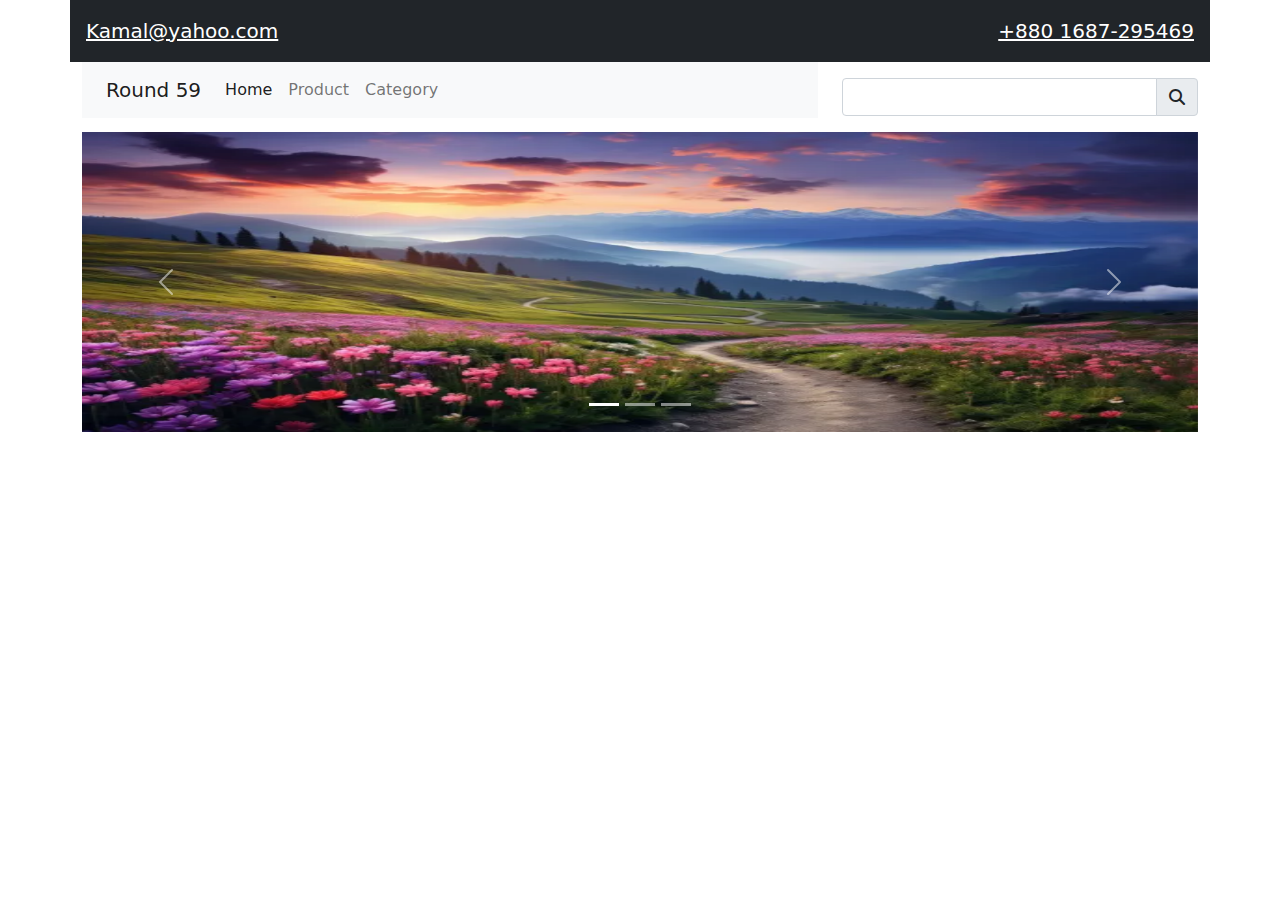
<file: index.html>
<!DOCTYPE html>
<html lang="en">
<head>
    <meta charset="UTF-8">
    <meta name="viewport" content="width=device-width, initial-scale=1.0">
    <title>Document</title>
    <link rel="stylesheet" href="bootstrap-5/css/bootstrap.min.css">
    <link rel="stylesheet" href="fontawesome-free-6.5.1/css/all.min.css">
    <style>
        .carousel-item img{
            height: 300px;
        }
    </style>
</head>
<body>
    <div class="container bg-dark">
        <div class="row">
            <div class="col-6 p-3">
                <a class="text-white fs-5" href="mailto:kamal@yahoo.com">Kamal@yahoo.com</a>
            </div>
            <div class="col-6 text-end p-3">
                <a class="text-white fs-5" href="tel:+8801687295469">+880 1687-295469</a>
            </div>
        </div>
    </div>
    <div class="container">
        <div class="row">
            <div class="col-sm-8 col-12">
                <nav class="navbar navbar-expand-lg navbar-light bg-light">
                    <div class="container-fluid">
                        <a class="navbar-brand" href="#">Round 59</a>
                        <button class="navbar-toggler" type="button" data-bs-toggle="collapse" data-bs-target="#navbarScroll" aria-controls="navbarScroll" aria-expanded="false" aria-label="Toggle navigation">
                            <span class="navbar-toggler-icon"></span>
                        </button>
                        <div class="collapse navbar-collapse" id="navbarScroll">
                            <ul class="navbar-nav me-auto my-2 my-lg-0 navbar-nav-scroll" style="--bs-scroll-height: 100px;">
                                <li class="nav-item">
                                    <a class="nav-link active" aria-current="page" href="#">Home</a>
                                </li>
                                <li class="nav-item">
                                    <a class="nav-link" href="#">Product</a>
                                </li>
                                <li class="nav-item">
                                    <a class="nav-link" href="#" >Category</a>
                                </li>
                            </ul>
                        </div>
                    </div>
                </nav>
            </div>
            <div class="col-sm-4 col-12 pt-3">
                <form action="" method="get">
                    <div class="input-group mb-3">
                        <input type="text" class="form-control" aria-label="Sizing example input" aria-describedby="inputGroup-sizing-default">
                        <span class="input-group-text" id="inputGroup-sizing-default"><i class="fa fa-search"></i></span>
                      </div>
                </form>
            </div>
        </div>
    </div>
    <div class="container">
        <div class="row">
            <div class="col-12">
                <div id="carouselExampleIndicators" class="carousel slide" data-bs-ride="carousel">
                    <div class="carousel-indicators">
                      <button type="button" data-bs-target="#carouselExampleIndicators" data-bs-slide-to="0" class="active" aria-current="true" aria-label="Slide 1"></button>
                      <button type="button" data-bs-target="#carouselExampleIndicators" data-bs-slide-to="1" aria-label="Slide 2"></button>
                      <button type="button" data-bs-target="#carouselExampleIndicators" data-bs-slide-to="2" aria-label="Slide 3"></button>
                    </div>
                    <div class="carousel-inner">
                      <div class="carousel-item active">
                        <img src="images/img1.webp" class="d-block w-100" alt="...">
                      </div>
                      <div class="carousel-item">
                        <img src="images/img2.jpg" class="d-block w-100" alt="...">
                      </div>
                      <div class="carousel-item">
                        <img src="images/img3.jpg" class="d-block w-100" alt="...">
                      </div>
                    </div>
                    <button class="carousel-control-prev" type="button" data-bs-target="#carouselExampleIndicators" data-bs-slide="prev">
                      <span class="carousel-control-prev-icon" aria-hidden="true"></span>
                      <span class="visually-hidden">Previous</span>
                    </button>
                    <button class="carousel-control-next" type="button" data-bs-target="#carouselExampleIndicators" data-bs-slide="next">
                      <span class="carousel-control-next-icon" aria-hidden="true"></span>
                      <span class="visually-hidden">Next</span>
                    </button>
                  </div>
                
            </div>
        </div>
    </div>
</body>
<script src="bootstrap-5/js/bootstrap.min.js"></script>
</html>
</file>
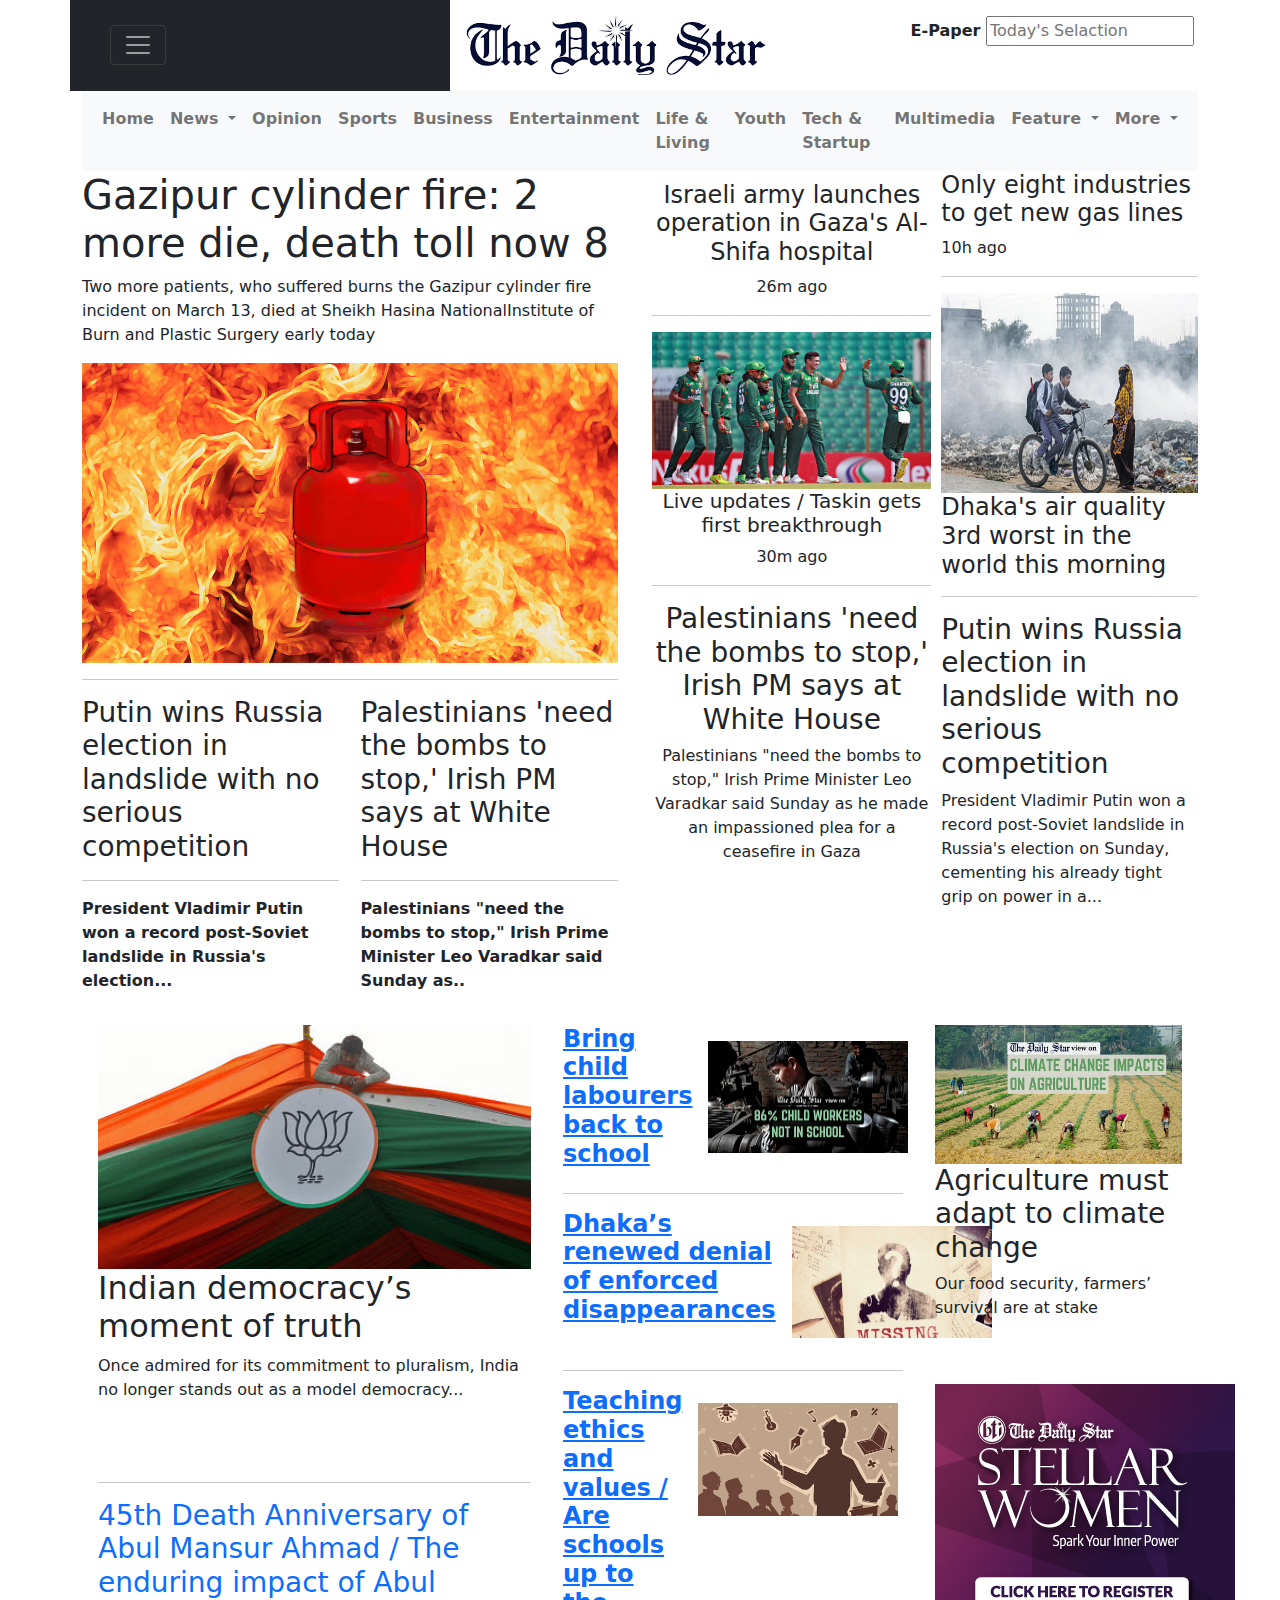
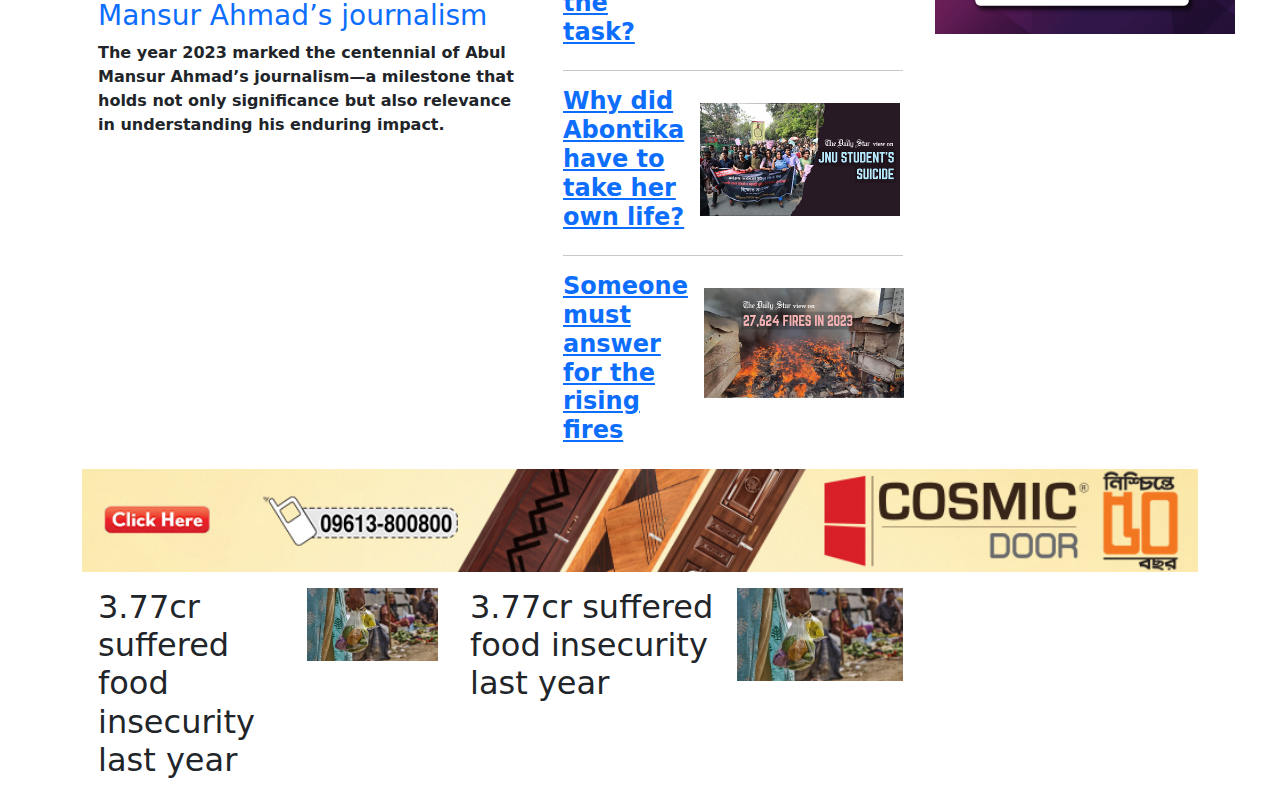
<file: Daily Star.html>
<!DOCTYPE html>
<html lang="en">
<head>
    <meta charset="UTF-8">
    <meta name="viewport" content="width=device-width, initial-scale=1.0">
    <link rel="stylesheet" href="bootstrap-5/css/bootstrap.min.css">
    <link rel="stylesheet" href="fontawesome-free-6.5.1/css/all.min.css">
    <title>Project thedailystar</title>
    <style>
        nav ul li a:hover {
            background-color: rgb(160, 172, 172);
        }
        nav ul li a {
            font-weight: bold;
        }
        .main {
            clear: both;
            padding-top: 15px;
        }
         #main {
            float: left;
            width: 100%;
            box-sizing: border-box;
        }
         #Abar {
            width: 48%;
            float: left;
        }
        #Bbar {
            width: 23%;
            float: right;
        }
        #Cbar { 
             width: 25%;
            float: right;
            text-align: center;
            margin: 10px 10px 10px 10px;
        }
        #part1 {
            width: 48%;
            float: left;
        }
         #part2 {
            width: 48%;
             float: right;
        }
        form {
            font-weight: bold;
        }
        
    </style>
</head>
<body>
    <div class="container bg-whit">
        <div class="row">
            <nav class="navbar navbar-dark bg-dark col-4 p-3">
                <div class="container-fluid">
                    <button class="navbar-toggler" type="button" data-bs-toggle="collapse"
                        data-bs-target="#navbarToggleExternalContent" aria-controls="navbarToggleExternalContent"
                        aria-expanded="false" aria-label="Toggle navigation">
                        <span class="navbar-toggler-icon"></span>
                    </button>
                </div>
            </nav>
            <div class="col-4 p-3">
                <img src="images/THE DAILY STAR.png" width="300px">
            </div>
            <div class="col-4 p-3 text- text-end">
               <form action="">
                <label for="E-Papeer">E-Paper</label>
                <input type="text" id="E-Papeer" placeholder="Today's Selaction">
               </form>
            </div>
        </div>
        <div>
            <nav class="navbar navbar-expand-lg navbar-light bg-light">
                <div class="container-fluid">
                    <div class="collapse navbar-collapse" id="navbarNavDropdown">
                        <ul class="navbar-nav">
                            <li class="nav-item">
                                <a class="nav-link" href="#">Home</a>
                            </li>
                        <li class="nav-item dropdown">
                            <a class="nav-link dropdown-toggle" href="#" id="navbarDropdownMenuLink" role="button" data-bs-toggle="dropdown"
                                aria-expanded="false">
                                News
                            </a>
                            <ul class="dropdown-menu" aria-labelledby="navbarDropdownMenuLink">
                                <li><a class="dropdown-item" href="#">Bangladesh</a></li>
                                <li><a class="dropdown-item" href="#">Asia</a></li>
                                <li><a class="dropdown-item" href="#">World</a></li>
                            </ul>
                        </li>
                            <li class="nav-item">
                                <a class="nav-link" href="#">Opinion</a>
                            </li>
                            <li class="nav-item">
                                <a class="nav-link" href="#">Sports</a>
                            </li>
                            <li class="nav-item">
                                <a class="nav-link" href="#">Business</a>
                            </li>
                            <li class="nav-item">
                                <a class="nav-link" href="#">Entertainment</a>
                            </li>
                            <li class="nav-item">
                                <a class="nav-link" href="#">Life & Living</a>
                            </li>
                            <li class="nav-item">
                                <a class="nav-link" href="#">Youth</a>
                            </li>
                            <li class="nav-item">
                                <a class="nav-link" href="#">Tech & Startup</a>
                            </li>
                            <li class="nav-item">
                                <a class="nav-link" href="#">Multimedia</a>
                            </li>
                            <li class="nav-item dropdown">
                                <a class="nav-link dropdown-toggle" href="#" id="navbarDropdownMenuLink" role="button" data-bs-toggle="dropdown"
                                    aria-expanded="false">
                                    Feature
                                </a>
                                <ul class="dropdown-menu" aria-labelledby="navbarDropdownMenuLink">
                                    <li><a class="dropdown-item" href="#">Envitonment</a></li>
                                    <li><a class="dropdown-item" href="#">NRB</a></li>
                                    <li><a class="dropdown-item" href="#">Supliment</a></li>
                                    <li><a class="dropdown-item" href="#">Band sroties</a></li>
                                    <li><a class="dropdown-item" href="#">Fact-Check</a></li>
                                    <li><a class="dropdown-item" href="#">Law & Our Rights</a></li>
                                </ul>
                            </li>
                            <li class="nav-item dropdown">
                                <a class="nav-link dropdown-toggle" href="#" id="navbarDropdownMenuLink" role="button" data-bs-toggle="dropdown"
                                    aria-expanded="false">
                                    More
                                </a>
                                <ul class="dropdown-menu" aria-labelledby="navbarDropdownMenuLink">
                                    <li><a class="dropdown-item" href="#">Envitonment</a></li>
                                    <li><a class="dropdown-item" href="#">NRB</a></li>
                                    <li><a class="dropdown-item" href="#">Supliment</a></li>
                                    <li><a class="dropdown-item" href="#">Band sroties</a></li>
                                    <li><a class="dropdown-item" href="#">Fact-Check</a></li>
                                    <li><a class="dropdown-item" href="#">Law & Our Rights</a></li>
                                </ul>
                            </li>
                        </ul>
                    </div>
                </div>
            </nav>
        </div>
        <div id="main">
            <section id="Abar">
                <h1>Gazipur cylinder fire: 2 more die, death toll now 8</h1>
                <p>
                    Two more patients, who suffered burns the Gazipur cylinder fire incident on March 13, died at Sheikh Hasina NationalInstitute of Burn and Plastic Surgery early today
                </p>
                <img src="images/cylinder-blast_3.avif" alt="" width="100%" height="300px">
               <hr>
                <div id="part1">
                    <h3>Putin wins Russia election in landslide with no serious competition</h3>
                    <hr>
                    <p class="fw-bold">President Vladimir Putin won a record post-Soviet landslide in Russia's election...</p>
                </div>
                <div id="part2">
                    <h3>Palestinians 'need the bombs to stop,' Irish PM says at White House</h3>
                    <hr>
                    <p class="fw-bold">Palestinians "need the bombs to stop," Irish Prime Minister Leo Varadkar said Sunday as..</p>
                </div>
            </section>
            <section id="Bbar">
                <h4>Only eight industries to get new gas lines</h4>
                <p>10h ago</p>
                <hr>
                <img src="images/poison-air.avif" alt="" width="100%" height="200px">
                <h4>Dhaka's air quality 3rd worst in the world this morning</h4>
                <hr>
                <h3>Putin wins Russia election in landslide with no serious competition</h3>
                <p class="">
                    President Vladimir Putin won a record post-Soviet landslide in Russia's election on Sunday, cementing his already tight grip on power in a...
                </p>
            </section>
            <section id="Cbar">
                <h4>Israeli army launches operation in Gaza's Al-Shifa hospital</h4>
                <p>26m ago</p>
                <hr>
                <img src="images/cricket.avif" alt="" width="100%">
               <h5>Live updates / Taskin gets first breakthrough</h5>
                <p>30m ago</p>
                <hr>
                <h3>
                    Palestinians 'need the bombs to stop,' Irish PM says at White House
                </h3>
                <p>
                    Palestinians "need the bombs to stop," Irish Prime Minister Leo Varadkar said Sunday as he made an impassioned plea for
                    a ceasefire in Gaza
                </p>
            <section>
        </div>
        <div class="row">
        <section class="d-flex flex-row">
        <div class="col-5 p-3">
            <img src="images/democracy_backsliding_in_india.avif" alt="" width="100%">
            <h2><a class="text-decoration-none text-dark" href="https://www.thedailystar.net/opinion/views/project-syndicate/news/indian-democracys-moment-truth-3569236">Indian democracy’s moment of truth</a></h2>
            <p>Once admired for its commitment to pluralism, India no longer stands out as a model democracy...</p>
            <br>
            <br>
            <hr>
            <h3><a class="text-decoration-none" href="https://www.thedailystar.net/opinion/focus/news/the-enduring-impact-abul-mansur-ahmads-journalism-3569186">45th Death Anniversary of Abul Mansur Ahmad / The enduring impact of Abul Mansur Ahmad’s journalism</a></h3>
            <p class="fw-bold">The year 2023 marked the centennial of Abul Mansur Ahmad’s journalism—a milestone that holds not only significance but
            also relevance in understanding his enduring impact.</p>
        </div>
        <div class="col-4 p-3">
            <div class="d-flex flex-row">
                <h4 class="fw-bold"><a href="https://www.thedailystar.net/opinion/editorial/news/bring-child-labourers-back-school-3568806">Bring child labourers back to school</a></h4>
                <div class="p-3">
                        <img  src="images/p1.avif" alt="" width="200px">
                </div>
            </div>
            <hr>
            <div class="d-flex flex-row">
                <h4 class="fw-bold"><a
                        href="">Dhaka’s renewed denial of enforced disappearances</a></h4>
                <div class="p-3">
                    <img src="images/p2s.avif" alt="" width="200px">
                </div>
            </div>
            <hr>
            <div class="d-flex flex-row">
                <h4 class="fw-bold"><a
                        href="">
                        Teaching ethics and values / Are schools up to the task?</a></h4>
                <div class="p-3">
                    <img src="images/p3s.avif" alt="" width="200px">
                </div>
            </div>
            <hr>
            <div class="d-flex flex-row">
                <h4 class="fw-bold">
                    <a href="">Why did Abontika have to take her own life?</a></h4>
                <div class="p-3">
                    <img src="images/p4.avif" alt="" width="200px">
                </div>
            </div>
            <hr>
            <div class="d-flex flex-row">
                <h4 class="fw-bold"><a href="">Someone must answer for the rising fires</a></h4>
                <div class="p-3">
                    <img src="images/p5.avif" alt="" width="200px">
                </div>
            </div>
        </div>
        <hr>
        <div class="col-3 p-3">
           <img src="images/agriculture.avif" alt="" width="100%">
           <h3>Agriculture must adapt to climate change</h3>
           <p>Our food security, farmers’ survival are at stake</p>
           <br>
           <br>
           <img src="images/6460808859089644088.png" alt="">
        </div>


        </section>
        </div>
        <div class="priya">
            <img src="images/rfl.jpg" alt="" width="100%">
        </div>
        <div class="row">
        <section class=" col-12 d-flex flex-row">
            <div class="col-4 p-3 d-flex flex-row">
                <div>
                    <h2>3.77cr suffered food insecurity last year</h2>
                </div>
                <div>
                    <img src="images/b1i.avif" alt="" width="100%">
                </div>
            </div>
            <div class="col-5 p-3 d-flex flex-row">
                <div>
                    <h2>3.77cr suffered food insecurity last year</h2>
                </div>
                <div>
                    <img src="images/b1i.avif" alt="" width="100%">
                </div>
            </div>
            <div class="col-3 p-3"></div>
        </section>
        </div>
    </div>
</body>
    <script src="bootstrap-5/js/bootstrap.min.js"></script>
</html>
</file>
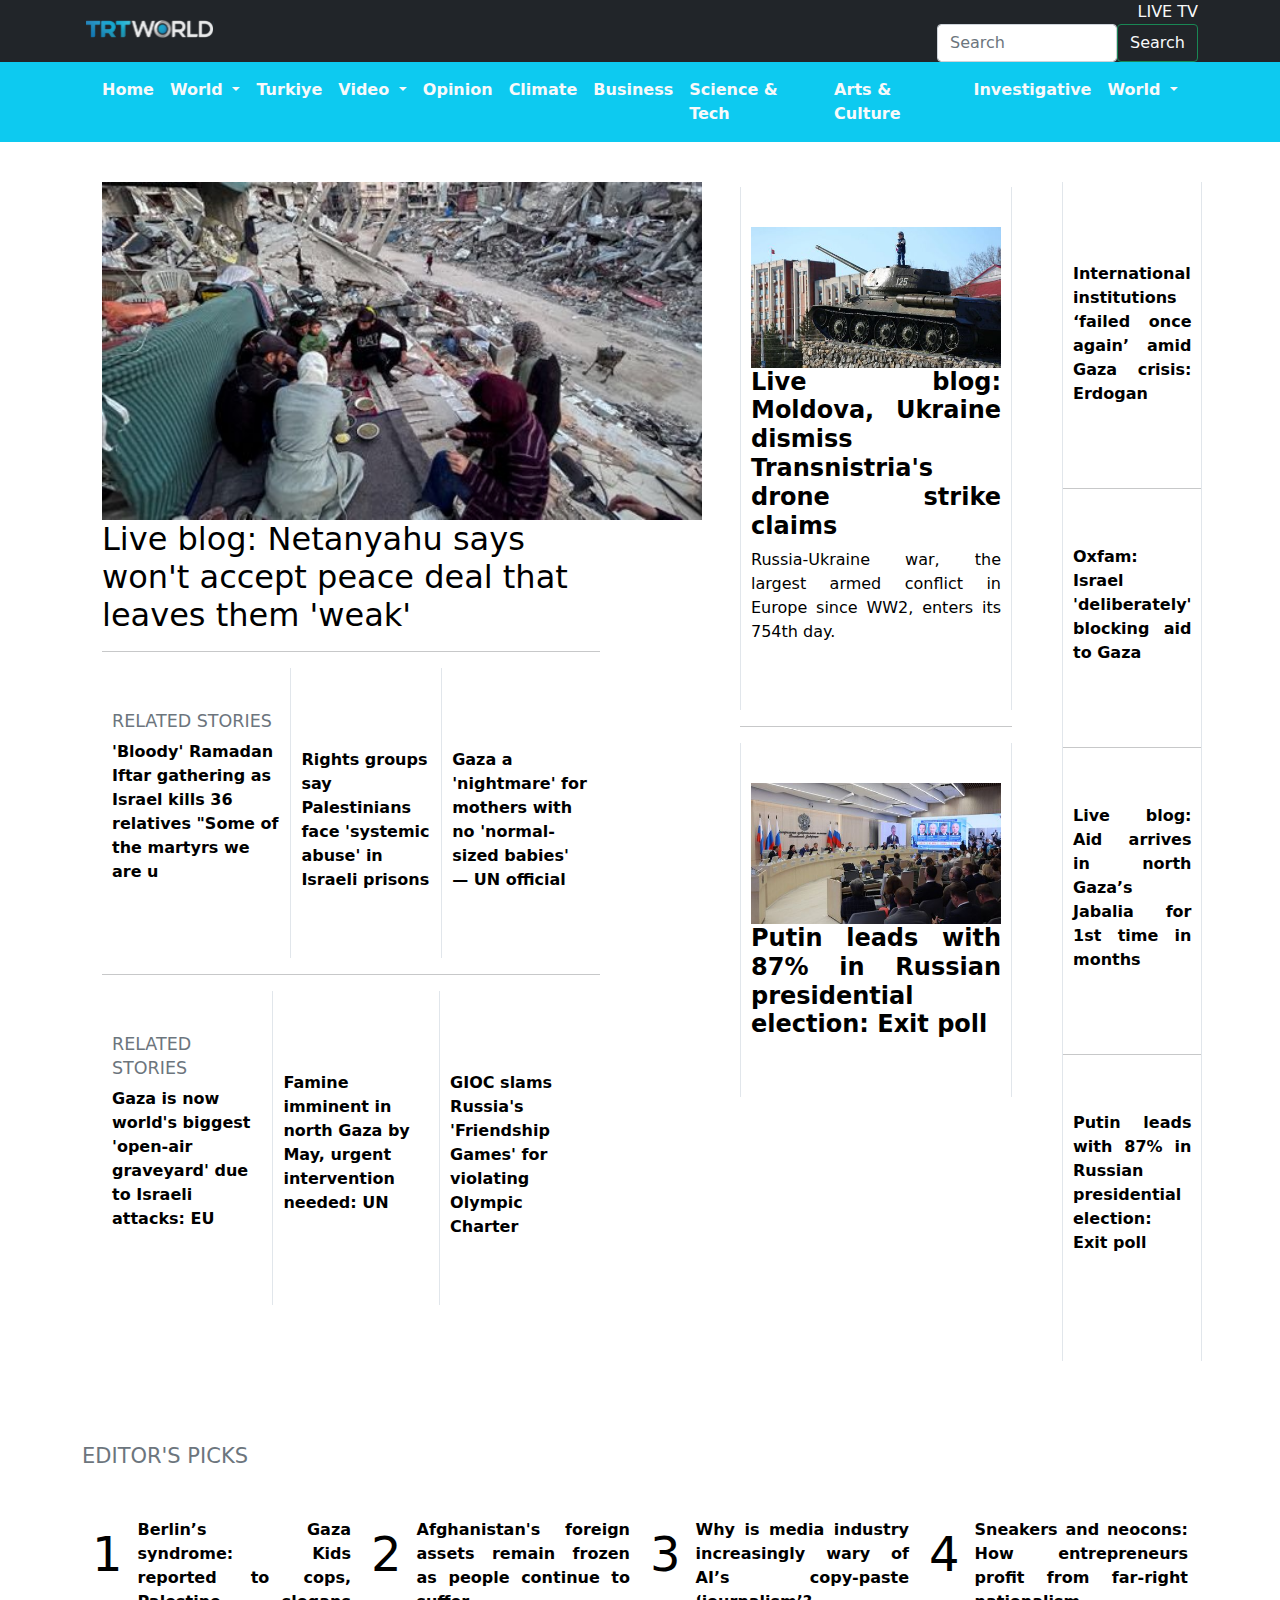
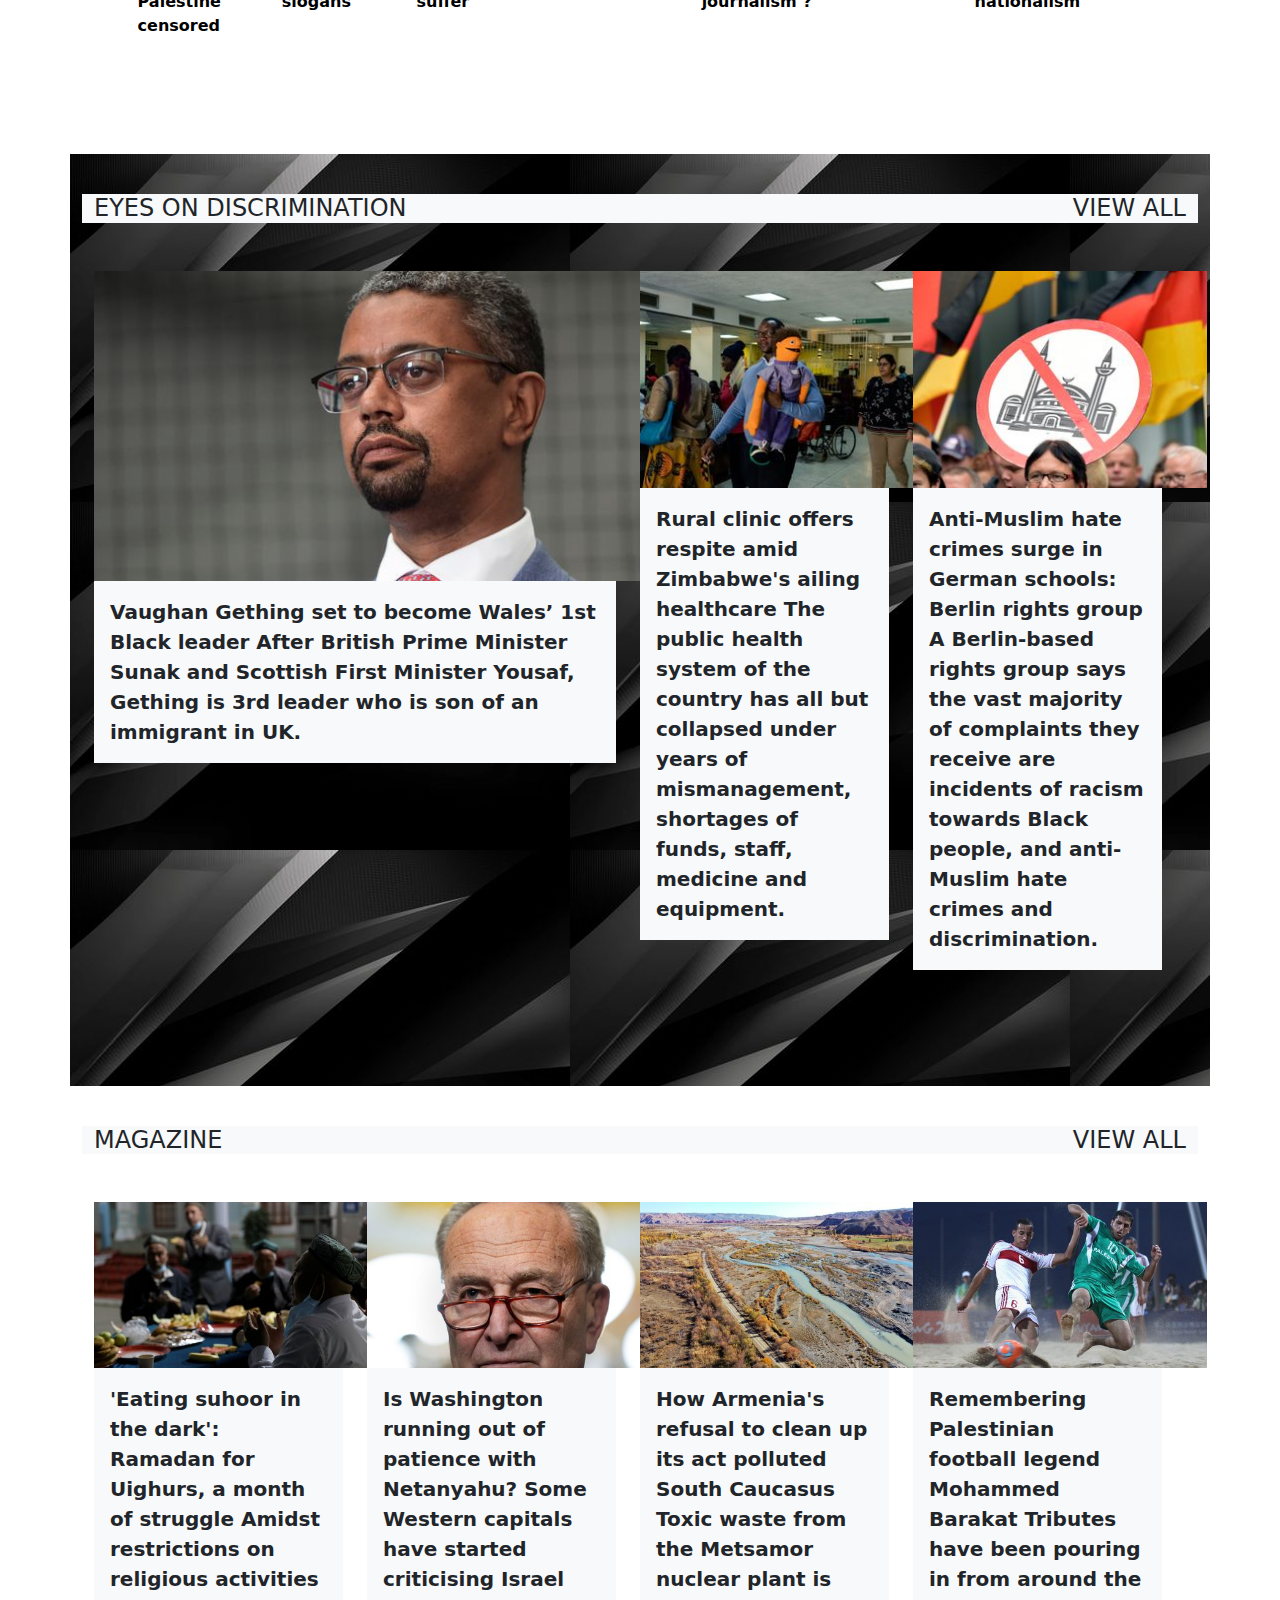
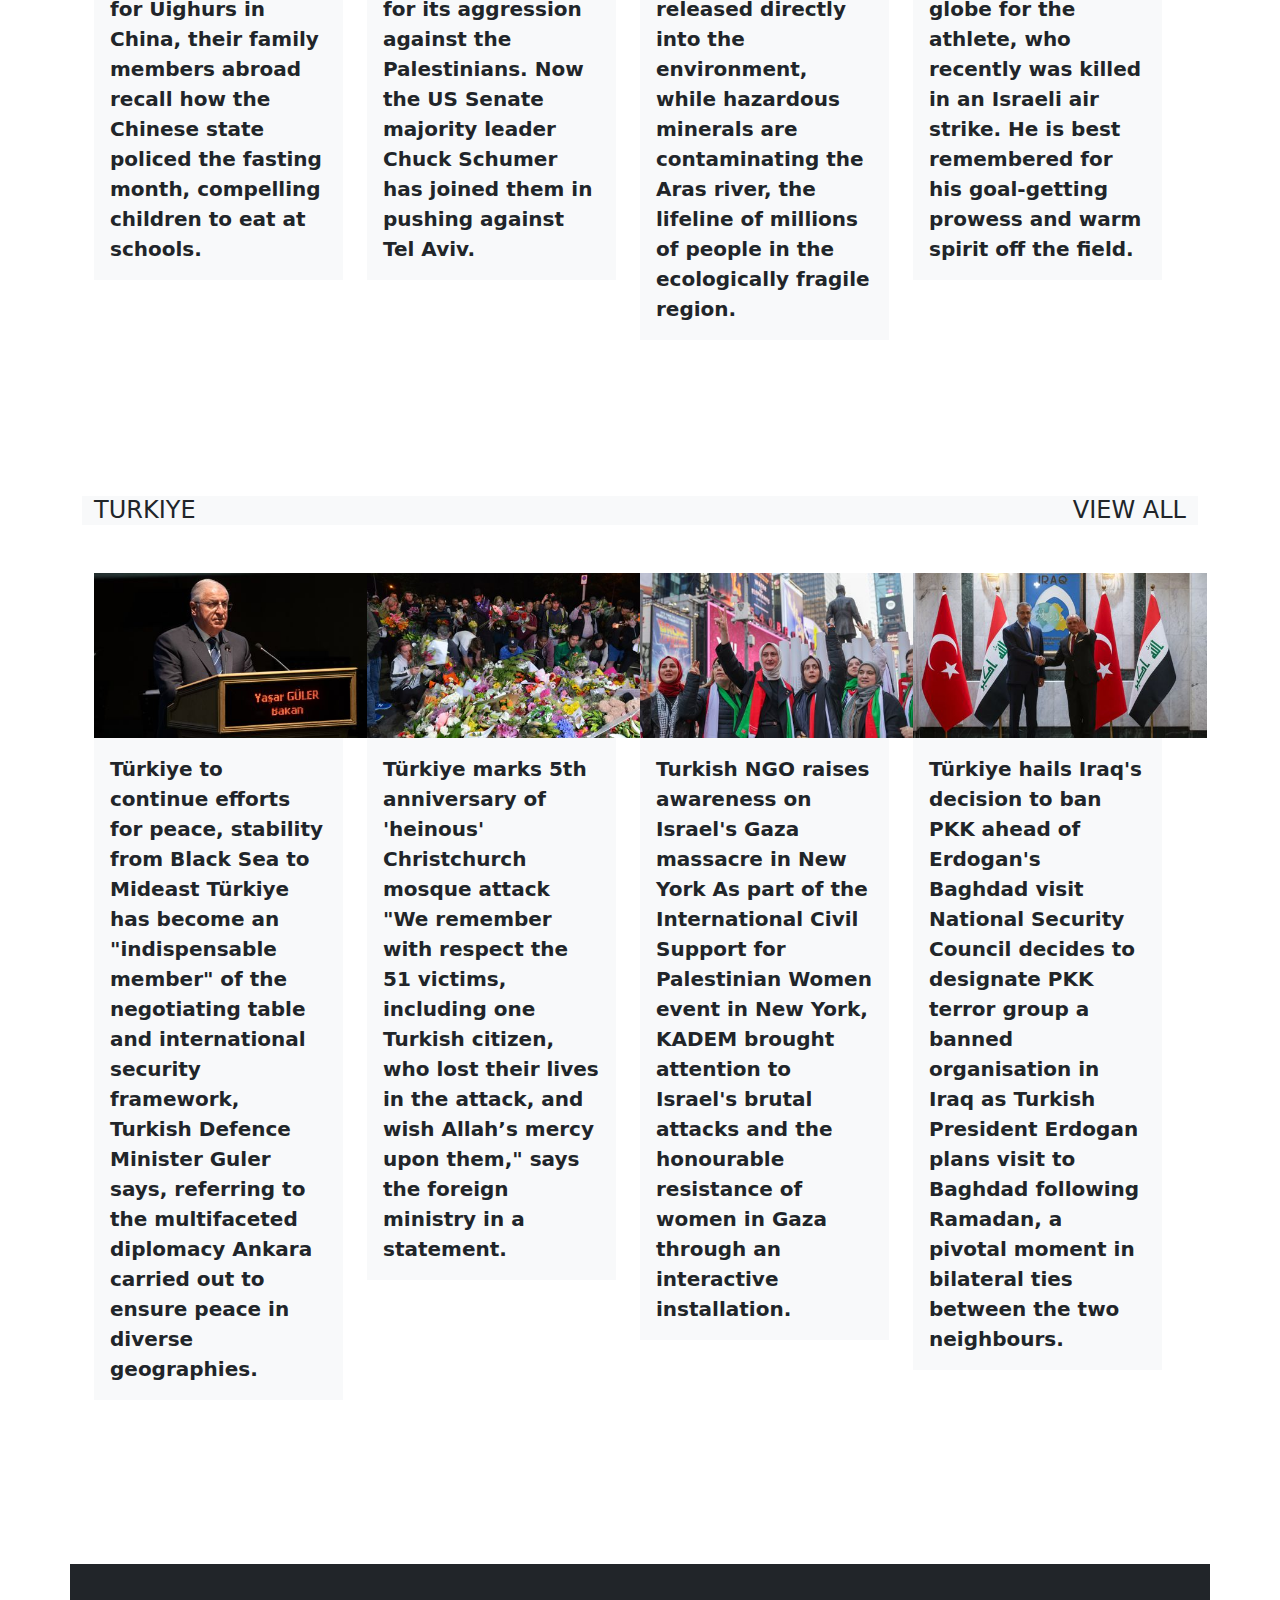
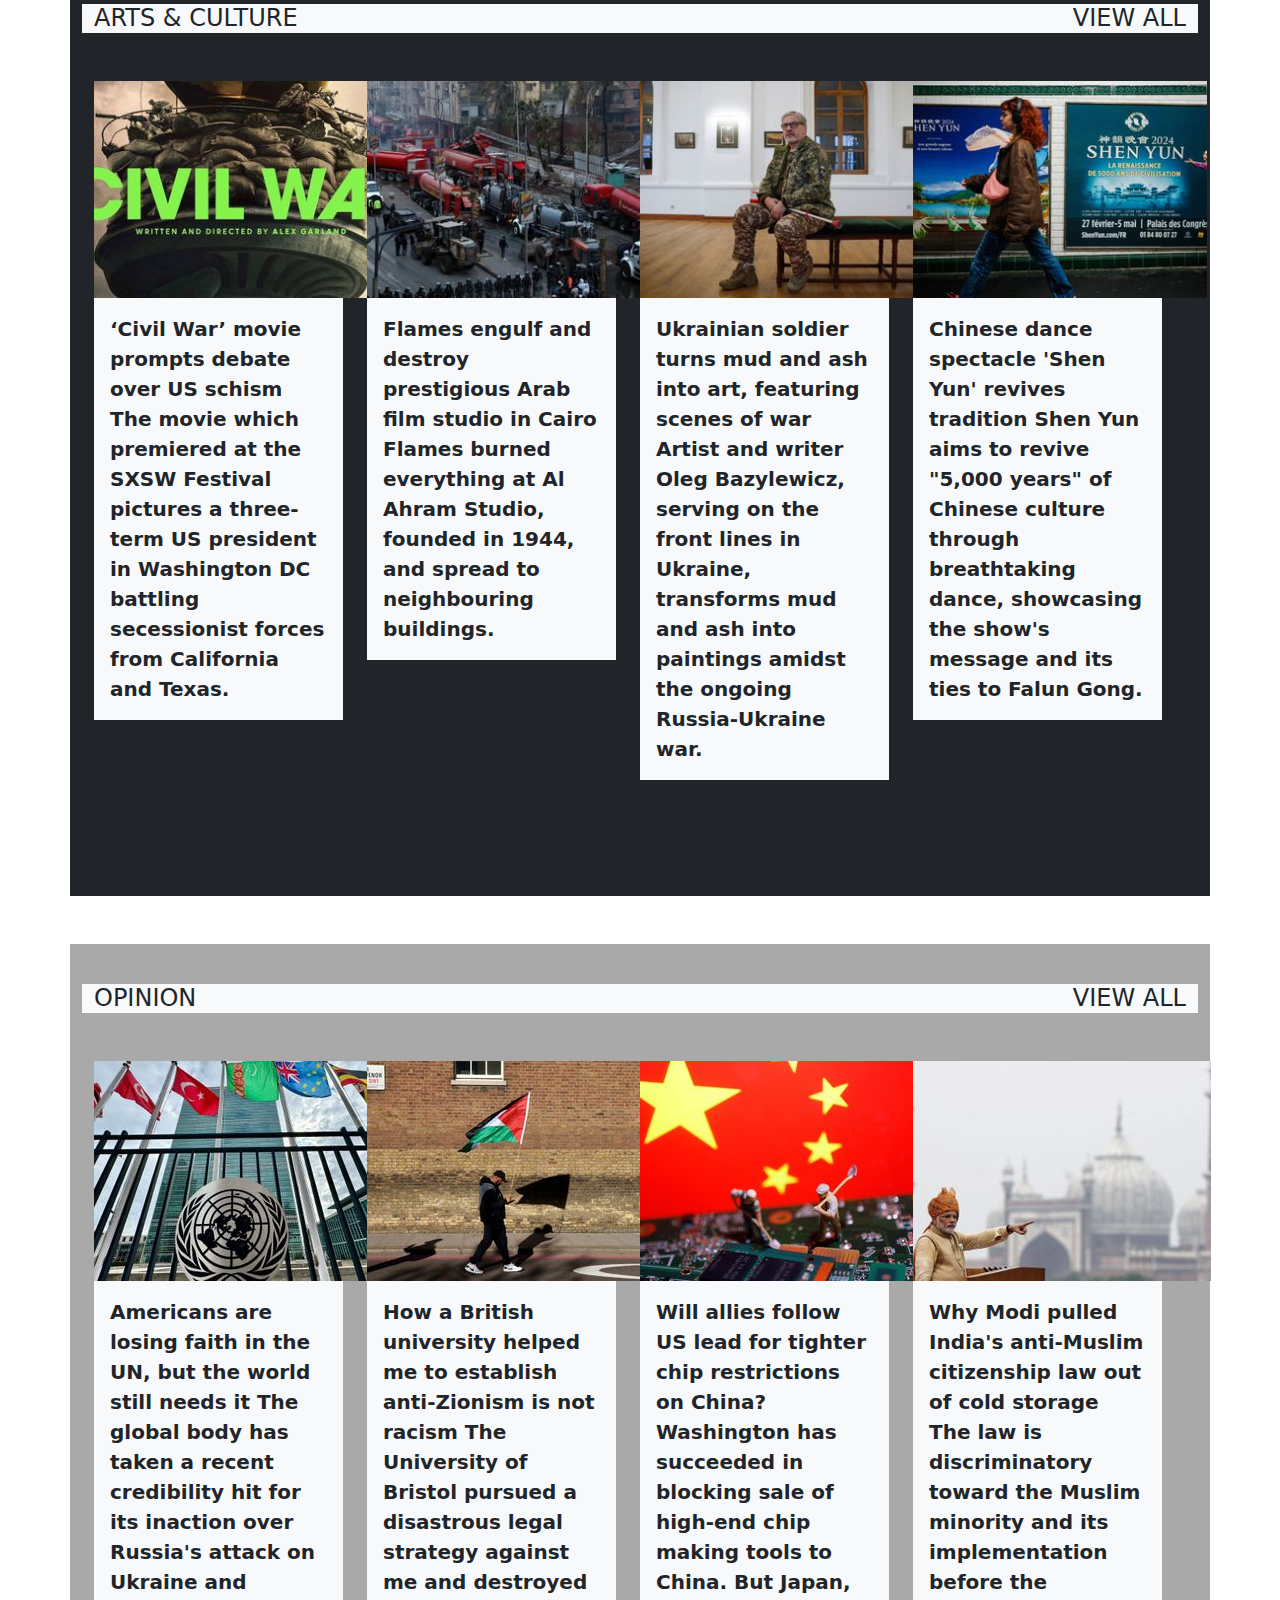
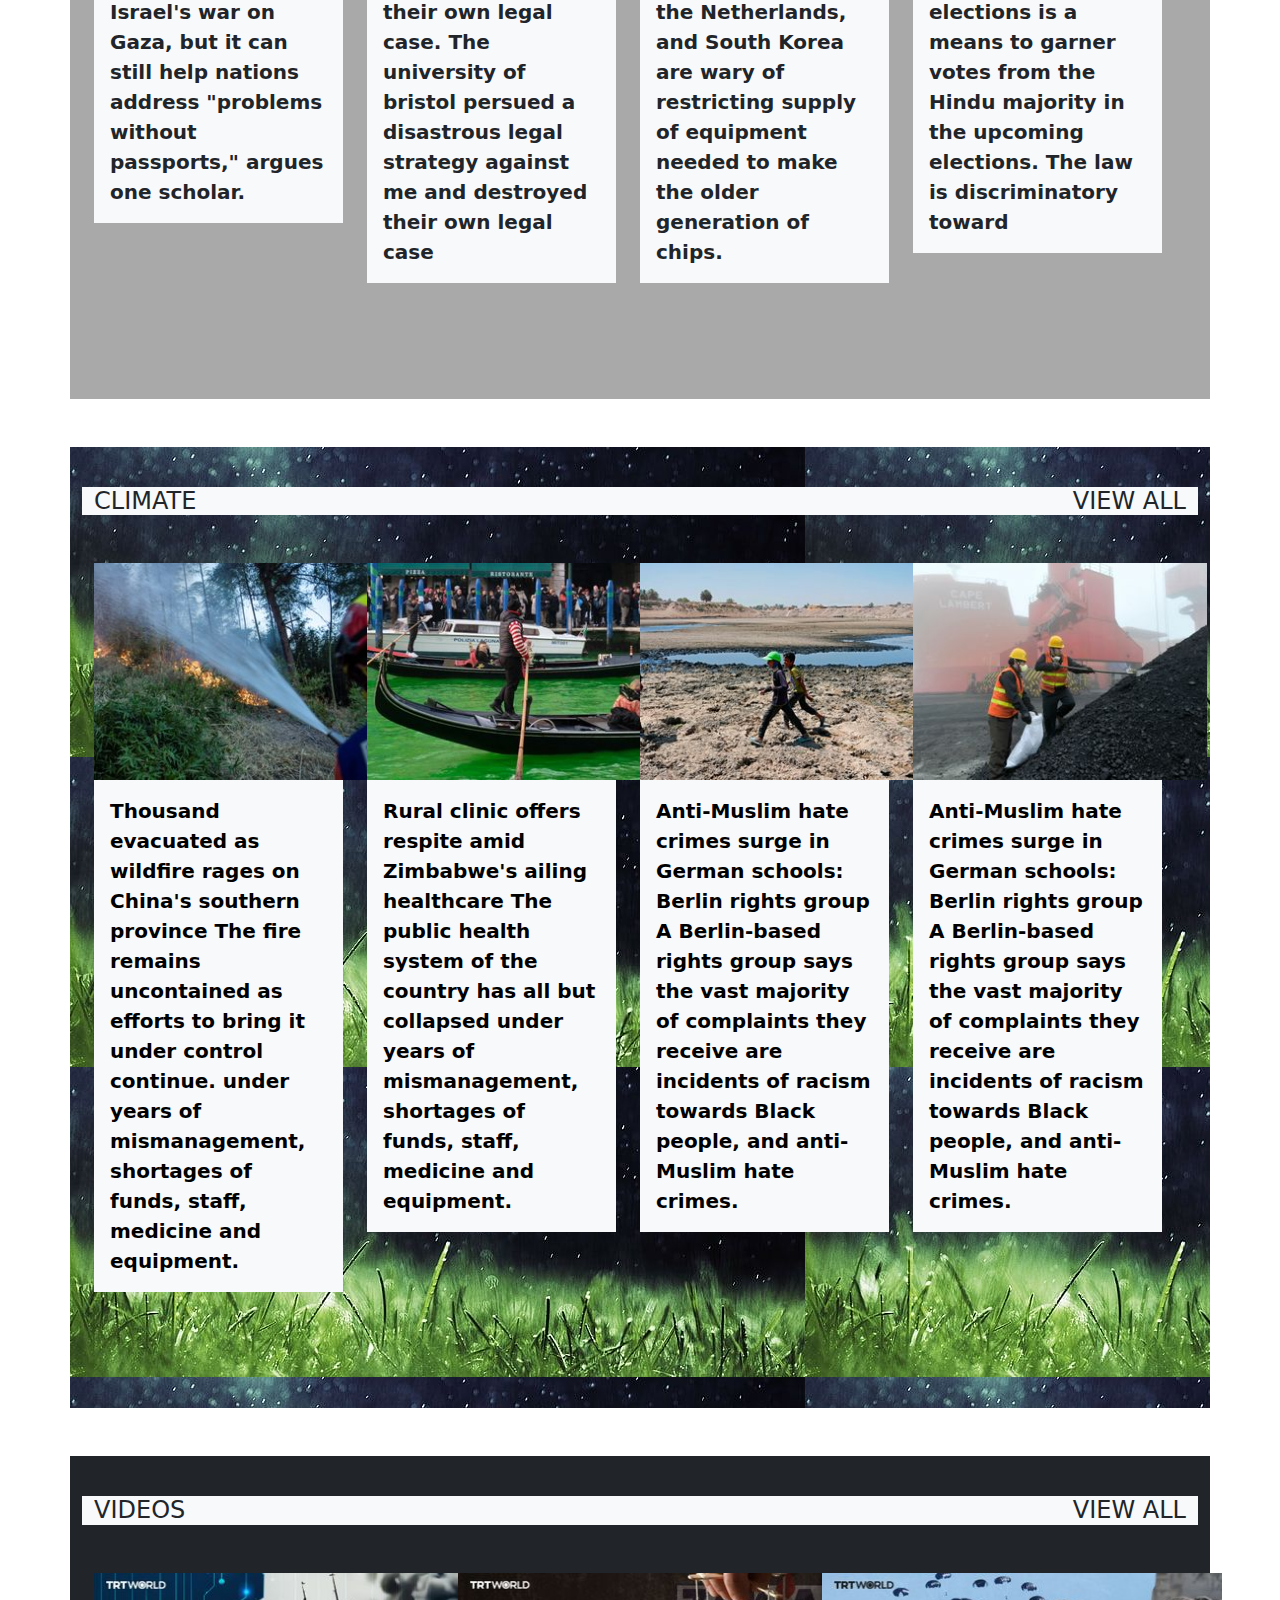
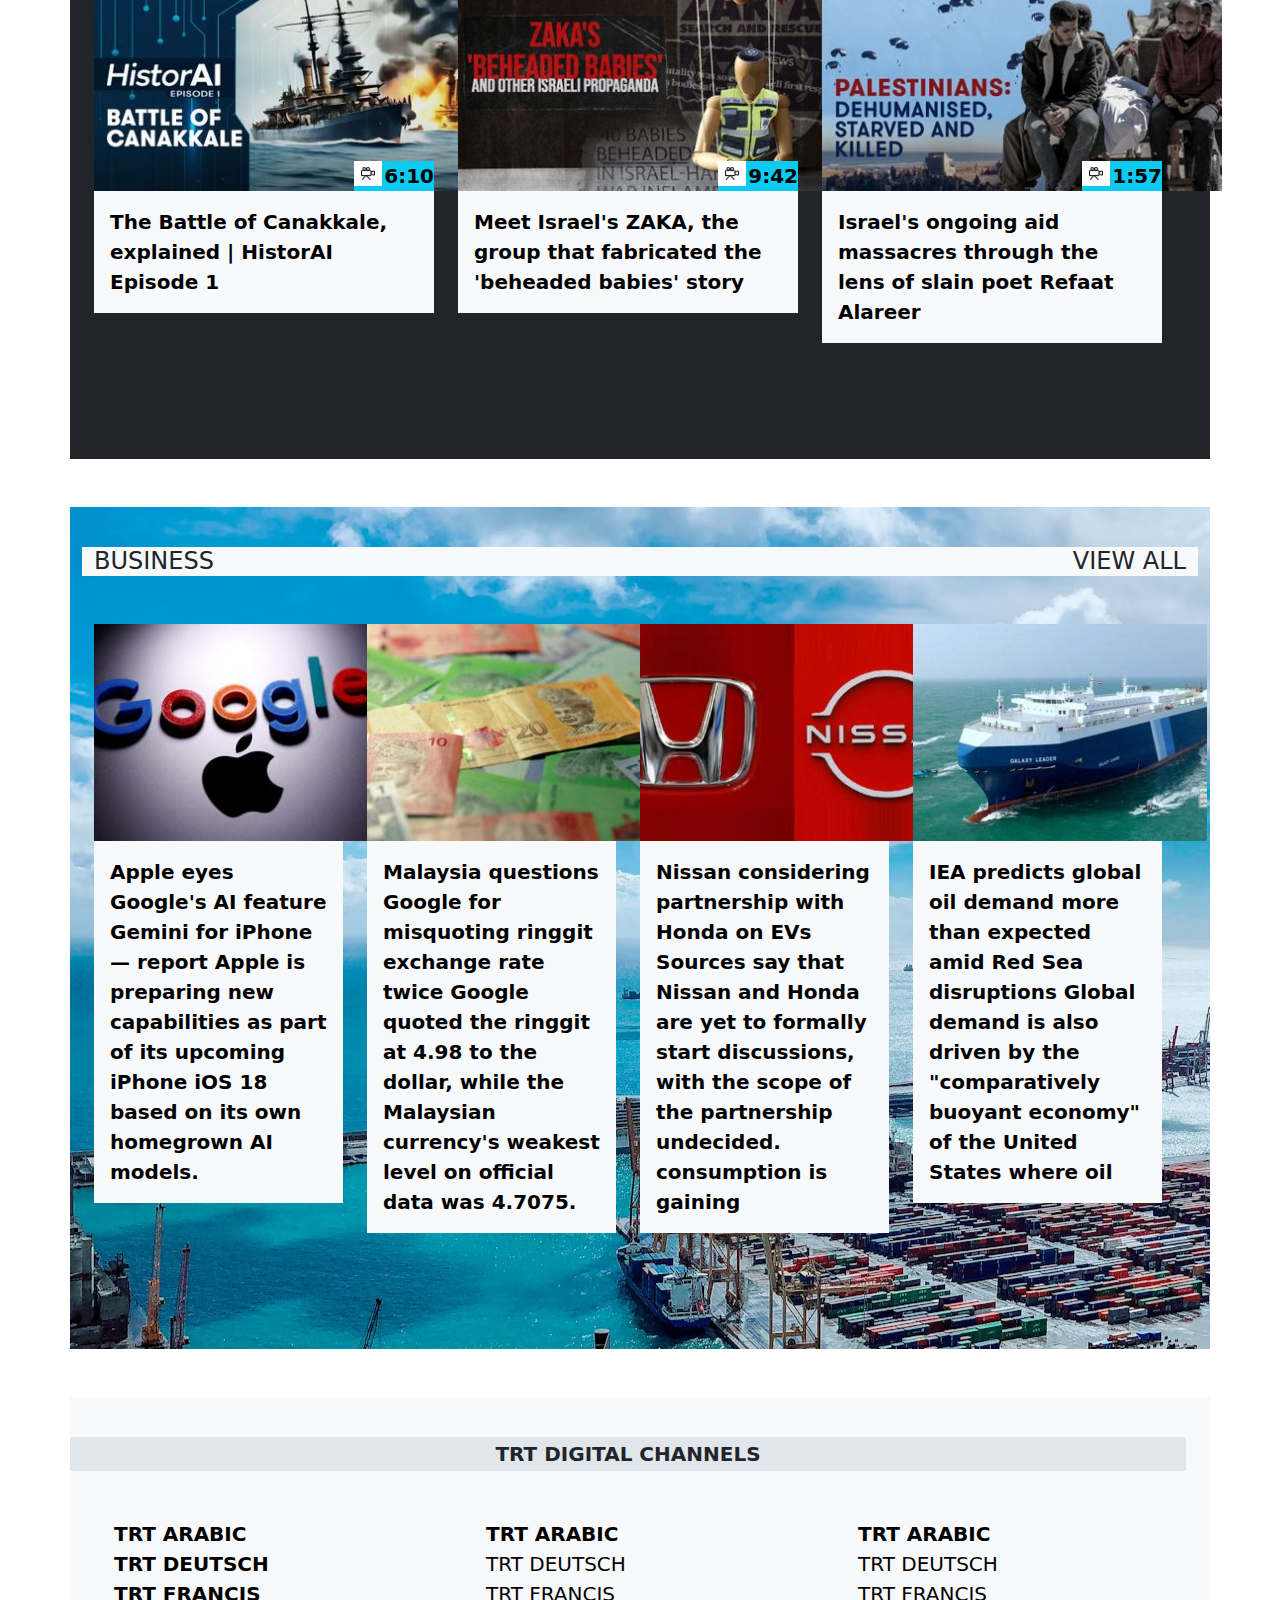
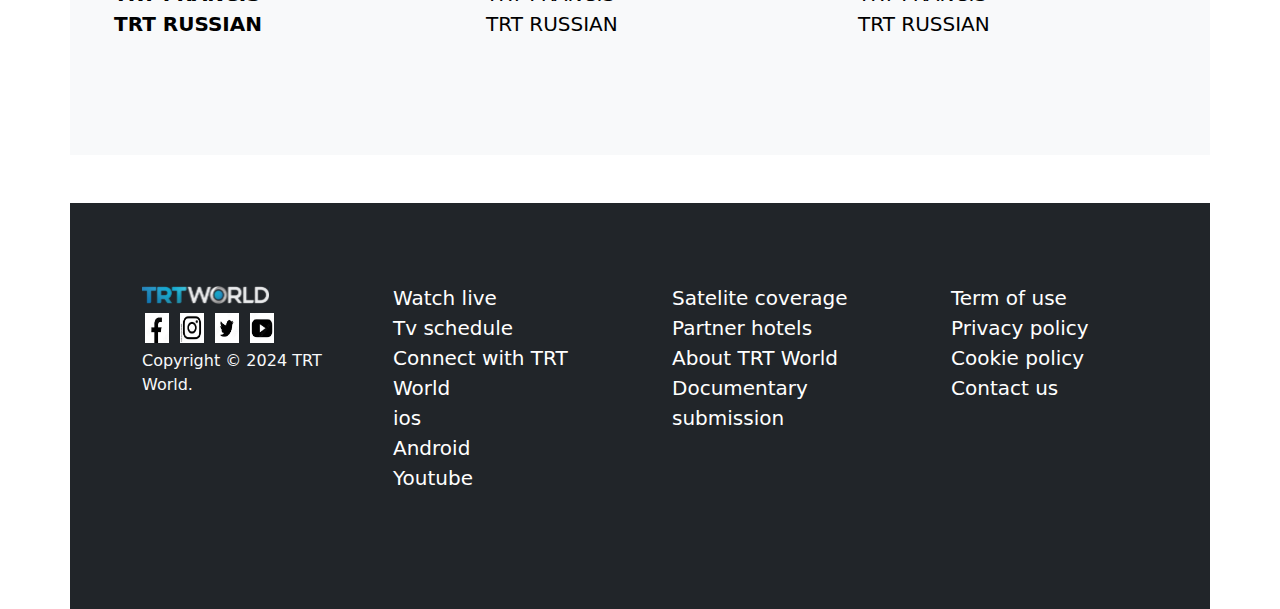
<file: project (TRT-WORLD).html>
<!DOCTYPE html>
<html lang="en">
<head>
    <meta charset="UTF-8">
    <meta name="viewport" content="width=device-width, initial-scale=1.0">
    <link rel="stylesheet" href="bootstrap-5/css/bootstrap.min.css">
    <link rel="stylesheet" href="fontawesome-free-6.5.1/css/all.min.css">
    <title>Project(TRT-WORLD)</title>
    <link rel="stylesheet" href="project-(trt-world).css">
</head>
<body>
  <div class="Homepage">
      <div class="Header">
          <div class="row-header-top bg-dark">
              <div class="container">
                  <div class="row">
                      <div class="col-md-2 p-3">                            
                          <a href="https://www.trtworld.com/"><img src="images/trt-logo.svg" width="" alt=""></a>
                      </div>
                      <div class="col-md-7"></div>
                          
                      <div class="text-End col-md-3">
                          <div class="text-end text-light">
                              LIVE TV
                          </div>
                          
                          <form class="d-flex">
                            <input class="form-control" type="search" placeholder="Search" aria-label="Search">
                            <button class="btn btn-outline-success text-light" type="submit">Search</button>
                          </form>
  
                      </div>
                  </div>
              </div>
              <div class="row-header-bottom">
                  <div class="row">
                  <nav class="navbar navbar-expand-lg navbar-dark bg-info">
                      <div class="container">
                          <button class="navbar-toggler" type="button" data-bs-toggle="collapse" data-bs-target="#navbarScroll">
                              <span class="navbar-toggler-icon"></span>
                          </button>
                        <div class="collapse navbar-collapse" id="navbarScroll">
                          <ul class="navbar-nav me-auto mb-2 mb-lg-0">
                            <li class="nav-item">
                              <a class="nav-link text-light fw-bold" href="project (TRT-WORLD).html">Home</a>
                            </li>
                            <li class="nav-item dropdown">
                              <a class="nav-link dropdown-toggle text-light fw-bold" href="#" id="navbarDropdownMenuLink" role="button" data-bs-toggle="dropdown">
                                World
                              </a>
                              <ul class="dropdown-menu" for="navbarDropdownMenuLink">
                                <li><a class="dropdown-item text-light bg-secondary fw-bold" href="#">Asia</a></li>
                                <li><a class="dropdown-item text-light bg-secondary fw-bold" href="#">Africa</a></li>
                                <li><a class="dropdown-item text-light bg-secondary fw-bold" href="#">Middle East</a></li>
                                <li><a class="dropdown-item text-light bg-secondary fw-bold" href="#">South America</a></li>
                                <li><a class="dropdown-item text-light bg-secondary fw-bold" href="#">Ocenia</a></li>
                                <li><a class="dropdown-item text-light bg-secondary fw-bold" href="#">Europe</a></li>
                                <li><a class="dropdown-item text-light bg-secondary fw-bold" href="#">North America</a></li>
                              </ul>
                            </li>
                            <li class="nav-item">
                              <a class="nav-link text-light fw-bold" href="project-(trt-world)-Turkiye.html">Turkiye</a>
                            </li>
                            <li class="nav-item dropdown">
                              <a class="nav-link dropdown-toggle text-light fw-bold" href="#" id="navbarDropdownMenuLink" role="button" data-bs-toggle="dropdown">
                                Video
                              </a>
                              <ul class="dropdown-menu" for="navbarDropdownMenuLink">
                                <li><a class="dropdown-item text-light bg-secondary fw-bold" href="#">DIGITAL</a></li>
                                <li><a class="dropdown-item text-light bg-secondary fw-bold" href="#">DOCUMENTARY</a></li>
                                <li><a class="dropdown-item text-light bg-secondary fw-bold" href="#">NEWS</a></li>
                                <li><a class="dropdown-item text-light bg-secondary fw-bold" href="#">TV SHOWS</a></li>
                              </ul>
                            </li>
                            <li class="nav-item">
                              <a class="nav-link text-light fw-bold" href="#">Opinion</a>
                            </li>
                            <li class="nav-item">
                              <a class="nav-link text-light fw-bold" href="project-trt-world-climate.html">Climate</a>
                            </li>
                            <li class="nav-item">
                              <a class="nav-link text-light fw-bold" href="#">Business</a>
                            </li>
                            <li class="nav-item">
                              <a class="nav-link text-light fw-bold" href="#">Science & Tech</a>
                            </li>
                            <li class="nav-item">
                              <a class="nav-link text-light fw-bold" href="#">Arts & Culture</a>
                            </li>
                            <li class="nav-item">
                              <a class="nav-link text-light fw-bold" href="#">Investigative</a>
                            </li>
                            <li class="nav-item dropdown">
                              <a class="nav-link dropdown-toggle text-light fw-bold" href="#" id="navbarDropdownMenuLink" role="button" data-bs-toggle="dropdown">
                                World
                              </a>
                              <ul class="dropdown-menu" for="navbarDropdownMenuLink">
                                <li><a class="dropdown-item text-light bg-secondary fw-bold" href="#">WORLD CITIZEN</a></li>
                                <li><a class="dropdown-item text-light bg-secondary fw-bold" href="#">EYE ON DISCRIMINATION</a></li>
                                <li><a class="dropdown-item text-light bg-secondary fw-bold" href="#">FORUM</a></li>
                                <li><a class="dropdown-item text-light bg-secondary fw-bold" href="#">RESEARCH CENTER</a></li>
                                <li><a class="dropdown-item text-light bg-secondary fw-bold" href="#">JUST 2 DEGREES</a></li>
                              </ul>
                            </li>
                          </ul>
                        </div>
                      </div>
                    </nav>
                  </div> 
              </div>
          </div>
      </div>
      <div class="wrapper">
        <div class="container d-flex flex-row">
          <div class="Lsidebar col-md-6">
            <div class="Lsidebar-top">
             <a style="text-decoration: none; color: black;" href=""> <img src="images/18362267_0-376-4032-2270.jpeg" width="600px" alt="">
              <h2>Live blog: Netanyahu says won't accept peace deal that leaves them 'weak'</h2></a>
              <hr>
            </div>
            <div class="Lsidebar-bottom">
              <div class="d-flex flex-row">
                <section>
                  <h5 class="p-6"><small class="text-muted">RELATED STORIES</small></h5>
                  <p><a style="text-decoration: none; color: black;" href=""><strong>'Bloody' Ramadan Iftar gathering as Israel kills 36 relatives
                    "Some of the martyrs we are u</strong></a></p>
                </section>
                <section>
                  <h4 class="p-3"></h4>
                  <p><a style="text-decoration: none; color: black;" href=""><strong>Rights groups say Palestinians face 'systemic abuse' in Israeli prisons</strong></a></p>
                </section>
                <section>
                  <h4 class="p-3"></h4>
                  <p><a style="text-decoration: none; color: black;" href=""><strong>Gaza a 'nightmare' for mothers with no 'normal-sized babies' — UN official</strong></a></p>
                </section>
              </div>
              <hr>
              <div class="d-flex flex-row">
                <section>
                  <h5 class="p-6"><small class="text-muted">RELATED STORIES</small></h5>
                  <p><a style="text-decoration: none; color: black;" href=""><strong>Gaza is now world's biggest 'open-air graveyard' due to Israeli attacks: EU</strong></a></p>
                </section>
                <section>
                  <h4 class="p-3"></h4>
                  <p><a style="text-decoration: none; color: black;" href=""><strong>Famine imminent in north Gaza by May, urgent intervention needed: UN</strong></a></p>
                </section>
                <section>
                  <h4 class="p-3"></h4>
                  <p><a style="text-decoration: none; color: black;" href=""><strong>GIOC slams Russia's 'Friendship Games' for violating Olympic Charter</strong></a></p>
                </section>
              </div>
            </div>
          </div>
          <div class="Rsidebar text-end d-flex flex-row col-md-6">
            <div class="Rsidebar-left">
              <section>
                <a style="text-decoration: none; color: black; text-align: justify;" href=""><img src="images/tank.jpeg" width="250px">
                  <h4><strong>Live blog: Moldova, Ukraine dismiss Transnistria's drone strike claims</strong></h4>
                  <p>Russia-Ukraine war, the largest armed conflict in Europe since WW2, enters its 754th day.</p></a>
              </section>
              <hr>
              <section>
                <a style="text-decoration: none; color: black; text-align: justify;" href=""><img src="images/putin-election.jpeg" width="250px" alt="">
                  <h4><strong>Putin leads with 87% in Russian presidential election: Exit poll</strong></h4></a>
              </section>
            </div>
            <div class="Rsidebar-right">
              <section>
                <a style="text-decoration: none; color: black; text-align: justify;" href=""><p><strong>International institutions ‘failed once again’ amid Gaza crisis: Erdogan</strong></p></a>
              </section>
              <hr>
              <section><a style="text-decoration: none; color: black; text-align: justify;" href=""><p><strong>Oxfam: Israel 'deliberately' blocking aid to Gaza</strong></p></a>
              </section>
              <hr>
              <section><a style="text-decoration: none; color: black; text-align: justify;" href=""><p><strong>Live blog: Aid arrives in north Gaza’s Jabalia for 1st time in months</strong></p></a>
              </section>
              <hr>
              <section><a style="text-decoration: none; color: black; text-align: justify;" href=""><p><strong>Putin leads with 87% in Russian presidential election: Exit poll</strong></p></a>
              </section>
            </div>
          </div>
        </div>
      </div>
  </div>
    <section class="container col-12">
    <h4><small class="text-muted">EDITOR'S PICKS</small></h4>
    <div class="Sction-Popular-News d-flex flex-row">
    <section class="col-sm-6 col-lg-3 item-card-popular">
      <div class="Card-Wrapper d-flex flex-row">
        <div class="Card-Start">
          <div class="popular-order">1</div>
        </div>
        <div class="Card-End text-end fw-bold">
          <a style="text-decoration: none; color: black;" href=""><p style="text-align: justify;">Berlin’s Gaza syndrome: Kids reported to cops, Palestine slogans censored</p></a>
        </div>
      </div>
    </section>
    <section class="col-sm-6 col-lg-3 item-card-popular">
      <div class="Card-Wrapper d-flex flex-row">
        <div class="Card-Start">
          <div class="popular-order">2</div>
        </div>
        <div class="Card-End text-end fw-bold">
          <a style="text-decoration: none; color: black;" href=""><p style="text-align: justify;"> Afghanistan's foreign assets remain frozen as people continue to suffer</p></a>
        </div>
      </div>
    </section>
    <section class="col-sm-6 col-lg-3 item-card-popular">
      <div class="Card-Wrapper d-flex flex-row">
        <div class="Card-Start">
          <div class="popular-order">3</div>
        </div>
        <div class="Card-End text-end fw-bold">
          <a style="text-decoration: none; color: black;" href=""><p style="text-align: justify;">Why is media industry increasingly wary of AI’s copy-paste ‘journalism’?</p></a>
        </div>
      </div>
    </section>
    <section class="col-sm-6 col-lg-3 item-card-popular">
      <div class="Card-Wrapper d-flex flex-row">
        <div class="Card-Start">
          <div class="popular-order">4</div>
        </div>
        <div class="Card-End text-end fw-bold">
          <a style="text-decoration: none; color: black;" href=""><p style="text-align: justify;"> Sneakers and neocons: How entrepreneurs profit from far-right nationalism</p></a>
        </div>
      </div>
    </section>
    </div>
    </section>

    <!-- Eyes on discrimination -->

    <section class="container section-setlayout section-setlayout-bg" style="background-image: url(images/grey\ background.jpg)">
      <div class="setlayout-overlay">
        <div class="container setlayout-main-wrapper">
          <div class="row">
            <h4 class="float-start bg-light">EYES ON DISCRIMINATION 
              <a class="float-end bg-light text-dark text-decoration-none" >VIEW ALL</a>
            </h4>
          </div>
          <div class="row col-md-12">
            <section class="col-md-6">
              <div class="bg-light">
                <img src="images/vaughan-gething.jpeg" width="612px" alt="">
                <p class="fs-5 p-3 fw-bold" style="padding-bottom: 28px;">Vaughan Gething set to become Wales’ 1st Black leader
                  After British Prime Minister Sunak and Scottish First Minister Yousaf, Gething is 3rd leader who is son of an immigrant in UK.</p>
              </div>
            </section>
            <section class="col-md-3">
              <div class="bg-light">
              <img src="images/doll.jpeg" width="294px" alt="">
              <p class="fs-5 p-3 fw-bold" style="padding-bottom: 28px;">Rural clinic offers respite amid Zimbabwe's ailing healthcare
                The public health system of the country has all but collapsed under years of mismanagement, shortages of funds, staff, medicine and equipment.</p>
              </div>
            </section>
            <section class="col-md-3">
              <div class="bg-light">
                <img src="images/islamophobia.jpeg" width="294px" alt="">
                <p class="fs-5 p-3 fw-bold">Anti-Muslim hate crimes surge in German schools: Berlin rights group
                  A Berlin-based rights group says the vast majority of complaints they receive are incidents of racism towards Black people, and anti-Muslim hate crimes and discrimination.</p>
                </div>
            </section>
          </div>
        </div>
      </div>
    </section>

    <!-- Magazine -->

    <section class="container section-setlayout section-setlayout-bg">
      <div class="setlayout-overlay">
        <div class="container setlayout-main-wrapper">
          <div class="row">
            <h4 class="float-start bg-light">MAGAZINE
              <a class="float-end bg-light text-dark text-decoration-none" >VIEW ALL</a>
            </h4>
          </div>
          <div class="row col-md-12">
            <section class="col-md-3">
              <div class="bg-light">
                <img src="images/eating-sahoor.jpeg" width="294px" alt="">
                <p class="fs-5 p-3 fw-bold" style="padding-bottom: 28px;">'Eating suhoor in the dark': Ramadan for Uighurs, a month of struggle
                  Amidst restrictions on religious activities for Uighurs in China, their family members abroad recall how the Chinese state policed the fasting month, compelling children to eat at schools.</p>
              </div>
            </section>
            <section class="col-md-3">
              <div class="bg-light">
              <img src="images/is-washinton.jpeg" width="294px" alt="">
              <p class="fs-5 p-3 fw-bold" style="padding-bottom: 28px;">Is Washington running out of patience with Netanyahu?
                Some Western capitals have started criticising Israel for its aggression against the Palestinians. Now the US Senate majority leader Chuck Schumer has joined them in pushing against Tel Aviv.</p>
              </div>
            </section>
            <section class="col-md-3">
              <div class="bg-light">
                <img src="images/how armebias refusal.jpeg" width="294px" alt="">
                <p class="fs-5 p-3 fw-bold">How Armenia's refusal to clean up its act polluted South Caucasus
                  Toxic waste from the Metsamor nuclear plant is released directly into the environment, while hazardous minerals are contaminating the Aras river, the lifeline of millions of people in the ecologically fragile region.</p>
                </div>
            </section>
            <section class="col-md-3">
              <div class="bg-light">
                <img src="images/remembering palestinian football legend.jpeg" width="294px" alt="">
                <p class="fs-5 p-3 fw-bold">Remembering Palestinian football legend Mohammed Barakat
                  Tributes have been pouring in from around the globe for the athlete, who recently was killed in an Israeli air strike. He is best remembered for his goal-getting prowess and warm spirit off the field.</p>
                </div>
            </section>
          </div>
        </div>
      </div>
    </section>

    <!--Turkiye  -->

    <section class="container section-setlayout section-setlayout-bg">
      <div class="setlayout-overlay">
        <div class="container setlayout-main-wrapper">
          <div class="row">
            <h4 class="float-start bg-light">TURKIYE
              <a class="float-end bg-light text-dark text-decoration-none" >VIEW ALL</a>
            </h4>
          </div>
          <div class="row col-md-12">
            <section class="col-md-3">
              <div class="bg-light">
                <img src="images/Turkiye to continue.jpeg" width="294px" alt="">
                <p class="fs-5 p-3 fw-bold" style="padding-bottom: 28px;">Türkiye to continue efforts for peace, stability from  Black Sea to Mideast
                  Türkiye has become an "indispensable member" of the negotiating table and international security framework, Turkish Defence Minister Guler says, referring to the multifaceted diplomacy Ankara carried out to ensure peace in diverse geographies.</p>
              </div>
            </section>
            <section class="col-md-3">
              <div class="bg-light">
              <img src="images/Turkiye marks 5th anniversary.jpeg" width="294px" alt="">
              <p class="fs-5 p-3 fw-bold" style="padding-bottom: 28px;">Türkiye marks 5th anniversary of 'heinous' Christchurch mosque attack
                "We remember with respect the 51 victims, including one Turkish citizen, who lost their lives in the attack, and wish Allah’s mercy upon them," says the foreign ministry in a statement.</p>
              </div>
            </section>
            <section class="col-md-3">
              <div class="bg-light">
                <img src="images/Turkish NGO raises awarness.jpeg" width="294px" alt="">
                <p class="fs-5 p-3 fw-bold">Turkish NGO raises awareness on Israel's Gaza massacre in New York
                  As part of the International Civil Support for Palestinian Women event in New York, KADEM brought attention to Israel's brutal attacks and the honourable resistance of women in Gaza through an interactive installation.</p>
                </div>
            </section>
            <section class="col-md-3">
              <div class="bg-light">
                <img src="images/Turkiye hails Iraq's.jpeg" width="294px" alt="">
                <p class="fs-5 p-3 fw-bold">Türkiye hails Iraq's decision to ban PKK ahead of Erdogan's Baghdad visit
                  National Security Council decides to designate PKK terror group a banned organisation in Iraq as Turkish President Erdogan plans visit to Baghdad following Ramadan, a pivotal moment in bilateral ties between the two neighbours.</p>
                </div>
            </section>
          </div>
        </div>
      </div>
    </section>

    <!--Arts & culture  -->

    <section class="container section-setlayout section-setlayout-bg bg-dark mt-5">
      <div class="setlayout-overlay">
        <div class="container setlayout-main-wrapper">
          <div class="row">
            <h4 class="float-start bg-light">ARTS & CULTURE
              <a class="float-end bg-light text-dark text-decoration-none" >VIEW ALL</a>
            </h4>
          </div>
          <div class="row col-md-12">
            <section class="col-md-3">
              <div class="bg-light">
                <img src="images/civil war movie.jpeg" width="294px" alt="">
                <p class="fs-5 p-3 fw-bold" style="padding-bottom: 28px;">‘Civil War’ movie prompts debate over US schism
                  The movie which premiered at the SXSW Festival pictures a three-term US president in Washington DC battling secessionist forces from California and Texas.</p>
              </div>
            </section>
            <section class="col-md-3">
              <div class="bg-light">
              <img src="images/flames engulf.jpeg" width="294px" alt="">
              <p class="fs-5 p-3 fw-bold" style="padding-bottom: 28px;">Flames engulf and destroy prestigious Arab film studio in Cairo
                Flames burned everything at Al Ahram Studio, founded in 1944, and spread to neighbouring buildings.</p>
              </div>
            </section>
            <section class="col-md-3">
              <div class="bg-light">
                <img src="images/Ukrainian soldier.jpeg" width="294px" alt="">
                <p class="fs-5 p-3 fw-bold">Ukrainian soldier turns mud and ash into art, featuring scenes of war
                  Artist and writer Oleg Bazylewicz, serving on the front lines in Ukraine, transforms mud and ash into paintings amidst the ongoing Russia-Ukraine war.</p>
                </div>
            </section>
            <section class="col-md-3">
              <div class="bg-light">
                <img src="images/Chinese dance.jpeg" width="294px" alt="">
                <p class="fs-5 p-3 fw-bold">Chinese dance spectacle 'Shen Yun' revives tradition
                  Shen Yun aims to revive "5,000 years" of Chinese culture through breathtaking dance, showcasing the show's message and its ties to Falun Gong.</p>
                </div>
            </section>
          </div>
        </div>
      </div>
    </section>

    <!--Opinion  -->

    <section class="container section-setlayout section-setlayout-bg mt-5" style="background-color: darkgrey;">
      <div class="setlayout-overlay">
        <div class="container setlayout-main-wrapper">
          <div class="row">
            <h4 class="float-start bg-light">OPINION 
              <a class="float-end bg-light text-dark text-decoration-none" >VIEW ALL</a>
            </h4>
          </div>
          <div class="row col-md-12">
            <section class="col-md-3">
              <div class="bg-light">
                <img src="images/Americans are losing.jpeg" alt="">
                <p class="fs-5 p-3 fw-bold" style="padding-bottom: 28px;">Americans are losing faith in the UN, but the world still needs it
                  The global body has taken a recent credibility hit for its inaction over Russia's attack on Ukraine and Israel's war on Gaza, but it can still help nations address "problems without passports," argues one scholar.</p>
              </div>
            </section>
            <section class="col-md-3">
              <div class="bg-light">
              <img src="images/how a british university.jpeg" alt="">
              <p class="fs-5 p-3 fw-bold" style="padding-bottom: 28px;">How a British university helped me to establish anti-Zionism is not racism
                The University of Bristol pursued a disastrous legal strategy against me and destroyed their own legal case. The university of bristol persued a disastrous legal strategy against me and destroyed their own legal case</p>
              </div>
            </section>
            <section class="col-md-3">
              <div class="bg-light">
                <img src="images/will allies follow us.jpeg" alt="">
                <p class="fs-5 p-3 fw-bold">Will allies follow US lead for tighter chip restrictions on China?
                  Washington has succeeded in blocking sale of high-end chip making tools to China. But Japan, the Netherlands, and South Korea are wary of restricting supply of equipment needed to make the older generation of chips.</p>
                </div>
            </section>
            <section class="col-md-3">
              <div class="bg-light">
                <img src="images/why modi pulled indias.jpeg" alt="">
                <p class="fs-5 p-3 fw-bold">Why Modi pulled India's anti-Muslim citizenship law out of cold storage
                  The law is discriminatory toward the Muslim minority and its implementation before the elections is a means to garner votes from the Hindu majority in the upcoming elections. The law is discriminatory toward</p>
                </div>
            </section>
          </div>
        </div>
      </div>
    </section>

    <!-- Climate -->

    <section class="container section-setlayout section-setlayout-bg mt-5" style="background-image: url(images/natural-background-image.jpg)">
      <div class="setlayout-overlay">
        <div class="container setlayout-main-wrapper">
          <div class="row">
            <h4 class="float-start bg-light">CLIMATE 
              <a class="float-end bg-light text-dark text-decoration-none" >VIEW ALL</a>
            </h4>
          </div>
          <div class="row col-md-12">
            <section class="col-md-3">
              <div class="bg-light">
                <a style="text-decoration: none; color: black;" href=""> <img src="images/thousand evacuated.jpeg" width="294px" alt="">
                <p class="fs-5 p-3 fw-bold" style="padding-bottom: 28px;">Thousand evacuated as wildfire rages on China's southern province
                  The fire remains uncontained as efforts to bring it under control continue. under years of mismanagement, shortages of funds, staff, medicine and equipment.</p></a>
               
              </div>
            </section>
            <section class="col-md-3">
              <div class="bg-light">
                <a style="text-decoration: none; color: black;" href=""><img src="images/climate protesters.jpeg" width="294px" alt="">
              <p class="fs-5 p-3 fw-bold" style="padding-bottom: 28px;">Rural clinic offers respite amid Zimbabwe's ailing healthcare
                The public health system of the country has all but collapsed under years of mismanagement, shortages of funds, staff, medicine and equipment.</p></a>
              
              </div>
            </section>
            <section class="col-md-3">
              <div class="bg-light">
                <a style="text-decoration: none; color: black;" href=""><img src="images/new climate.jpeg" width="294px" alt="">
                <p class="fs-5 p-3 fw-bold">Anti-Muslim hate crimes surge in German schools: Berlin rights group
                  A Berlin-based rights group says the vast majority of complaints they receive are incidents of racism towards Black people, and anti-Muslim hate crimes.</p></a>
                
                </div>
            </section>
            <section class="col-md-3">
              <div class="bg-light">
                <a style="text-decoration: none; color: black;" href=""> <img src="images/us wants china.jpeg" width="294px" alt="">
                <p class="fs-5 p-3 fw-bold">Anti-Muslim hate crimes surge in German schools: Berlin rights group
                  A Berlin-based rights group says the vast majority of complaints they receive are incidents of racism towards Black people, and anti-Muslim hate crimes.</p></a>
               
                </div>
            </section>
          </div>
        </div>
      </div>
    </section>

    <!-- Videos -->

    <section class="container section-setlayout section-setlayout-bg bg-dark mt-5">
      <div class="setlayout-overlay">
        <div class="container setlayout-main-wrapper">
          <div class="row">
            <h4 class="float-start bg-light">VIDEOS 
              <a class="float-end bg-light text-dark text-decoration-none" >VIEW ALL</a>
            </h4>
          </div>
          <div class="row col-md-12">
            <section class="col-md-4">
              <div class="bg-light">
                <a style="text-decoration: none; color: black;" href=""> <div class="figure-wrapper"  style="position: relative;">
                  <img src="images/The-battle-of-canakkale.jpeg"width="400px" alt="">
                  <div class="card-badge bg-info" style="position: absolute; right: 0; bottom: 0;" >
                    <div class="duration-badge d-flex flex-row">
                      <div class="icon">
                        <img src="images/—Pngtree—video icon record symbol isolated_4996055.png" width="30px" height="25px" style="padding-right: 2px;" alt="">
                      </div>
                      <div class="text fs-5 fw-bold">6:10</div>
                    </div>
                  </div>
                </div>
                <p class="fs-5 p-3 fw-bold" style="padding-bottom: 28px;">The Battle of Canakkale, explained | HistorAI Episode 1</p></a>             
              </div>
            </section>
            <section class="col-md-4">
              <div class="bg-light">
                <a style="text-decoration: none; color: black;" href=""><div class="figure-wrapper"  style="position: relative;">
                  <img src="images/Meet-israel-zaka.jpeg"width="400px" alt="">
                  <div class="card-badge bg-info" style="position: absolute; right: 0; bottom: 0;" >
                    <div class="duration-badge d-flex flex-row">
                      <div class="icon">
                        <img src="images/—Pngtree—video icon record symbol isolated_4996055.png" width="30px" height="25px" style="padding-right: 2px;" alt="">
                      </div>
                      <div class="text fs-5 fw-bold">9:42</div>
                    </div>
                  </div>
                </div>
              <p class="fs-5 p-3 fw-bold" style="padding-bottom: 28px;">Meet Israel's ZAKA, the group that fabricated the 'beheaded babies' story</p></a>                
              </div>
            </section>
            <section class="col-md-4">
              <div class="bg-light">
                <a style="text-decoration: none; color: black;" href=""><div class="figure-wrapper"  style="position: relative;">
                  <img src="images/israels-ongoing-aid.jpeg"width="400px" alt="">
                  <div class="card-badge bg-info" style="position: absolute; right: 0; bottom: 0;" >
                    <div class="duration-badge d-flex flex-row">
                      <div class="icon">
                        <img src="images/—Pngtree—video icon record symbol isolated_4996055.png" width="30px" height="25px" style="padding-right: 2px;" alt="">
                      </div>
                      <div class="text fs-5 fw-bold">1:57</div>
                    </div>
                  </div>
                </div>
                <p class="fs-5 p-3 fw-bold">Israel's ongoing aid massacres through the lens of slain poet Refaat Alareer</p></a>
                
                </div>
            </section>
          </div>
        </div>
      </div>
    </section>

    <!--Business  -->

    <section class="container section-setlayout section-setlayout-bg bg-dark mt-5" style="background-image: url(images/port-bg.avif);">
      <div class="setlayout-overlay">
        <div class="container setlayout-main-wrapper">
          <div class="row">
            <h4 class="float-start bg-light">BUSINESS 
              <a class="float-end bg-light text-dark text-decoration-none" >VIEW ALL</a>
            </h4>
          </div>
          <div class="row col-md-12">
            <section class="col-md-3">
              <div class="bg-light">
                <a style="text-decoration: none; color: black;" href=""><img src="images/Apple-eye.jpeg" width="294px" alt="">
                <p class="fs-5 p-3 fw-bold" style="padding-bottom: 28px;">Apple eyes Google's AI feature Gemini for iPhone — report
                  Apple is preparing new capabilities as part of its upcoming iPhone iOS 18 based on its own homegrown AI models.</p></a>
              </div>
            </section>
            <section class="col-md-3">
              <div class="bg-light">
                <a style="text-decoration: none; color: black;" href=""> <img src="images/Malaysia-questions-google.jpeg" width="294px" alt="">
              <p class="fs-5 p-3 fw-bold" style="padding-bottom: 28px;">Malaysia questions Google for misquoting ringgit exchange rate twice
                Google quoted the ringgit at 4.98 to the dollar, while the Malaysian currency's weakest level on official data was 4.7075.</p>
              </div></a>
            </section>
            <section class="col-md-3">
              <div class="bg-light">
                <a style="text-decoration: none; color: black;" href=""> <img src="images/Nissan-considering.jpeg" width="294px" alt="">
                <p class="fs-5 p-3 fw-bold">Nissan considering partnership with Honda on EVs
                  Sources say that Nissan and Honda are yet to formally start discussions, with the scope of the partnership undecided. consumption is gaining</p></a>
                </div>
            </section>
            <section class="col-md-3">
              <div class="bg-light">
                <a style="text-decoration: none; color: black;" href=""><img src="images/IEA-predicts-global.jpeg" width="294px" alt="">
                <p class="fs-5 p-3 fw-bold">IEA predicts global oil demand more than expected amid Red Sea disruptions
                  Global demand is also driven by the "comparatively buoyant economy" of the United States where oil</p></a>
                
                </div>
            </section>
          </div>
        </div>
      </div>
    </section>

    <!--TRT digital channels  -->

    <section class="container section-setlayout section-setlayout-bg bg-light mt-5">
      <div class="row col-md-12">
        <h5 style="background-color: #e1e6eb; text-align: center; padding: 5px;" class="fw-bold fs-5">TRT DIGITAL CHANNELS</h5>
        <section class="col-md-4">
          <div class="bg-light">
            <ul style="list-style: none;">
              <li class="fw-bold fs-5"><a style="text-decoration: none;" href="">TRT ARABIC</a></li>
              <li class="fw-bold fs-5"><a style="text-decoration: none;" href="">TRT DEUTSCH</a></li>
              <li class="fw-bold fs-5"><a style="text-decoration: none;" href="">TRT FRANCIS</a></li>
              <li class="fw-bold fs-5"><a style="text-decoration: none;" href="">TRT RUSSIAN</a></li>
            </ul>
          </div>
        </section>
        <section class="col-md-4">
          <div class="bg-light">
            <ul style="list-style: none;">
              <li class="fw-bold fs-5"><a style="text-decoration: none;" href="">TRT ARABIC</a></li>
              <li class="fs-5"><a style="text-decoration: none;" href="">TRT DEUTSCH</a></li>
              <li class="fs-5"><a style="text-decoration: none;" href="">TRT FRANCIS</a></li>
              <li class="fs-5"><a style="text-decoration: none;" href="">TRT RUSSIAN</a></li>
            </ul>
          </div>
        </section>
        <section class="col-md-4">
          <div class="bg-light">
            <ul style="list-style: none;">
              <li class="fw-bold fs-5"><a style="text-decoration: none;" href="">TRT ARABIC</a></li>
              <li class="fs-5"><a style="text-decoration: none;" href="">TRT DEUTSCH</a></li>
              <li class="fs-5"><a style="text-decoration: none;" href="">TRT FRANCIS</a></li>
              <li class="fs-5"><a style="text-decoration: none;" href="">TRT RUSSIAN</a></li>
            </ul>
          </div>
        </section>
      </div>
    </section>

<!-- fOOTER -->

  <footer>
    <section class="container section-setlayout section-setlayout-bg bg-dark mt-5">
      <div class="row col-md-12">
        <section class="col-md-3 bg-dark">
          <div>
           <a style="padding-left: 60px;" href=""><img src="images/trt-logo.svg" alt=""></a>
          </div>
          <div style="padding-top: 6px; padding-bottom: 6px;">
            <a style="text-decoration: none; padding-left: 60px;" href="">
            <img src="images/facebook-icon-1.jpg" style="padding-left: 3px; padding-right: 3px;" width="30px" height="30px" alt="">
            <img src="images/insta-icon-1.jpg" style="padding-left: 3px; padding-right: 3px;" width="30px" height="30px" alt="">
            <img src="images/twitter-icon.jpg" style="padding-left: 3px; padding-right: 3px;" width="30px" height="30px" alt="">
            <img src="images/youtube-icon.jpg" style="padding-left: 3px; padding-right: 3px;" width="30px" height="30px" alt="">
            </a>
          </div>
          <div class="text-light" style="padding-left: 60px;">Copyright © 2024 TRT World.</div>
        </section>
        <section class="col-md-3">
          <div class="bg-dark">
            <ul style="list-style: none;">
              <li class="fs-5"><a style="text-decoration: none; color: white;" href="">Watch live</a></li>
              <li class="fs-5"><a style="text-decoration: none; color: white;" href="">Tv schedule</a></li>
              <li class="fs-5"><a style="text-decoration: none; color: white;" href="">Connect with TRT World</a></li>
              <li class="fs-5"><a style="text-decoration: none; color: white;" href="">ios</a></li>
              <li class="fs-5"><a style="text-decoration: none; color: white;" href="">Android</a></li>
              <li class="fs-5"><a style="text-decoration: none; color: white;" href="">Youtube</a></li>
            </ul>
          </div>
        </section>
        <section class="col-md-3">
          <div class="bg-dark">
            <ul style="list-style: none;">
              <li class="fs-5"><a style="text-decoration: none; color: white;" href="">Satelite coverage </a></li>
              <li class="fs-5"><a style="text-decoration: none; color: white;" href="">Partner hotels</a></li>
              <li class="fs-5"><a style="text-decoration: none; color: white;" href="">About TRT World</a></li>
              <li class="fs-5"><a style="text-decoration: none; color: white;" href="">Documentary submission</a></li>
            </ul>
          </div>
        </section>
        <section class="col-md-3">
          <div class="bg-dark">
            <ul style="list-style: none;">
              <li class="fs-5"><a style="text-decoration: none; color: white;" href="">Term of use</a></li>
              <li class="fs-5"><a style="text-decoration: none; color: white;" href="">Privacy policy</a></li>
              <li class="fs-5"><a style="text-decoration: none; color: white;" href="">Cookie policy</a></li>
              <li class="fs-5"><a style="text-decoration: none; color: white;" href="">Contact us</a></li>
            </ul>
          </div>
        </section>
      </div>
    </section>
  </footer>    
</body>
<script src="bootstrap-5/js/bootstrap.min.js"></script>
</html>
</file>
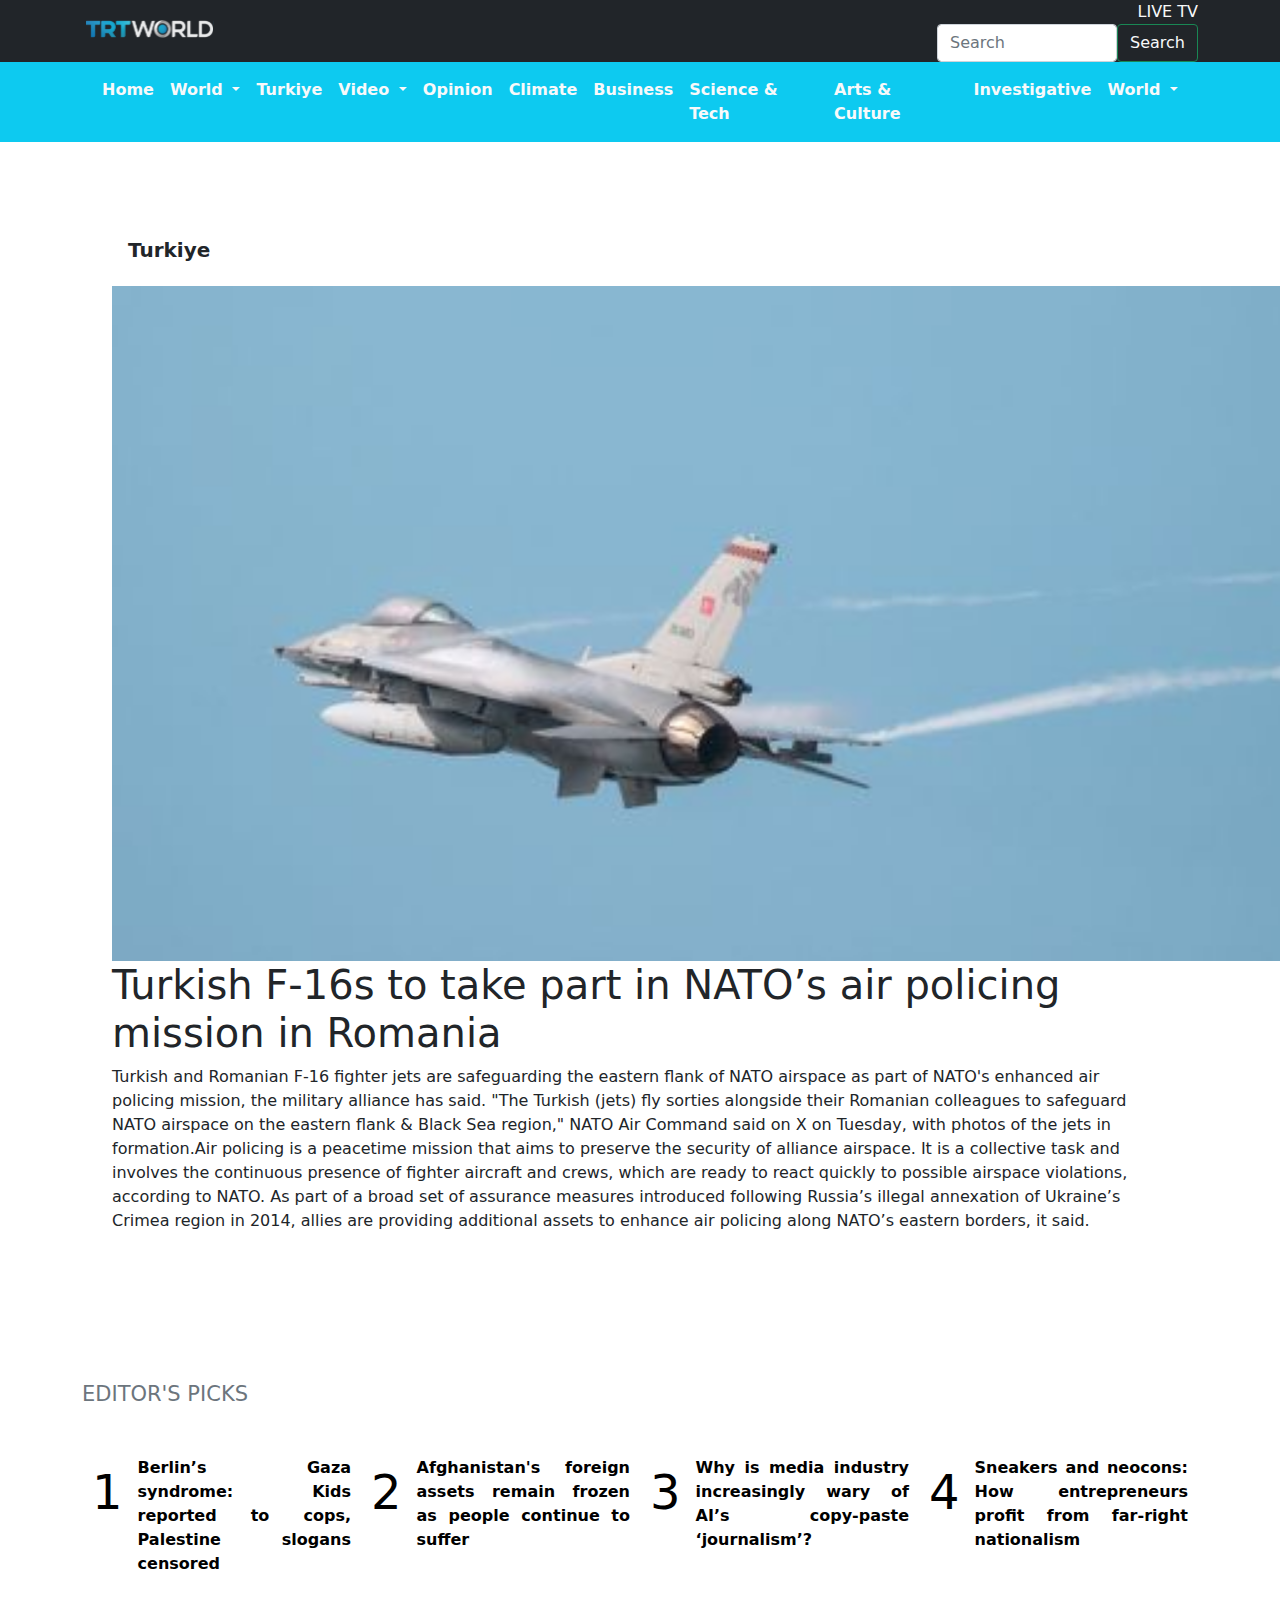
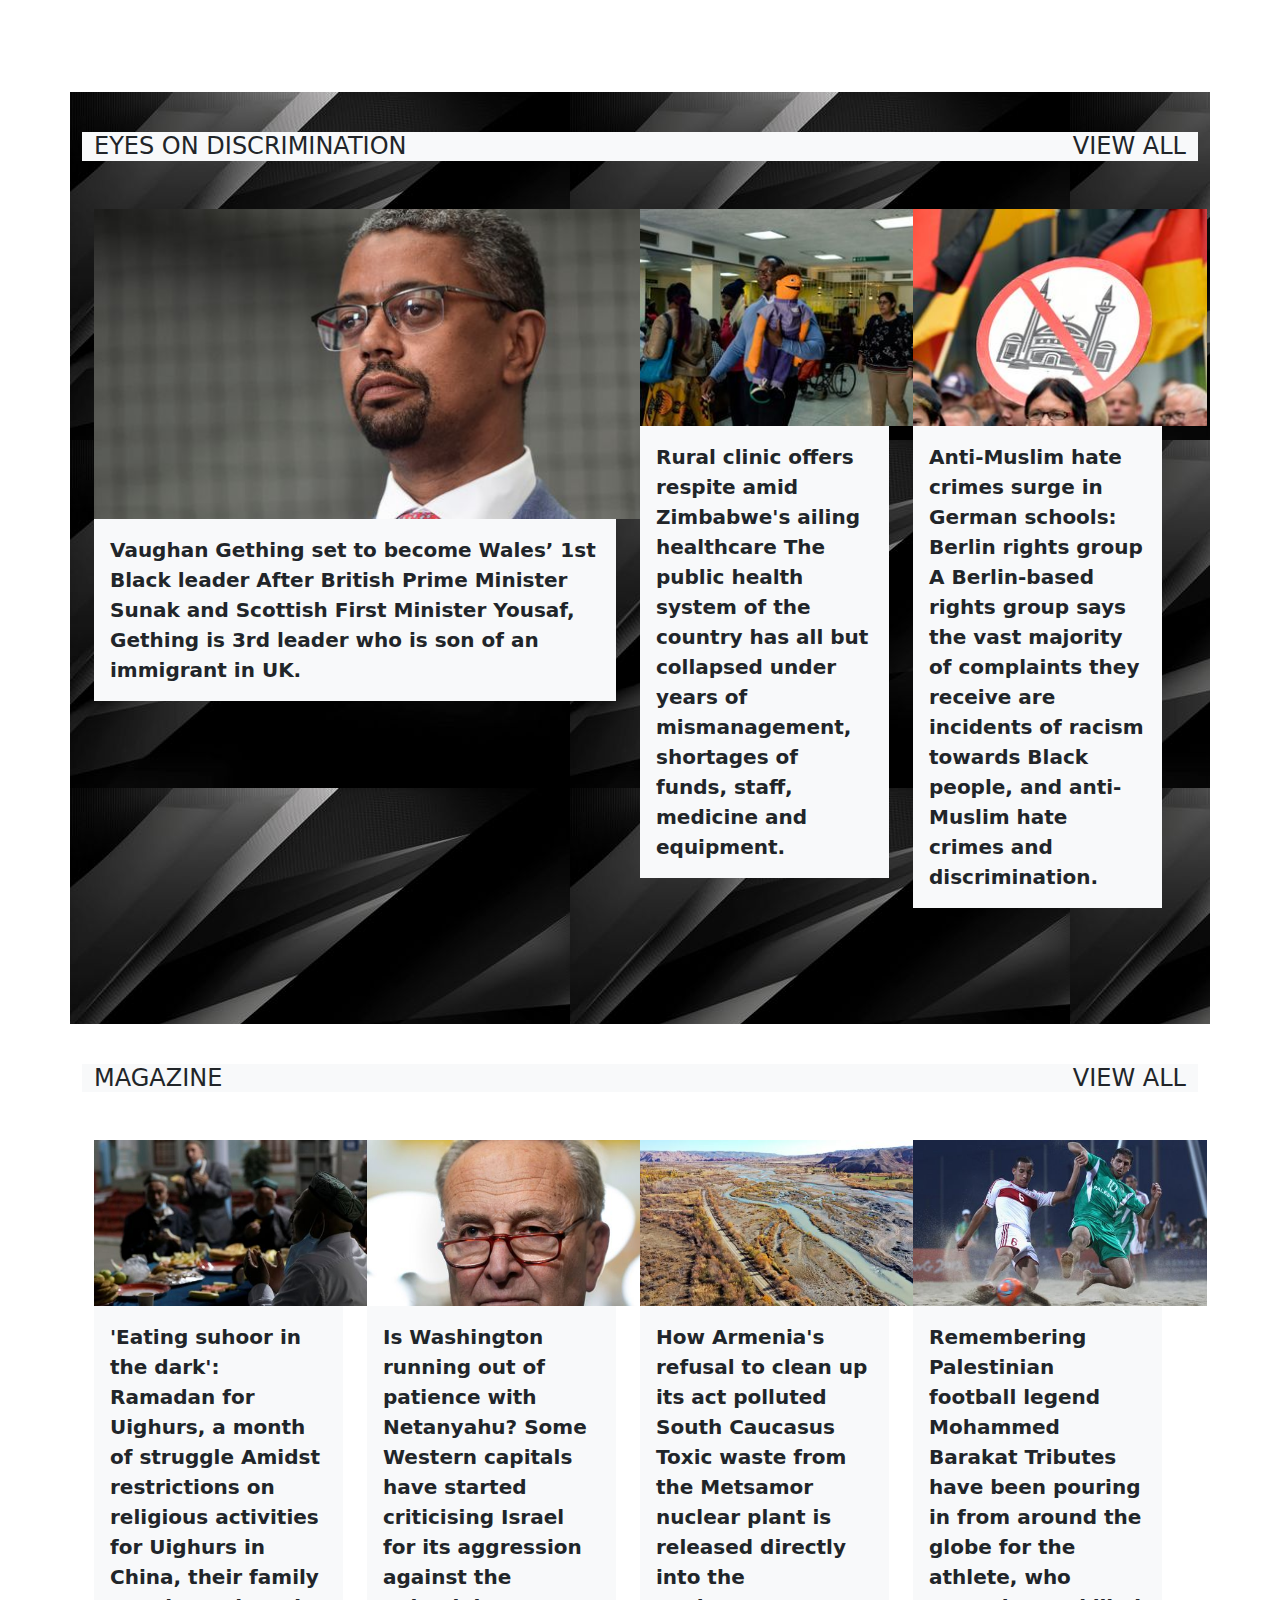
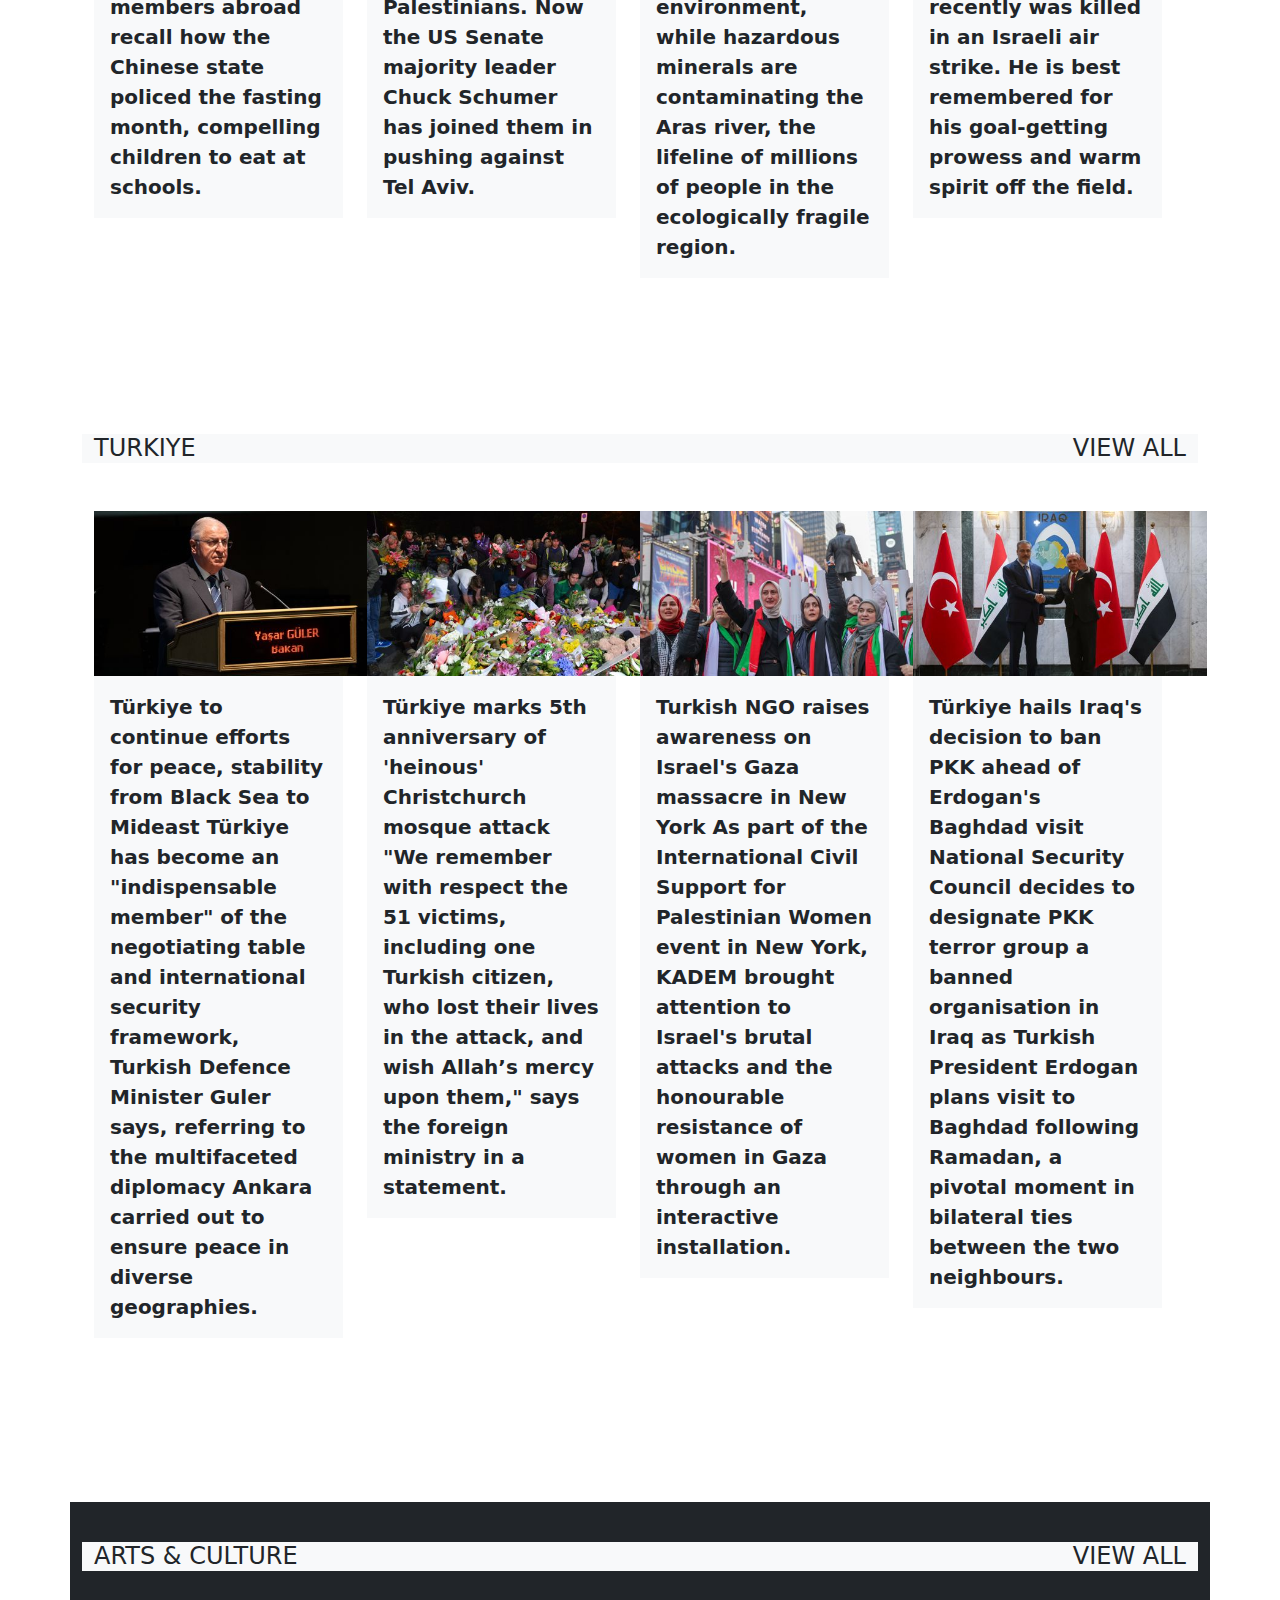
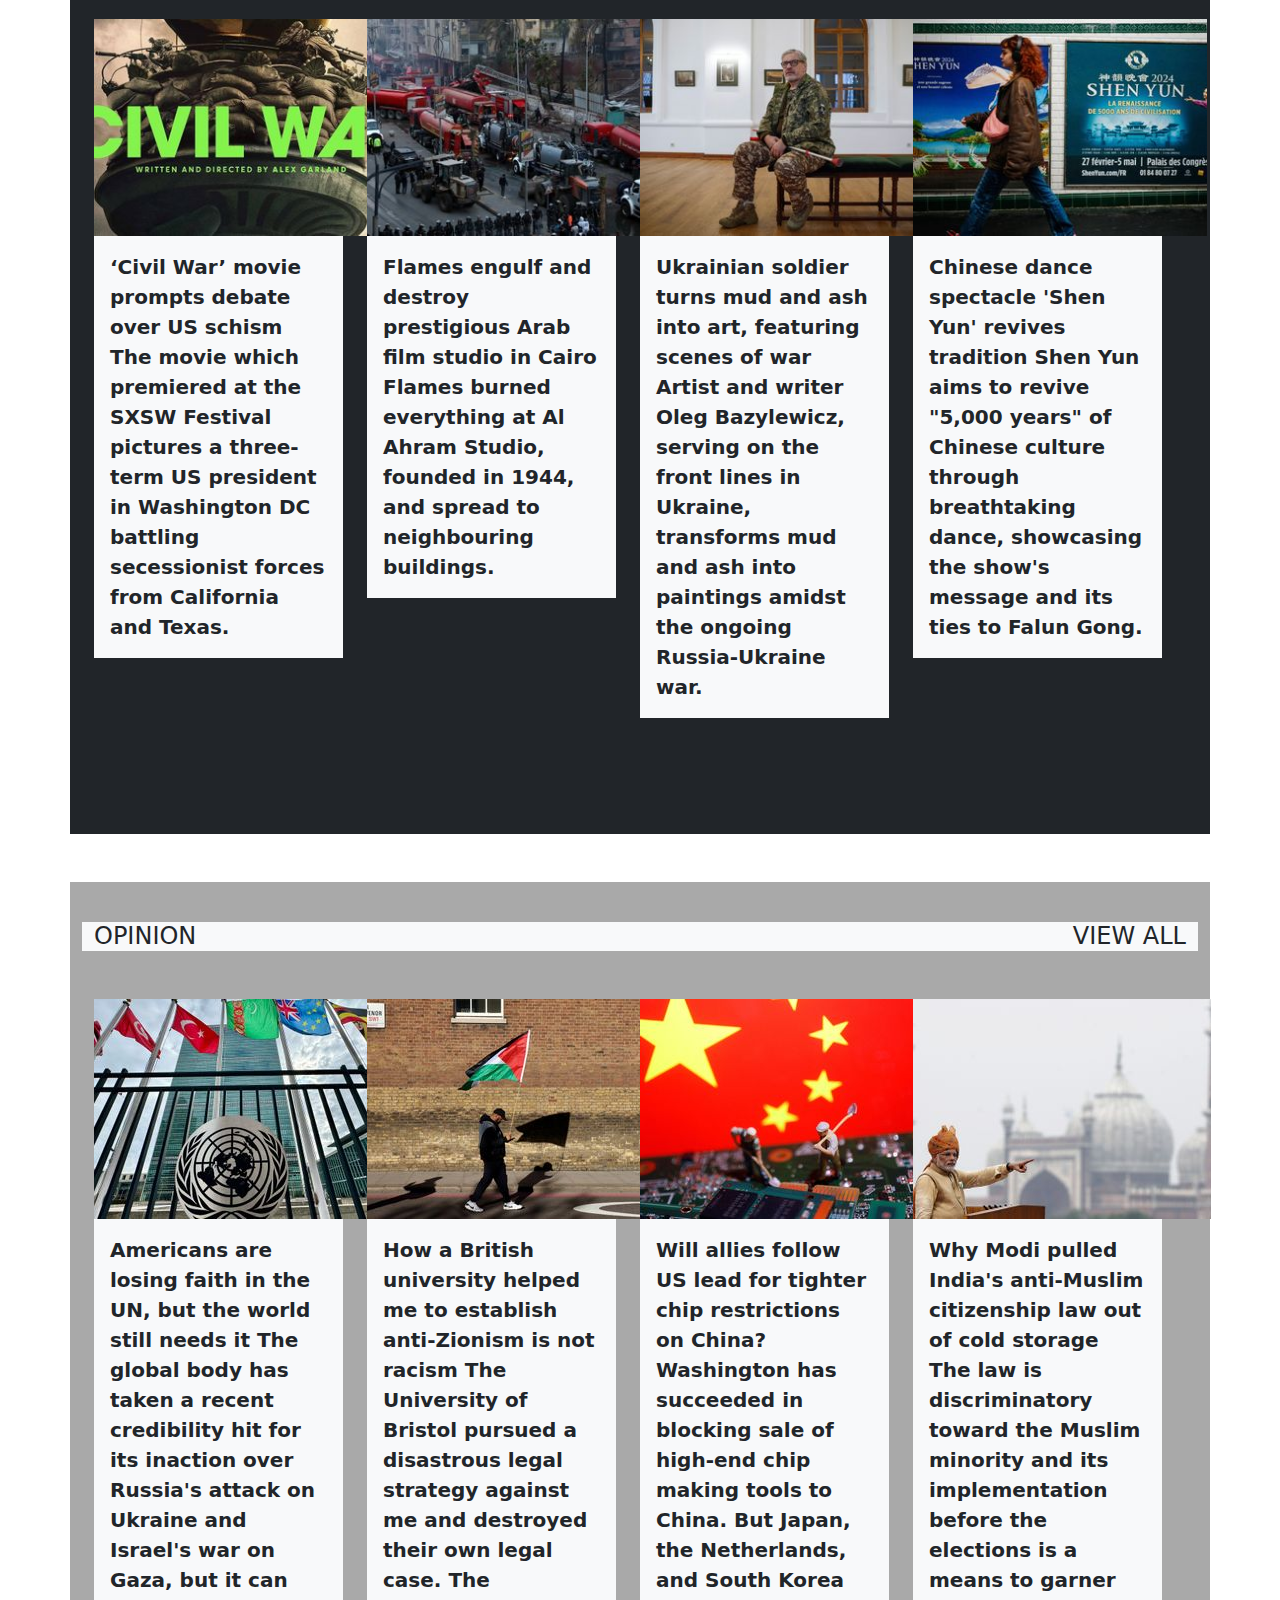
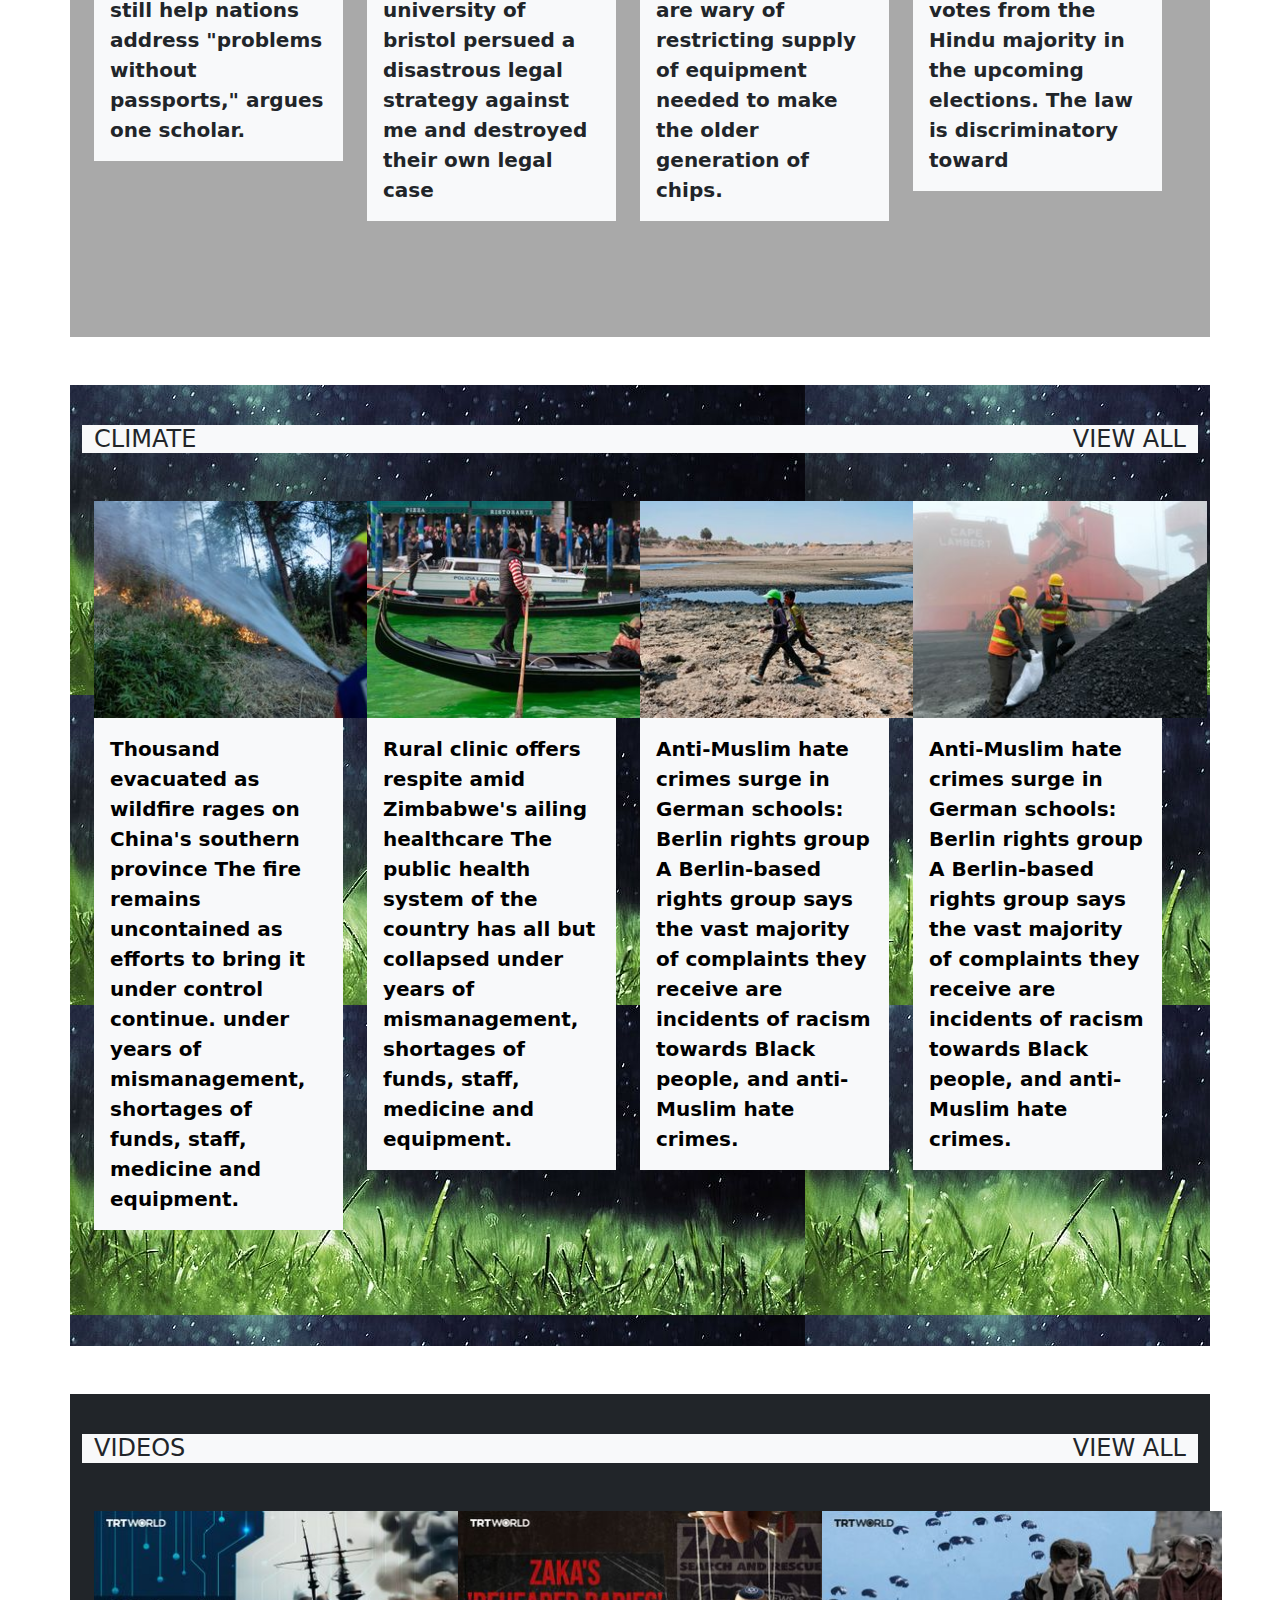
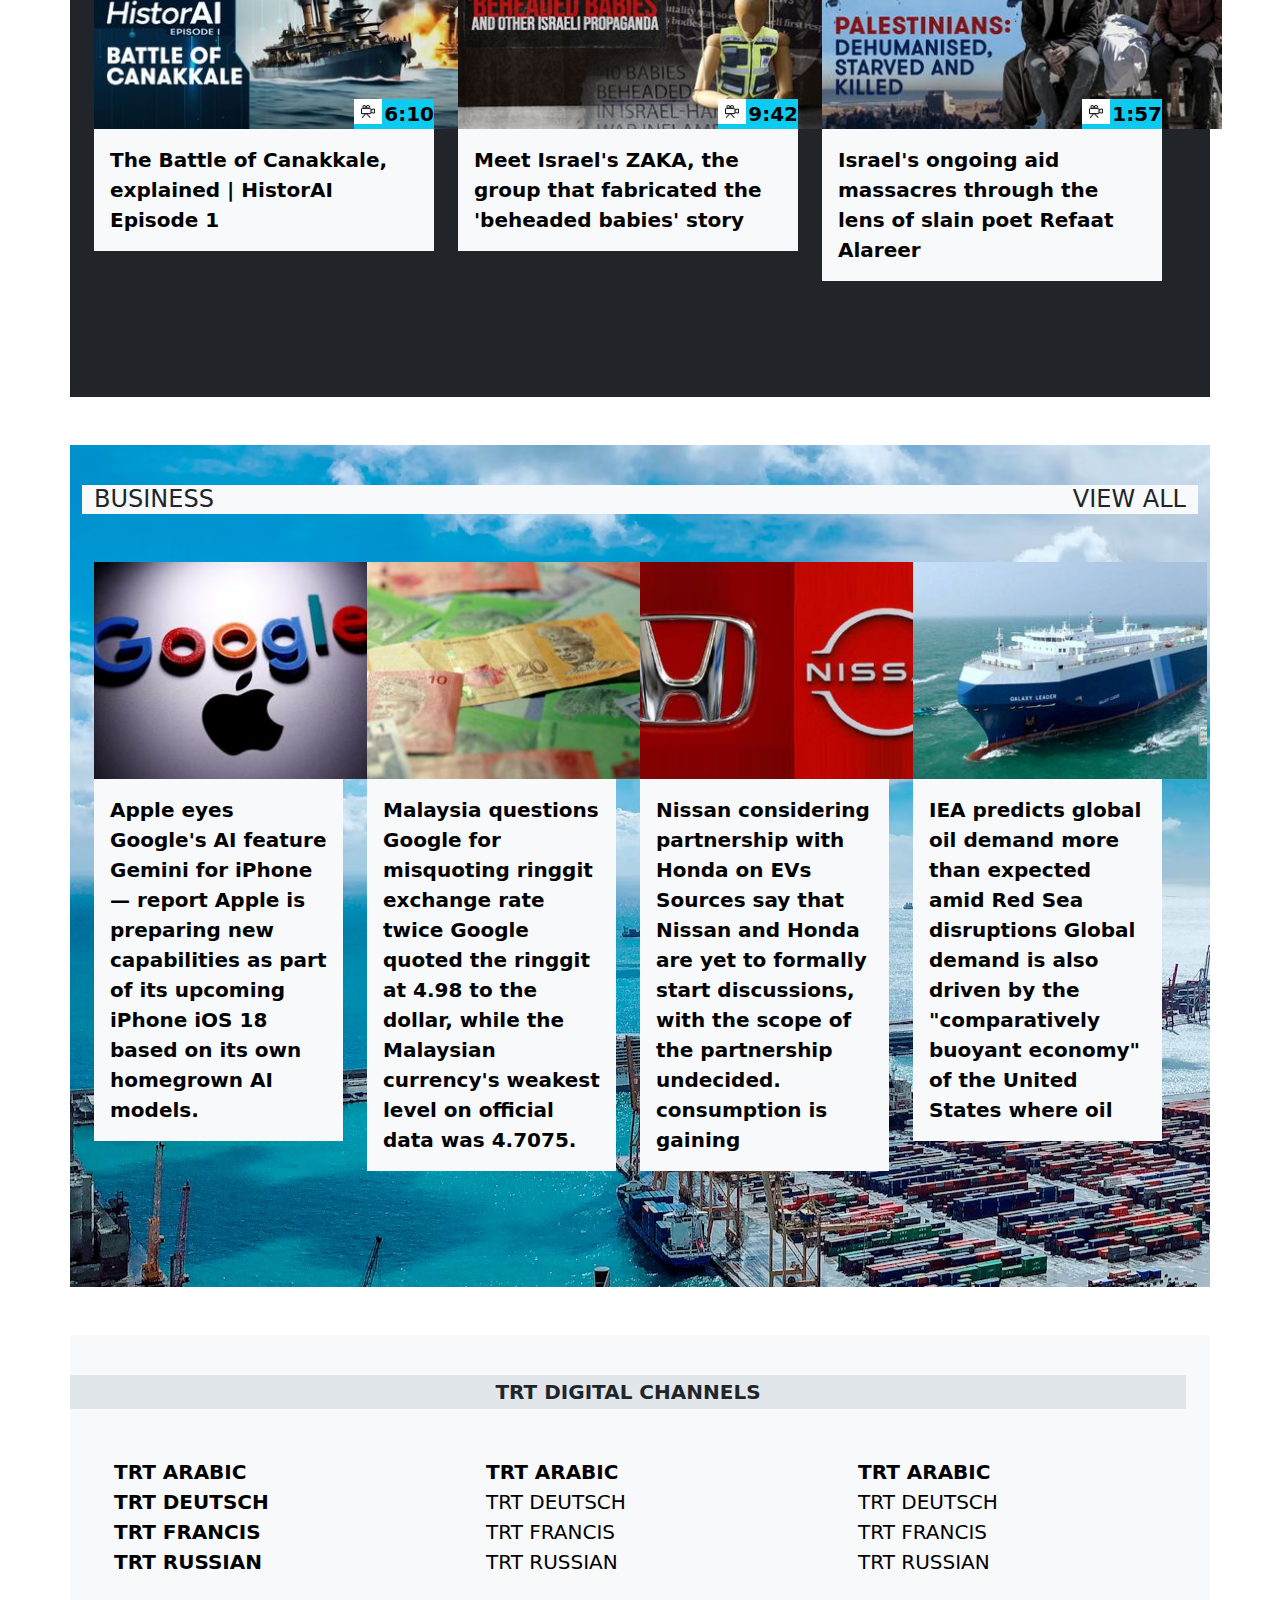
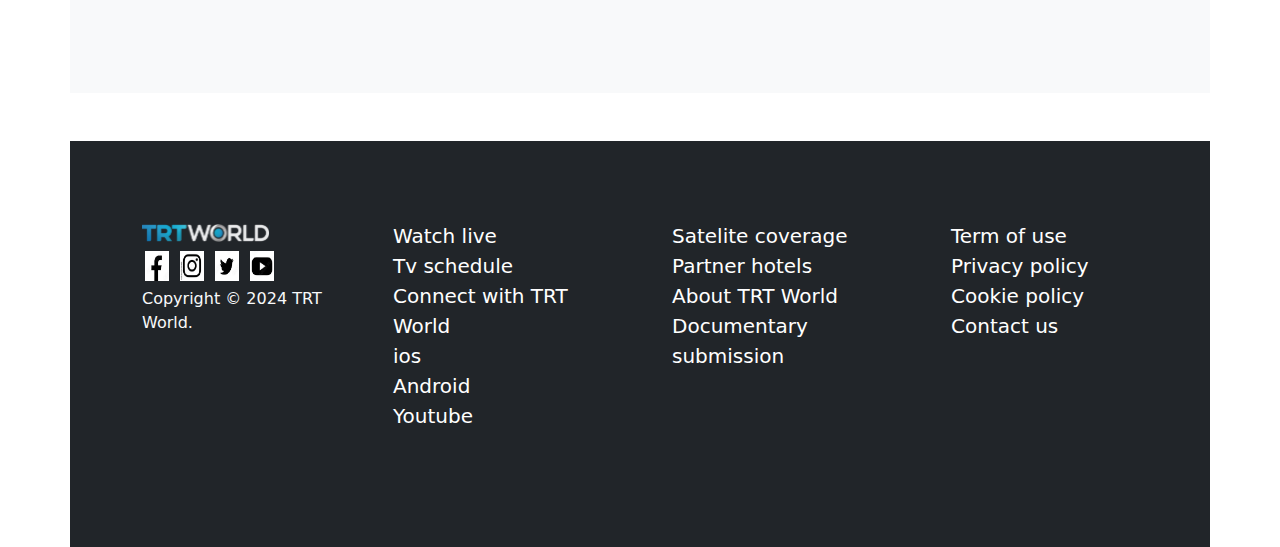
<file: project-(trt-world)-Turkiye.html>
<!DOCTYPE html>
<html lang="en">
<head>
    <meta charset="UTF-8">
    <meta name="viewport" content="width=device-width, initial-scale=1.0">
    <link rel="stylesheet" href="bootstrap-5/css/bootstrap.min.css">
    <link rel="stylesheet" href="fontawesome-free-6.5.1/css/all.min.css">
    <title>Project(TRT-WORLD)-Turkiye</title>
    <link rel="stylesheet" href="project-(trt-world).css">
</head>
<body>
  <div class="Homepage">
      <div class="Header">
          <div class="row-header-top bg-dark">
              <div class="container">
                  <div class="row">
                      <div class="col-md-2 p-3">                            
                          <a href="https://www.trtworld.com/"><img src="images/trt-logo.svg" width="" alt=""></a>
                      </div>
                      <div class="col-md-7"></div>
                          
                      <div class="text-End col-md-3">
                          <div class="text-end text-light">
                              LIVE TV
                          </div>
                          
                          <form class="d-flex">
                            <input class="form-control" type="search" placeholder="Search" aria-label="Search">
                            <button class="btn btn-outline-success text-light" type="submit">Search</button>
                          </form>
  
                      </div>
                  </div>
              </div>
              <div class="row-header-bottom">
                  <div class="row">
                  <nav class="navbar navbar-expand-lg navbar-dark bg-info">
                      <div class="container">
                          <button class="navbar-toggler" type="button" data-bs-toggle="collapse" data-bs-target="#navbarScroll">
                              <span class="navbar-toggler-icon"></span>
                          </button>
                        <div class="collapse navbar-collapse" id="navbarScroll">
                          <ul class="navbar-nav me-auto mb-2 mb-lg-0">
                            <li class="nav-item">
                              <a class="nav-link text-light fw-bold" href="project (TRT-WORLD).html">Home</a>
                            </li>
                            <li class="nav-item dropdown">
                              <a class="nav-link dropdown-toggle text-light fw-bold" href="#" id="navbarDropdownMenuLink" role="button" data-bs-toggle="dropdown">
                                World
                              </a>
                              <ul class="dropdown-menu" for="navbarDropdownMenuLink">
                                <li><a class="dropdown-item text-light bg-secondary fw-bold" href="#">Asia</a></li>
                                <li><a class="dropdown-item text-light bg-secondary fw-bold" href="#">Africa</a></li>
                                <li><a class="dropdown-item text-light bg-secondary fw-bold" href="#">Middle East</a></li>
                                <li><a class="dropdown-item text-light bg-secondary fw-bold" href="#">South America</a></li>
                                <li><a class="dropdown-item text-light bg-secondary fw-bold" href="#">Ocenia</a></li>
                                <li><a class="dropdown-item text-light bg-secondary fw-bold" href="#">Europe</a></li>
                                <li><a class="dropdown-item text-light bg-secondary fw-bold" href="#">North America</a></li>
                              </ul>
                            </li>
                            <li class="nav-item">
                              <a class="nav-link text-light fw-bold" href="#">Turkiye</a>
                            </li>
                            <li class="nav-item dropdown">
                              <a class="nav-link dropdown-toggle text-light fw-bold" href="#" id="navbarDropdownMenuLink" role="button" data-bs-toggle="dropdown">
                                Video
                              </a>
                              <ul class="dropdown-menu" for="navbarDropdownMenuLink">
                                <li><a class="dropdown-item text-light bg-secondary fw-bold" href="#">DIGITAL</a></li>
                                <li><a class="dropdown-item text-light bg-secondary fw-bold" href="#">DOCUMENTARY</a></li>
                                <li><a class="dropdown-item text-light bg-secondary fw-bold" href="#">NEWS</a></li>
                                <li><a class="dropdown-item text-light bg-secondary fw-bold" href="#">TV SHOWS</a></li>
                              </ul>
                            </li>
                            <li class="nav-item">
                              <a class="nav-link text-light fw-bold" href="#">Opinion</a>
                            </li>
                            <li class="nav-item">
                              <a class="nav-link text-light fw-bold" href="project-trt-world-climate.html">Climate</a>
                            </li>
                            <li class="nav-item">
                              <a class="nav-link text-light fw-bold" href="#">Business</a>
                            </li>
                            <li class="nav-item">
                              <a class="nav-link text-light fw-bold" href="#">Science & Tech</a>
                            </li>
                            <li class="nav-item">
                              <a class="nav-link text-light fw-bold" href="#">Arts & Culture</a>
                            </li>
                            <li class="nav-item">
                              <a class="nav-link text-light fw-bold" href="#">Investigative</a>
                            </li>
                            <li class="nav-item dropdown">
                              <a class="nav-link dropdown-toggle text-light fw-bold" href="#" id="navbarDropdownMenuLink" role="button" data-bs-toggle="dropdown">
                                World
                              </a>
                              <ul class="dropdown-menu" for="navbarDropdownMenuLink">
                                <li><a class="dropdown-item text-light bg-secondary fw-bold" href="#">WORLD CITIZEN</a></li>
                                <li><a class="dropdown-item text-light bg-secondary fw-bold" href="#">EYE ON DISCRIMINATION</a></li>
                                <li><a class="dropdown-item text-light bg-secondary fw-bold" href="#">FORUM</a></li>
                                <li><a class="dropdown-item text-light bg-secondary fw-bold" href="#">RESEARCH CENTER</a></li>
                                <li><a class="dropdown-item text-light bg-secondary fw-bold" href="#">JUST 2 DEGREES</a></li>
                              </ul>
                            </li>
                          </ul>
                        </div>
                      </div>
                    </nav>
                  </div> 
              </div>
          </div>
      </div>
      <div class="wrapper">
        <div class="container d-flex flex-row">
          <div class="Lsidebar col-md-12">
            <section>
                <h3 class="fw-bold p-3" style="font-size: 20px;">Turkiye</h3>
                <img src="images/f-16-turkiye.jpeg" width="1200px" alt="">
                <h1>Turkish F-16s to take part in NATO’s air policing mission in Romania
                </h1>
                <p>Turkish and Romanian F-16 fighter jets are safeguarding the eastern flank of NATO airspace as part of NATO's enhanced air policing mission, the military alliance has said.

                "The Turkish (jets) fly sorties alongside their Romanian colleagues to safeguard NATO airspace on the eastern flank & Black Sea region," NATO Air Command said on X on Tuesday, with photos of the jets in formation.Air policing is a peacetime mission that aims to preserve the security of alliance airspace. It is a collective task and involves the continuous presence of fighter aircraft and crews, which are ready to react quickly to possible airspace violations, according to NATO.

                As part of a broad set of assurance measures introduced following Russia’s illegal annexation of Ukraine’s Crimea region in 2014, allies are providing additional assets to enhance air policing along NATO’s eastern borders, it said.
                
                </p>
            </section>
            </div>
        </div>
      </div>
  </div>
    <section class="container col-12">
    <h4><small class="text-muted">EDITOR'S PICKS</small></h4>
    <div class="Sction-Popular-News d-flex flex-row">
    <section class="col-sm-6 col-lg-3 item-card-popular">
      <div class="Card-Wrapper d-flex flex-row">
        <div class="Card-Start">
          <div class="popular-order">1</div>
        </div>
        <div class="Card-End text-end fw-bold">
          <a style="text-decoration: none; color: black;" href=""><p style="text-align: justify;">Berlin’s Gaza syndrome: Kids reported to cops, Palestine slogans censored</p></a>
        </div>
      </div>
    </section>
    <section class="col-sm-6 col-lg-3 item-card-popular">
      <div class="Card-Wrapper d-flex flex-row">
        <div class="Card-Start">
          <div class="popular-order">2</div>
        </div>
        <div class="Card-End text-end fw-bold">
          <a style="text-decoration: none; color: black;" href=""><p style="text-align: justify;"> Afghanistan's foreign assets remain frozen as people continue to suffer</p></a>
        </div>
      </div>
    </section>
    <section class="col-sm-6 col-lg-3 item-card-popular">
      <div class="Card-Wrapper d-flex flex-row">
        <div class="Card-Start">
          <div class="popular-order">3</div>
        </div>
        <div class="Card-End text-end fw-bold">
          <a style="text-decoration: none; color: black;" href=""><p style="text-align: justify;">Why is media industry increasingly wary of AI’s copy-paste ‘journalism’?</p></a>
        </div>
      </div>
    </section>
    <section class="col-sm-6 col-lg-3 item-card-popular">
      <div class="Card-Wrapper d-flex flex-row">
        <div class="Card-Start">
          <div class="popular-order">4</div>
        </div>
        <div class="Card-End text-end fw-bold">
          <a style="text-decoration: none; color: black;" href=""><p style="text-align: justify;"> Sneakers and neocons: How entrepreneurs profit from far-right nationalism</p></a>
        </div>
      </div>
    </section>
    </div>
    </section>

    <!-- Eyes on discrimination -->

    <section class="container section-setlayout section-setlayout-bg" style="background-image: url(images/grey\ background.jpg)">
      <div class="setlayout-overlay">
        <div class="container setlayout-main-wrapper">
          <div class="row">
            <h4 class="float-start bg-light">EYES ON DISCRIMINATION 
              <a class="float-end bg-light text-dark text-decoration-none" >VIEW ALL</a>
            </h4>
          </div>
          <div class="row col-md-12">
            <section class="col-md-6">
              <div class="bg-light">
                <img src="images/vaughan-gething.jpeg" width="612px" alt="">
                <p class="fs-5 p-3 fw-bold" style="padding-bottom: 28px;">Vaughan Gething set to become Wales’ 1st Black leader
                  After British Prime Minister Sunak and Scottish First Minister Yousaf, Gething is 3rd leader who is son of an immigrant in UK.</p>
              </div>
            </section>
            <section class="col-md-3">
              <div class="bg-light">
              <img src="images/doll.jpeg" width="294px" alt="">
              <p class="fs-5 p-3 fw-bold" style="padding-bottom: 28px;">Rural clinic offers respite amid Zimbabwe's ailing healthcare
                The public health system of the country has all but collapsed under years of mismanagement, shortages of funds, staff, medicine and equipment.</p>
              </div>
            </section>
            <section class="col-md-3">
              <div class="bg-light">
                <img src="images/islamophobia.jpeg" width="294px" alt="">
                <p class="fs-5 p-3 fw-bold">Anti-Muslim hate crimes surge in German schools: Berlin rights group
                  A Berlin-based rights group says the vast majority of complaints they receive are incidents of racism towards Black people, and anti-Muslim hate crimes and discrimination.</p>
                </div>
            </section>
          </div>
        </div>
      </div>
    </section>

    <!-- Magazine -->

    <section class="container section-setlayout section-setlayout-bg">
      <div class="setlayout-overlay">
        <div class="container setlayout-main-wrapper">
          <div class="row">
            <h4 class="float-start bg-light">MAGAZINE
              <a class="float-end bg-light text-dark text-decoration-none" >VIEW ALL</a>
            </h4>
          </div>
          <div class="row col-md-12">
            <section class="col-md-3">
              <div class="bg-light">
                <img src="images/eating-sahoor.jpeg" width="294px" alt="">
                <p class="fs-5 p-3 fw-bold" style="padding-bottom: 28px;">'Eating suhoor in the dark': Ramadan for Uighurs, a month of struggle
                  Amidst restrictions on religious activities for Uighurs in China, their family members abroad recall how the Chinese state policed the fasting month, compelling children to eat at schools.</p>
              </div>
            </section>
            <section class="col-md-3">
              <div class="bg-light">
              <img src="images/is-washinton.jpeg" width="294px" alt="">
              <p class="fs-5 p-3 fw-bold" style="padding-bottom: 28px;">Is Washington running out of patience with Netanyahu?
                Some Western capitals have started criticising Israel for its aggression against the Palestinians. Now the US Senate majority leader Chuck Schumer has joined them in pushing against Tel Aviv.</p>
              </div>
            </section>
            <section class="col-md-3">
              <div class="bg-light">
                <img src="images/how armebias refusal.jpeg" width="294px" alt="">
                <p class="fs-5 p-3 fw-bold">How Armenia's refusal to clean up its act polluted South Caucasus
                  Toxic waste from the Metsamor nuclear plant is released directly into the environment, while hazardous minerals are contaminating the Aras river, the lifeline of millions of people in the ecologically fragile region.</p>
                </div>
            </section>
            <section class="col-md-3">
              <div class="bg-light">
                <img src="images/remembering palestinian football legend.jpeg" width="294px" alt="">
                <p class="fs-5 p-3 fw-bold">Remembering Palestinian football legend Mohammed Barakat
                  Tributes have been pouring in from around the globe for the athlete, who recently was killed in an Israeli air strike. He is best remembered for his goal-getting prowess and warm spirit off the field.</p>
                </div>
            </section>
          </div>
        </div>
      </div>
    </section>

    <!--Turkiye  -->

    <section class="container section-setlayout section-setlayout-bg">
      <div class="setlayout-overlay">
        <div class="container setlayout-main-wrapper">
          <div class="row">
            <h4 class="float-start bg-light">TURKIYE
              <a class="float-end bg-light text-dark text-decoration-none" >VIEW ALL</a>
            </h4>
          </div>
          <div class="row col-md-12">
            <section class="col-md-3">
              <div class="bg-light">
                <img src="images/Turkiye to continue.jpeg" width="294px" alt="">
                <p class="fs-5 p-3 fw-bold" style="padding-bottom: 28px;">Türkiye to continue efforts for peace, stability from  Black Sea to Mideast
                  Türkiye has become an "indispensable member" of the negotiating table and international security framework, Turkish Defence Minister Guler says, referring to the multifaceted diplomacy Ankara carried out to ensure peace in diverse geographies.</p>
              </div>
            </section>
            <section class="col-md-3">
              <div class="bg-light">
              <img src="images/Turkiye marks 5th anniversary.jpeg" width="294px" alt="">
              <p class="fs-5 p-3 fw-bold" style="padding-bottom: 28px;">Türkiye marks 5th anniversary of 'heinous' Christchurch mosque attack
                "We remember with respect the 51 victims, including one Turkish citizen, who lost their lives in the attack, and wish Allah’s mercy upon them," says the foreign ministry in a statement.</p>
              </div>
            </section>
            <section class="col-md-3">
              <div class="bg-light">
                <img src="images/Turkish NGO raises awarness.jpeg" width="294px" alt="">
                <p class="fs-5 p-3 fw-bold">Turkish NGO raises awareness on Israel's Gaza massacre in New York
                  As part of the International Civil Support for Palestinian Women event in New York, KADEM brought attention to Israel's brutal attacks and the honourable resistance of women in Gaza through an interactive installation.</p>
                </div>
            </section>
            <section class="col-md-3">
              <div class="bg-light">
                <img src="images/Turkiye hails Iraq's.jpeg" width="294px" alt="">
                <p class="fs-5 p-3 fw-bold">Türkiye hails Iraq's decision to ban PKK ahead of Erdogan's Baghdad visit
                  National Security Council decides to designate PKK terror group a banned organisation in Iraq as Turkish President Erdogan plans visit to Baghdad following Ramadan, a pivotal moment in bilateral ties between the two neighbours.</p>
                </div>
            </section>
          </div>
        </div>
      </div>
    </section>

    <!--Arts & culture  -->

    <section class="container section-setlayout section-setlayout-bg bg-dark mt-5">
      <div class="setlayout-overlay">
        <div class="container setlayout-main-wrapper">
          <div class="row">
            <h4 class="float-start bg-light">ARTS & CULTURE
              <a class="float-end bg-light text-dark text-decoration-none" >VIEW ALL</a>
            </h4>
          </div>
          <div class="row col-md-12">
            <section class="col-md-3">
              <div class="bg-light">
                <img src="images/civil war movie.jpeg" width="294px" alt="">
                <p class="fs-5 p-3 fw-bold" style="padding-bottom: 28px;">‘Civil War’ movie prompts debate over US schism
                  The movie which premiered at the SXSW Festival pictures a three-term US president in Washington DC battling secessionist forces from California and Texas.</p>
              </div>
            </section>
            <section class="col-md-3">
              <div class="bg-light">
              <img src="images/flames engulf.jpeg" width="294px" alt="">
              <p class="fs-5 p-3 fw-bold" style="padding-bottom: 28px;">Flames engulf and destroy prestigious Arab film studio in Cairo
                Flames burned everything at Al Ahram Studio, founded in 1944, and spread to neighbouring buildings.</p>
              </div>
            </section>
            <section class="col-md-3">
              <div class="bg-light">
                <img src="images/Ukrainian soldier.jpeg" width="294px" alt="">
                <p class="fs-5 p-3 fw-bold">Ukrainian soldier turns mud and ash into art, featuring scenes of war
                  Artist and writer Oleg Bazylewicz, serving on the front lines in Ukraine, transforms mud and ash into paintings amidst the ongoing Russia-Ukraine war.</p>
                </div>
            </section>
            <section class="col-md-3">
              <div class="bg-light">
                <img src="images/Chinese dance.jpeg" width="294px" alt="">
                <p class="fs-5 p-3 fw-bold">Chinese dance spectacle 'Shen Yun' revives tradition
                  Shen Yun aims to revive "5,000 years" of Chinese culture through breathtaking dance, showcasing the show's message and its ties to Falun Gong.</p>
                </div>
            </section>
          </div>
        </div>
      </div>
    </section>

    <!--Opinion  -->

    <section class="container section-setlayout section-setlayout-bg mt-5" style="background-color: darkgrey;">
      <div class="setlayout-overlay">
        <div class="container setlayout-main-wrapper">
          <div class="row">
            <h4 class="float-start bg-light">OPINION 
              <a class="float-end bg-light text-dark text-decoration-none" >VIEW ALL</a>
            </h4>
          </div>
          <div class="row col-md-12">
            <section class="col-md-3">
              <div class="bg-light">
                <img src="images/Americans are losing.jpeg" alt="">
                <p class="fs-5 p-3 fw-bold" style="padding-bottom: 28px;">Americans are losing faith in the UN, but the world still needs it
                  The global body has taken a recent credibility hit for its inaction over Russia's attack on Ukraine and Israel's war on Gaza, but it can still help nations address "problems without passports," argues one scholar.</p>
              </div>
            </section>
            <section class="col-md-3">
              <div class="bg-light">
              <img src="images/how a british university.jpeg" alt="">
              <p class="fs-5 p-3 fw-bold" style="padding-bottom: 28px;">How a British university helped me to establish anti-Zionism is not racism
                The University of Bristol pursued a disastrous legal strategy against me and destroyed their own legal case. The university of bristol persued a disastrous legal strategy against me and destroyed their own legal case</p>
              </div>
            </section>
            <section class="col-md-3">
              <div class="bg-light">
                <img src="images/will allies follow us.jpeg" alt="">
                <p class="fs-5 p-3 fw-bold">Will allies follow US lead for tighter chip restrictions on China?
                  Washington has succeeded in blocking sale of high-end chip making tools to China. But Japan, the Netherlands, and South Korea are wary of restricting supply of equipment needed to make the older generation of chips.</p>
                </div>
            </section>
            <section class="col-md-3">
              <div class="bg-light">
                <img src="images/why modi pulled indias.jpeg" alt="">
                <p class="fs-5 p-3 fw-bold">Why Modi pulled India's anti-Muslim citizenship law out of cold storage
                  The law is discriminatory toward the Muslim minority and its implementation before the elections is a means to garner votes from the Hindu majority in the upcoming elections. The law is discriminatory toward</p>
                </div>
            </section>
          </div>
        </div>
      </div>
    </section>

    <!-- Climate -->

    <section class="container section-setlayout section-setlayout-bg mt-5" style="background-image: url(images/natural-background-image.jpg)">
      <div class="setlayout-overlay">
        <div class="container setlayout-main-wrapper">
          <div class="row">
            <h4 class="float-start bg-light">CLIMATE 
              <a class="float-end bg-light text-dark text-decoration-none" >VIEW ALL</a>
            </h4>
          </div>
          <div class="row col-md-12">
            <section class="col-md-3">
              <div class="bg-light">
                <a style="text-decoration: none; color: black;" href=""> <img src="images/thousand evacuated.jpeg" width="294px" alt="">
                <p class="fs-5 p-3 fw-bold" style="padding-bottom: 28px;">Thousand evacuated as wildfire rages on China's southern province
                  The fire remains uncontained as efforts to bring it under control continue. under years of mismanagement, shortages of funds, staff, medicine and equipment.</p></a>
               
              </div>
            </section>
            <section class="col-md-3">
              <div class="bg-light">
                <a style="text-decoration: none; color: black;" href=""><img src="images/climate protesters.jpeg" width="294px" alt="">
              <p class="fs-5 p-3 fw-bold" style="padding-bottom: 28px;">Rural clinic offers respite amid Zimbabwe's ailing healthcare
                The public health system of the country has all but collapsed under years of mismanagement, shortages of funds, staff, medicine and equipment.</p></a>
              
              </div>
            </section>
            <section class="col-md-3">
              <div class="bg-light">
                <a style="text-decoration: none; color: black;" href=""><img src="images/new climate.jpeg" width="294px" alt="">
                <p class="fs-5 p-3 fw-bold">Anti-Muslim hate crimes surge in German schools: Berlin rights group
                  A Berlin-based rights group says the vast majority of complaints they receive are incidents of racism towards Black people, and anti-Muslim hate crimes.</p></a>
                
                </div>
            </section>
            <section class="col-md-3">
              <div class="bg-light">
                <a style="text-decoration: none; color: black;" href=""> <img src="images/us wants china.jpeg" width="294px" alt="">
                <p class="fs-5 p-3 fw-bold">Anti-Muslim hate crimes surge in German schools: Berlin rights group
                  A Berlin-based rights group says the vast majority of complaints they receive are incidents of racism towards Black people, and anti-Muslim hate crimes.</p></a>
               
                </div>
            </section>
          </div>
        </div>
      </div>
    </section>

    <!-- Videos -->

    <section class="container section-setlayout section-setlayout-bg bg-dark mt-5">
      <div class="setlayout-overlay">
        <div class="container setlayout-main-wrapper">
          <div class="row">
            <h4 class="float-start bg-light">VIDEOS 
              <a class="float-end bg-light text-dark text-decoration-none" >VIEW ALL</a>
            </h4>
          </div>
          <div class="row col-md-12">
            <section class="col-md-4">
              <div class="bg-light">
                <a style="text-decoration: none; color: black;" href=""> <div class="figure-wrapper"  style="position: relative;">
                  <img src="images/The-battle-of-canakkale.jpeg"width="400px" alt="">
                  <div class="card-badge bg-info" style="position: absolute; right: 0; bottom: 0;" >
                    <div class="duration-badge d-flex flex-row">
                      <div class="icon">
                        <img src="images/—Pngtree—video icon record symbol isolated_4996055.png" width="30px" height="25px" style="padding-right: 2px;" alt="">
                      </div>
                      <div class="text fs-5 fw-bold">6:10</div>
                    </div>
                  </div>
                </div>
                <p class="fs-5 p-3 fw-bold" style="padding-bottom: 28px;">The Battle of Canakkale, explained | HistorAI Episode 1</p></a>             
              </div>
            </section>
            <section class="col-md-4">
              <div class="bg-light">
                <a style="text-decoration: none; color: black;" href=""><div class="figure-wrapper"  style="position: relative;">
                  <img src="images/Meet-israel-zaka.jpeg"width="400px" alt="">
                  <div class="card-badge bg-info" style="position: absolute; right: 0; bottom: 0;" >
                    <div class="duration-badge d-flex flex-row">
                      <div class="icon">
                        <img src="images/—Pngtree—video icon record symbol isolated_4996055.png" width="30px" height="25px" style="padding-right: 2px;" alt="">
                      </div>
                      <div class="text fs-5 fw-bold">9:42</div>
                    </div>
                  </div>
                </div>
              <p class="fs-5 p-3 fw-bold" style="padding-bottom: 28px;">Meet Israel's ZAKA, the group that fabricated the 'beheaded babies' story</p></a>                
              </div>
            </section>
            <section class="col-md-4">
              <div class="bg-light">
                <a style="text-decoration: none; color: black;" href=""><div class="figure-wrapper"  style="position: relative;">
                  <img src="images/israels-ongoing-aid.jpeg"width="400px" alt="">
                  <div class="card-badge bg-info" style="position: absolute; right: 0; bottom: 0;" >
                    <div class="duration-badge d-flex flex-row">
                      <div class="icon">
                        <img src="images/—Pngtree—video icon record symbol isolated_4996055.png" width="30px" height="25px" style="padding-right: 2px;" alt="">
                      </div>
                      <div class="text fs-5 fw-bold">1:57</div>
                    </div>
                  </div>
                </div>
                <p class="fs-5 p-3 fw-bold">Israel's ongoing aid massacres through the lens of slain poet Refaat Alareer</p></a>
                
                </div>
            </section>
          </div>
        </div>
      </div>
    </section>

    <!--Business  -->

    <section class="container section-setlayout section-setlayout-bg bg-dark mt-5" style="background-image: url(images/port-bg.avif);">
      <div class="setlayout-overlay">
        <div class="container setlayout-main-wrapper">
          <div class="row">
            <h4 class="float-start bg-light">BUSINESS 
              <a class="float-end bg-light text-dark text-decoration-none" >VIEW ALL</a>
            </h4>
          </div>
          <div class="row col-md-12">
            <section class="col-md-3">
              <div class="bg-light">
                <a style="text-decoration: none; color: black;" href=""><img src="images/Apple-eye.jpeg" width="294px" alt="">
                <p class="fs-5 p-3 fw-bold" style="padding-bottom: 28px;">Apple eyes Google's AI feature Gemini for iPhone — report
                  Apple is preparing new capabilities as part of its upcoming iPhone iOS 18 based on its own homegrown AI models.</p></a>
              </div>
            </section>
            <section class="col-md-3">
              <div class="bg-light">
                <a style="text-decoration: none; color: black;" href=""> <img src="images/Malaysia-questions-google.jpeg" width="294px" alt="">
              <p class="fs-5 p-3 fw-bold" style="padding-bottom: 28px;">Malaysia questions Google for misquoting ringgit exchange rate twice
                Google quoted the ringgit at 4.98 to the dollar, while the Malaysian currency's weakest level on official data was 4.7075.</p>
              </div></a>
            </section>
            <section class="col-md-3">
              <div class="bg-light">
                <a style="text-decoration: none; color: black;" href=""> <img src="images/Nissan-considering.jpeg" width="294px" alt="">
                <p class="fs-5 p-3 fw-bold">Nissan considering partnership with Honda on EVs
                  Sources say that Nissan and Honda are yet to formally start discussions, with the scope of the partnership undecided. consumption is gaining</p></a>
                </div>
            </section>
            <section class="col-md-3">
              <div class="bg-light">
                <a style="text-decoration: none; color: black;" href=""><img src="images/IEA-predicts-global.jpeg" width="294px" alt="">
                <p class="fs-5 p-3 fw-bold">IEA predicts global oil demand more than expected amid Red Sea disruptions
                  Global demand is also driven by the "comparatively buoyant economy" of the United States where oil</p></a>
                
                </div>
            </section>
          </div>
        </div>
      </div>
    </section>

    <!--TRT digital channels  -->

    <section class="container section-setlayout section-setlayout-bg bg-light mt-5">
      <div class="row col-md-12">
        <h5 style="background-color: #e1e6eb; text-align: center; padding: 5px;" class="fw-bold fs-5">TRT DIGITAL CHANNELS</h5>
        <section class="col-md-4">
          <div class="bg-light">
            <ul style="list-style: none;">
              <li class="fw-bold fs-5"><a style="text-decoration: none;" href="">TRT ARABIC</a></li>
              <li class="fw-bold fs-5"><a style="text-decoration: none;" href="">TRT DEUTSCH</a></li>
              <li class="fw-bold fs-5"><a style="text-decoration: none;" href="">TRT FRANCIS</a></li>
              <li class="fw-bold fs-5"><a style="text-decoration: none;" href="">TRT RUSSIAN</a></li>
            </ul>
          </div>
        </section>
        <section class="col-md-4">
          <div class="bg-light">
            <ul style="list-style: none;">
              <li class="fw-bold fs-5"><a style="text-decoration: none;" href="">TRT ARABIC</a></li>
              <li class="fs-5"><a style="text-decoration: none;" href="">TRT DEUTSCH</a></li>
              <li class="fs-5"><a style="text-decoration: none;" href="">TRT FRANCIS</a></li>
              <li class="fs-5"><a style="text-decoration: none;" href="">TRT RUSSIAN</a></li>
            </ul>
          </div>
        </section>
        <section class="col-md-4">
          <div class="bg-light">
            <ul style="list-style: none;">
              <li class="fw-bold fs-5"><a style="text-decoration: none;" href="">TRT ARABIC</a></li>
              <li class="fs-5"><a style="text-decoration: none;" href="">TRT DEUTSCH</a></li>
              <li class="fs-5"><a style="text-decoration: none;" href="">TRT FRANCIS</a></li>
              <li class="fs-5"><a style="text-decoration: none;" href="">TRT RUSSIAN</a></li>
            </ul>
          </div>
        </section>
      </div>
    </section>

<!-- fOOTER -->

  <footer>
    <section class="container section-setlayout section-setlayout-bg bg-dark mt-5">
      <div class="row col-md-12">
        <section class="col-md-3 bg-dark">
          <div>
           <a style="padding-left: 60px;" href=""><img src="images/trt-logo.svg" alt=""></a>
          </div>
          <div style="padding-top: 6px; padding-bottom: 6px;">
            <a style="text-decoration: none; padding-left: 60px;" href="">
            <img src="images/facebook-icon-1.jpg" style="padding-left: 3px; padding-right: 3px;" width="30px" height="30px" alt="">
            <img src="images/insta-icon-1.jpg" style="padding-left: 3px; padding-right: 3px;" width="30px" height="30px" alt="">
            <img src="images/twitter-icon.jpg" style="padding-left: 3px; padding-right: 3px;" width="30px" height="30px" alt="">
            <img src="images/youtube-icon.jpg" style="padding-left: 3px; padding-right: 3px;" width="30px" height="30px" alt="">
            </a>
          </div>
          <div class="text-light" style="padding-left: 60px;">Copyright © 2024 TRT World.</div>
        </section>
        <section class="col-md-3">
          <div class="bg-dark">
            <ul style="list-style: none;">
              <li class="fs-5"><a style="text-decoration: none; color: white;" href="">Watch live</a></li>
              <li class="fs-5"><a style="text-decoration: none; color: white;" href="">Tv schedule</a></li>
              <li class="fs-5"><a style="text-decoration: none; color: white;" href="">Connect with TRT World</a></li>
              <li class="fs-5"><a style="text-decoration: none; color: white;" href="">ios</a></li>
              <li class="fs-5"><a style="text-decoration: none; color: white;" href="">Android</a></li>
              <li class="fs-5"><a style="text-decoration: none; color: white;" href="">Youtube</a></li>
            </ul>
          </div>
        </section>
        <section class="col-md-3">
          <div class="bg-dark">
            <ul style="list-style: none;">
              <li class="fs-5"><a style="text-decoration: none; color: white;" href="">Satelite coverage </a></li>
              <li class="fs-5"><a style="text-decoration: none; color: white;" href="">Partner hotels</a></li>
              <li class="fs-5"><a style="text-decoration: none; color: white;" href="">About TRT World</a></li>
              <li class="fs-5"><a style="text-decoration: none; color: white;" href="">Documentary submission</a></li>
            </ul>
          </div>
        </section>
        <section class="col-md-3">
          <div class="bg-dark">
            <ul style="list-style: none;">
              <li class="fs-5"><a style="text-decoration: none; color: white;" href="">Term of use</a></li>
              <li class="fs-5"><a style="text-decoration: none; color: white;" href="">Privacy policy</a></li>
              <li class="fs-5"><a style="text-decoration: none; color: white;" href="">Cookie policy</a></li>
              <li class="fs-5"><a style="text-decoration: none; color: white;" href="">Contact us</a></li>
            </ul>
          </div>
        </section>
      </div>
    </section>
  </footer>    
</body>
<script src="bootstrap-5/js/bootstrap.min.js"></script>
</html>
</file>
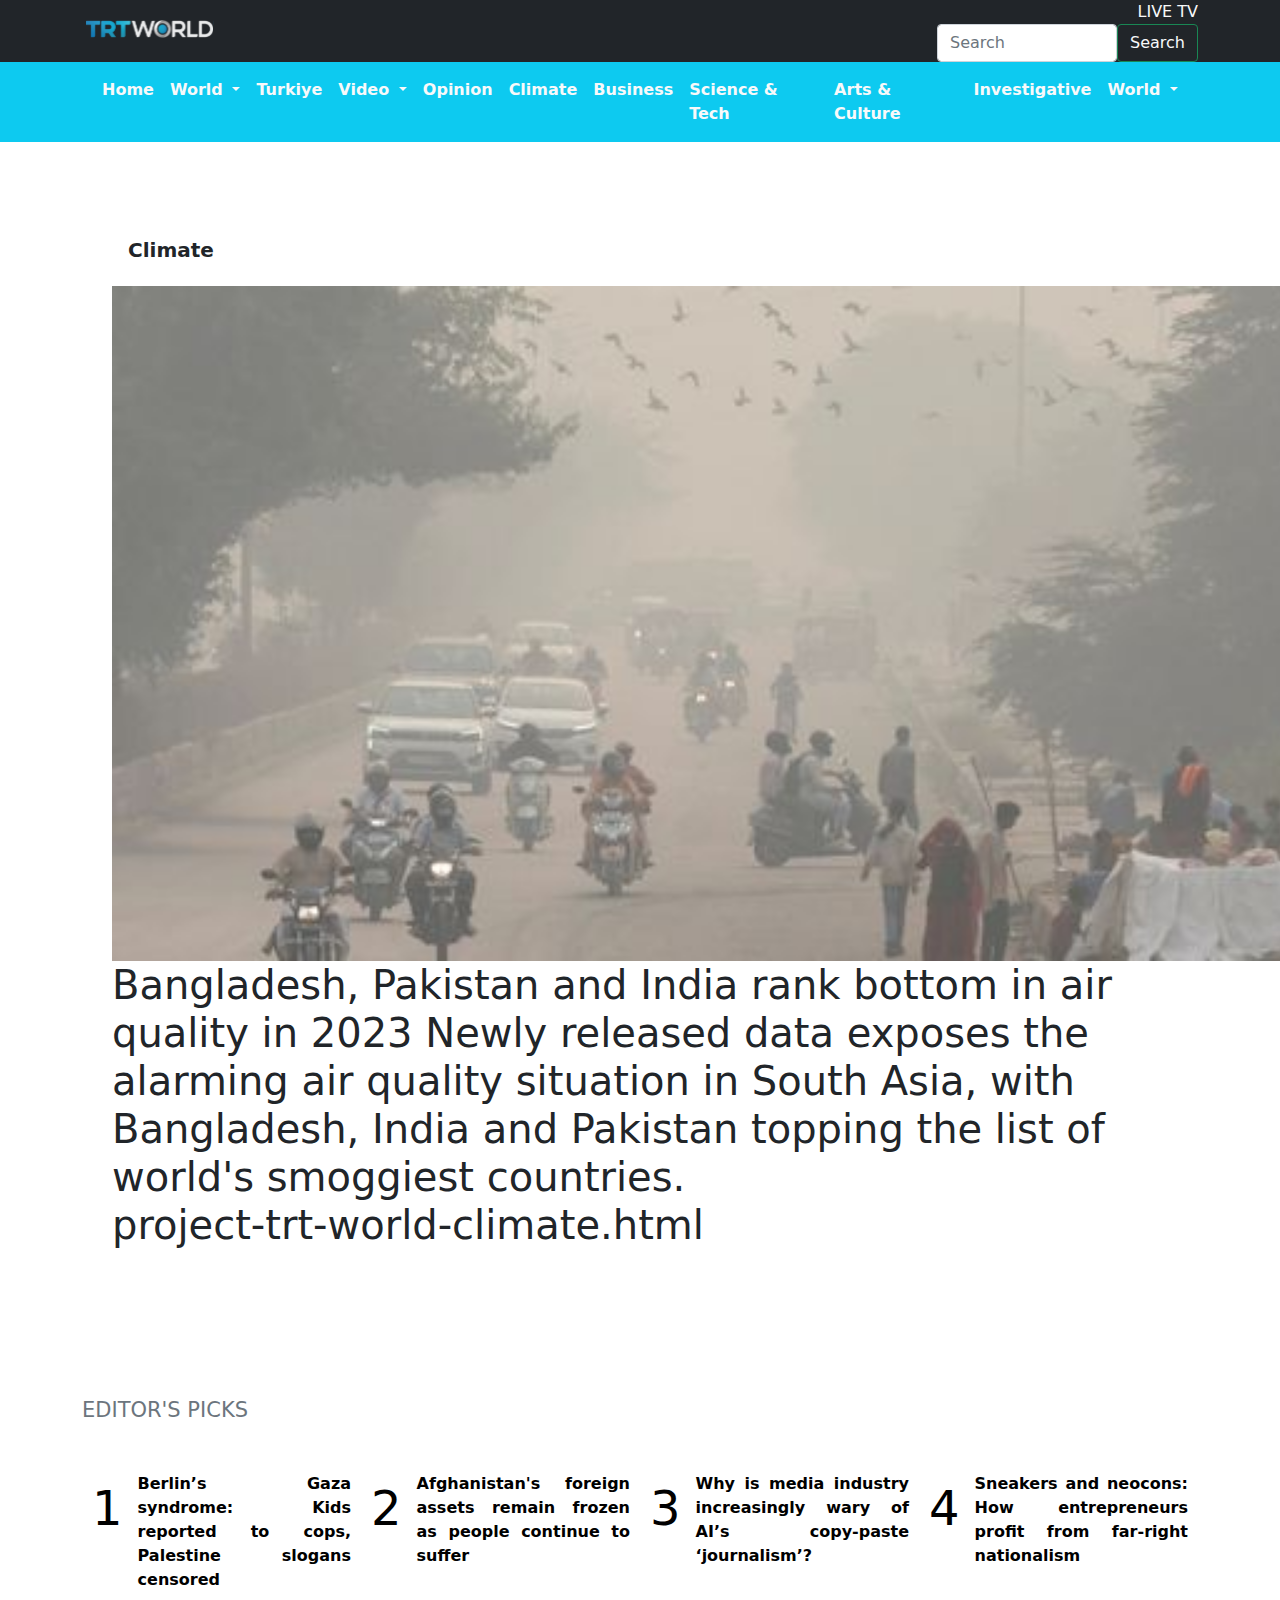
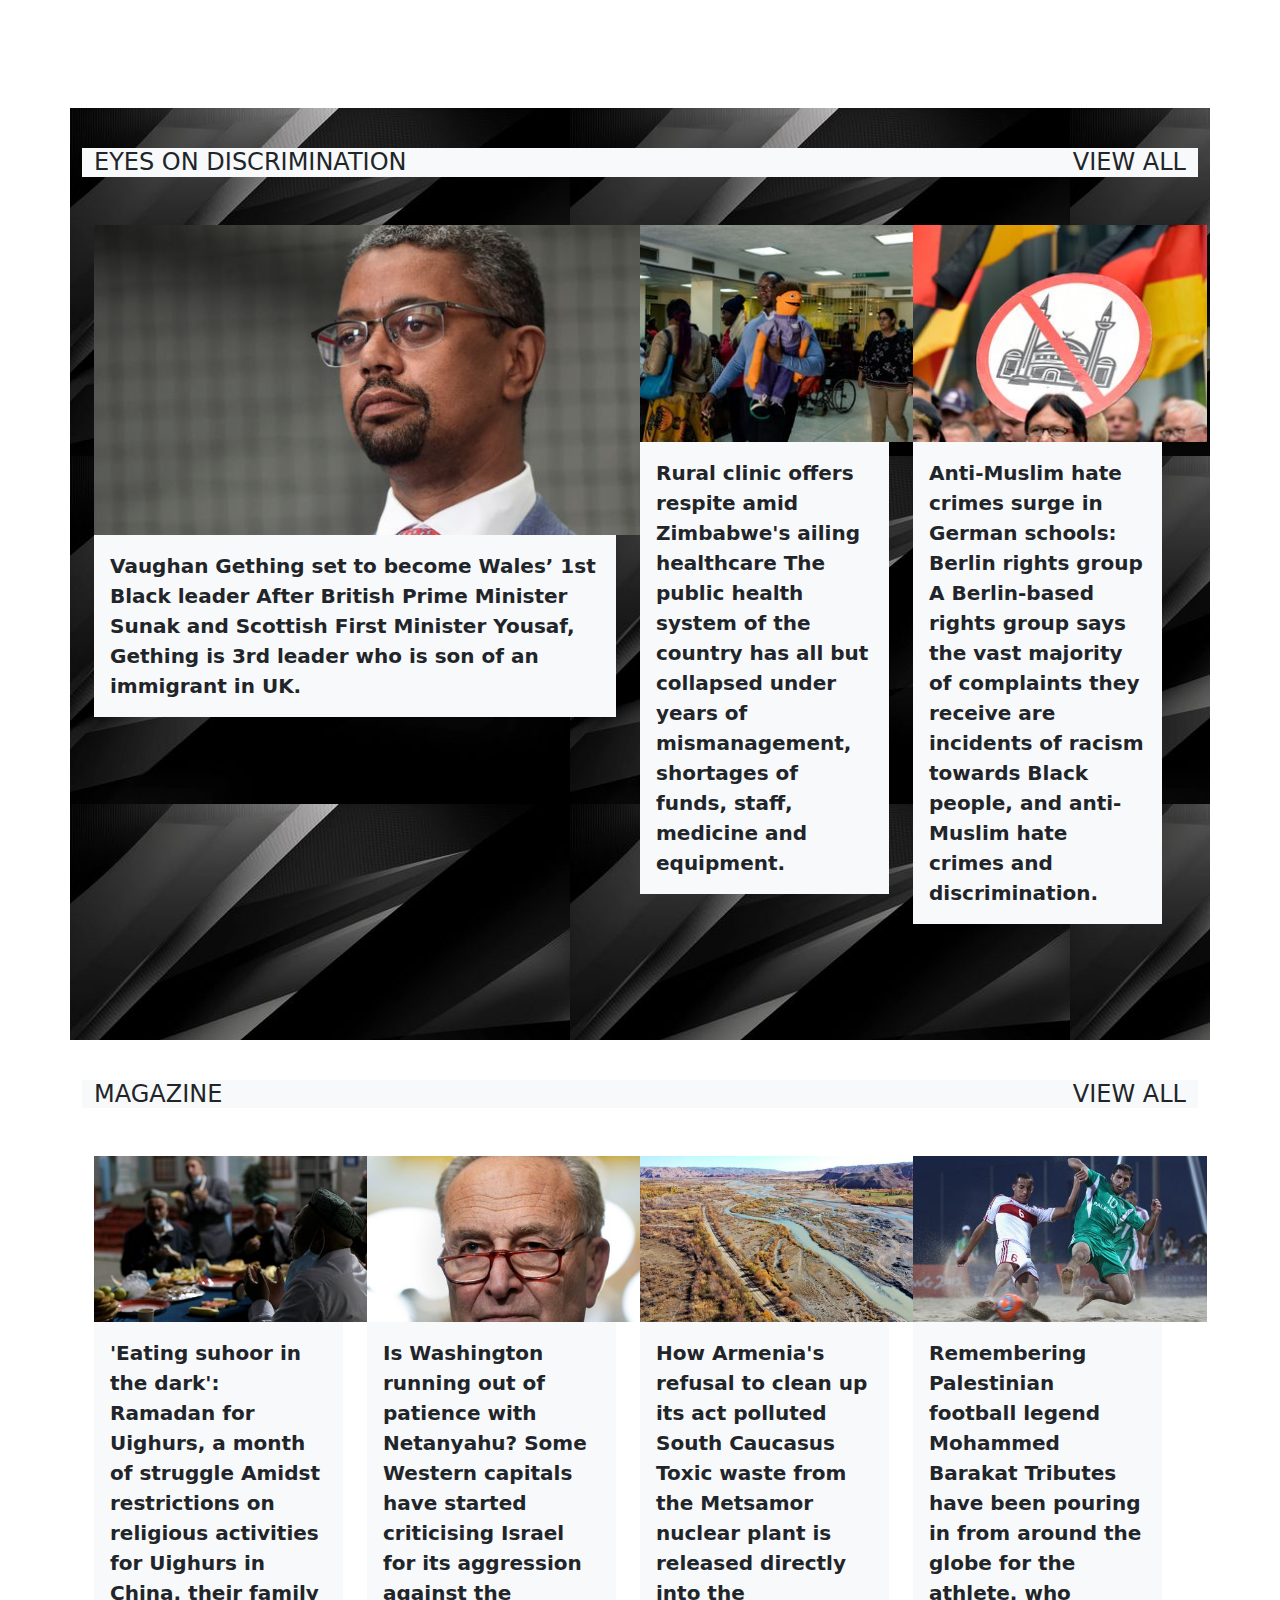
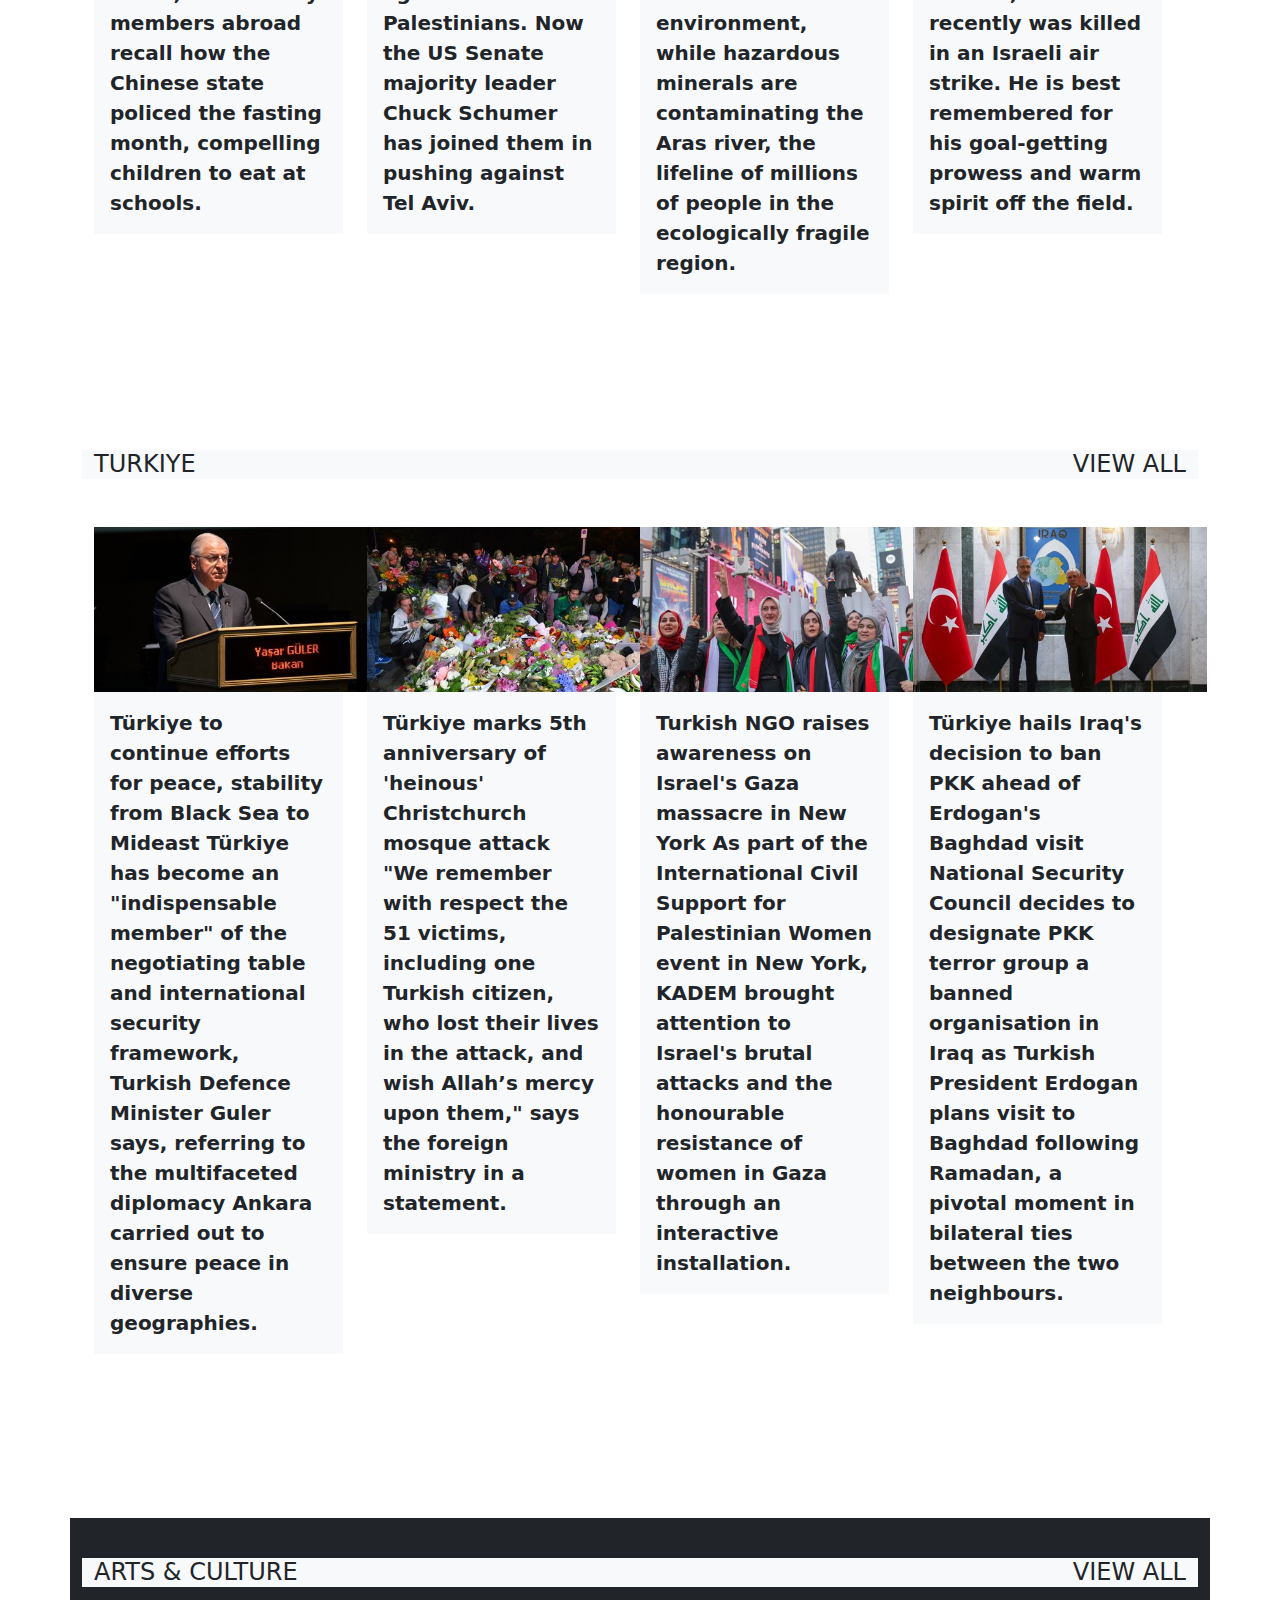
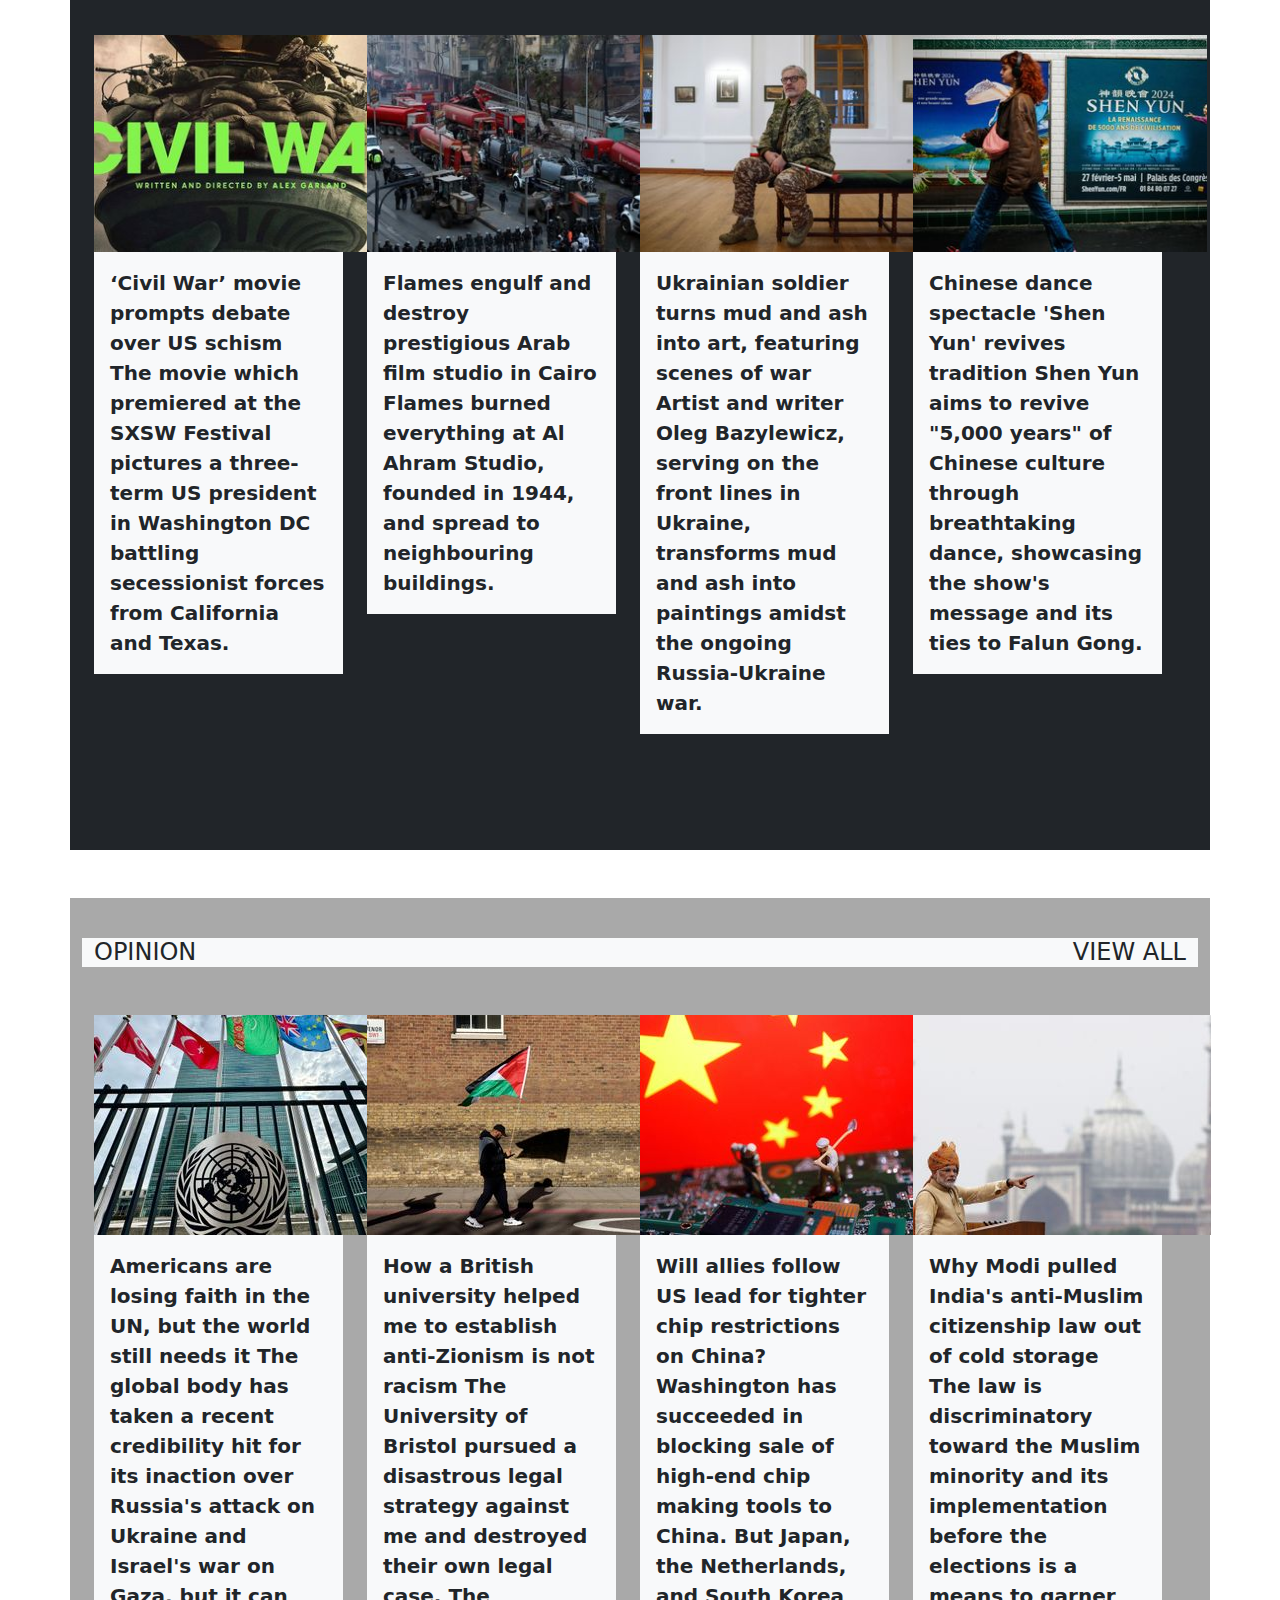
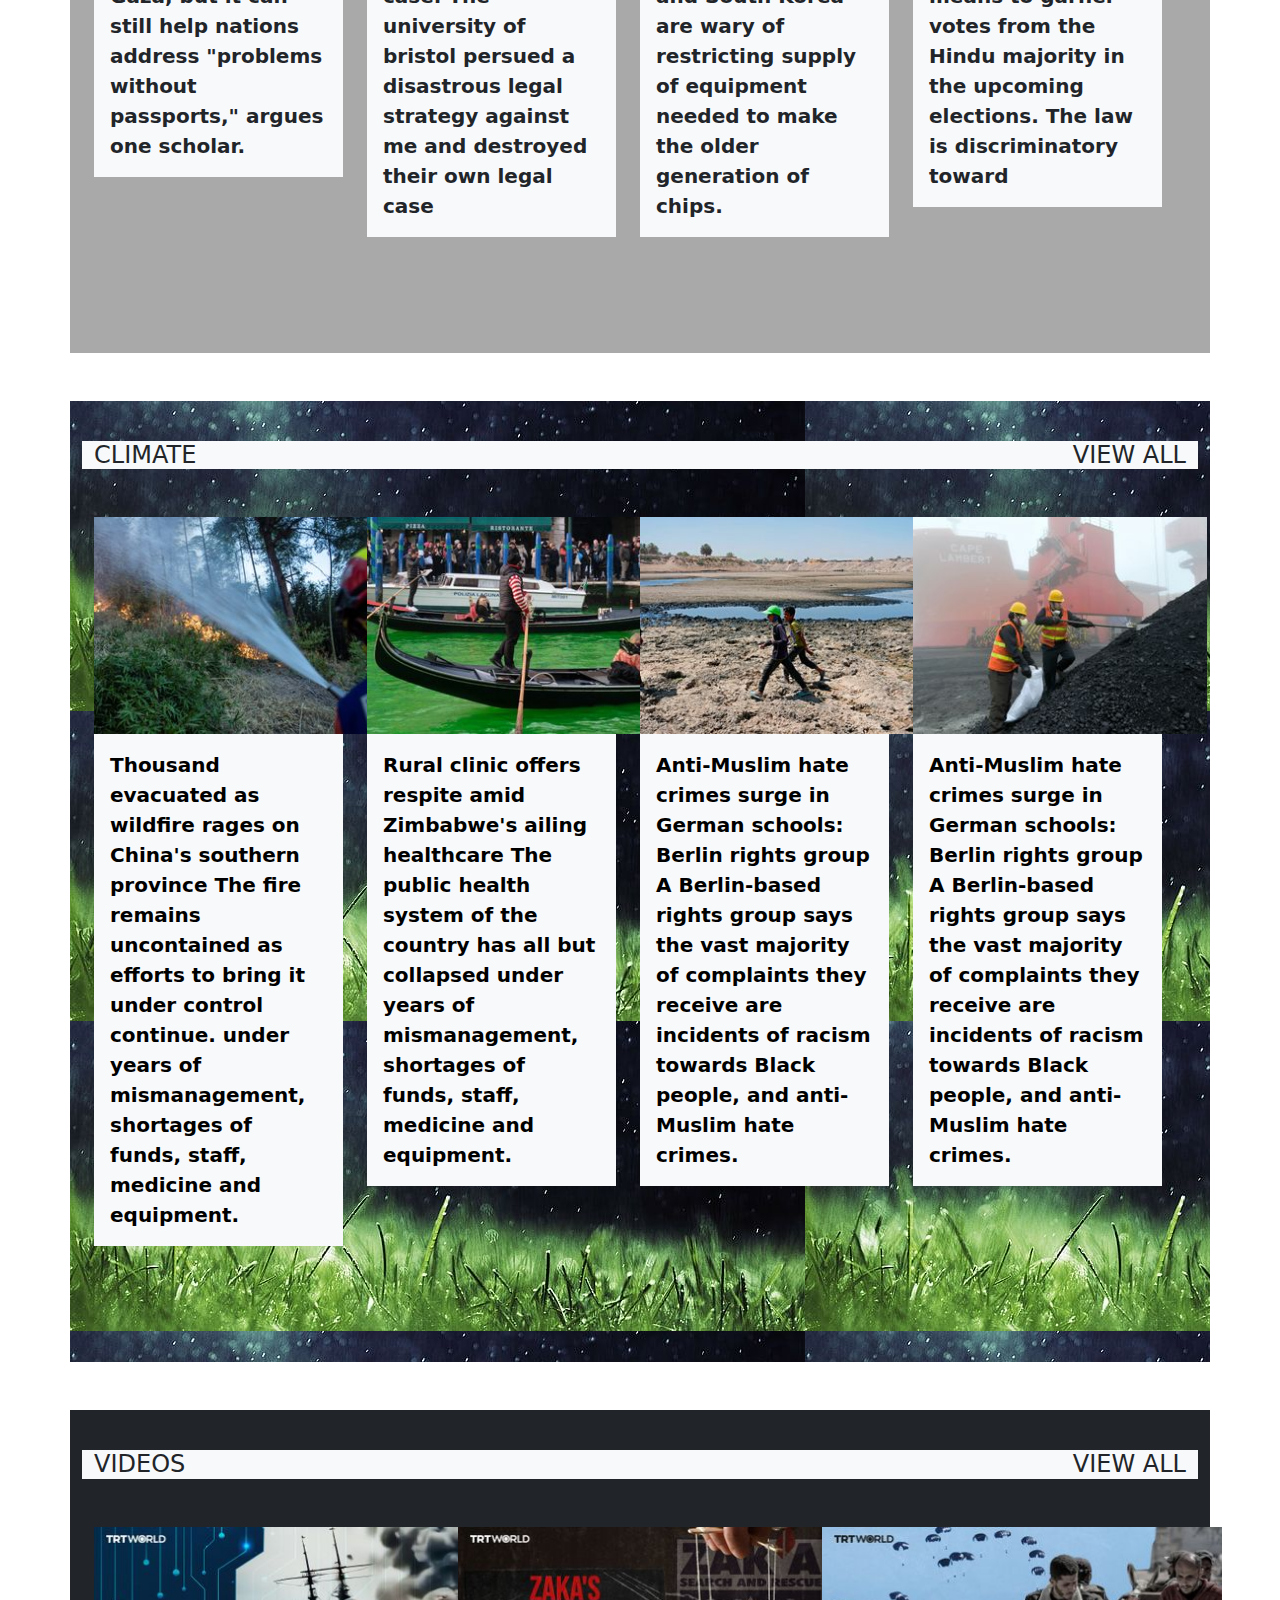
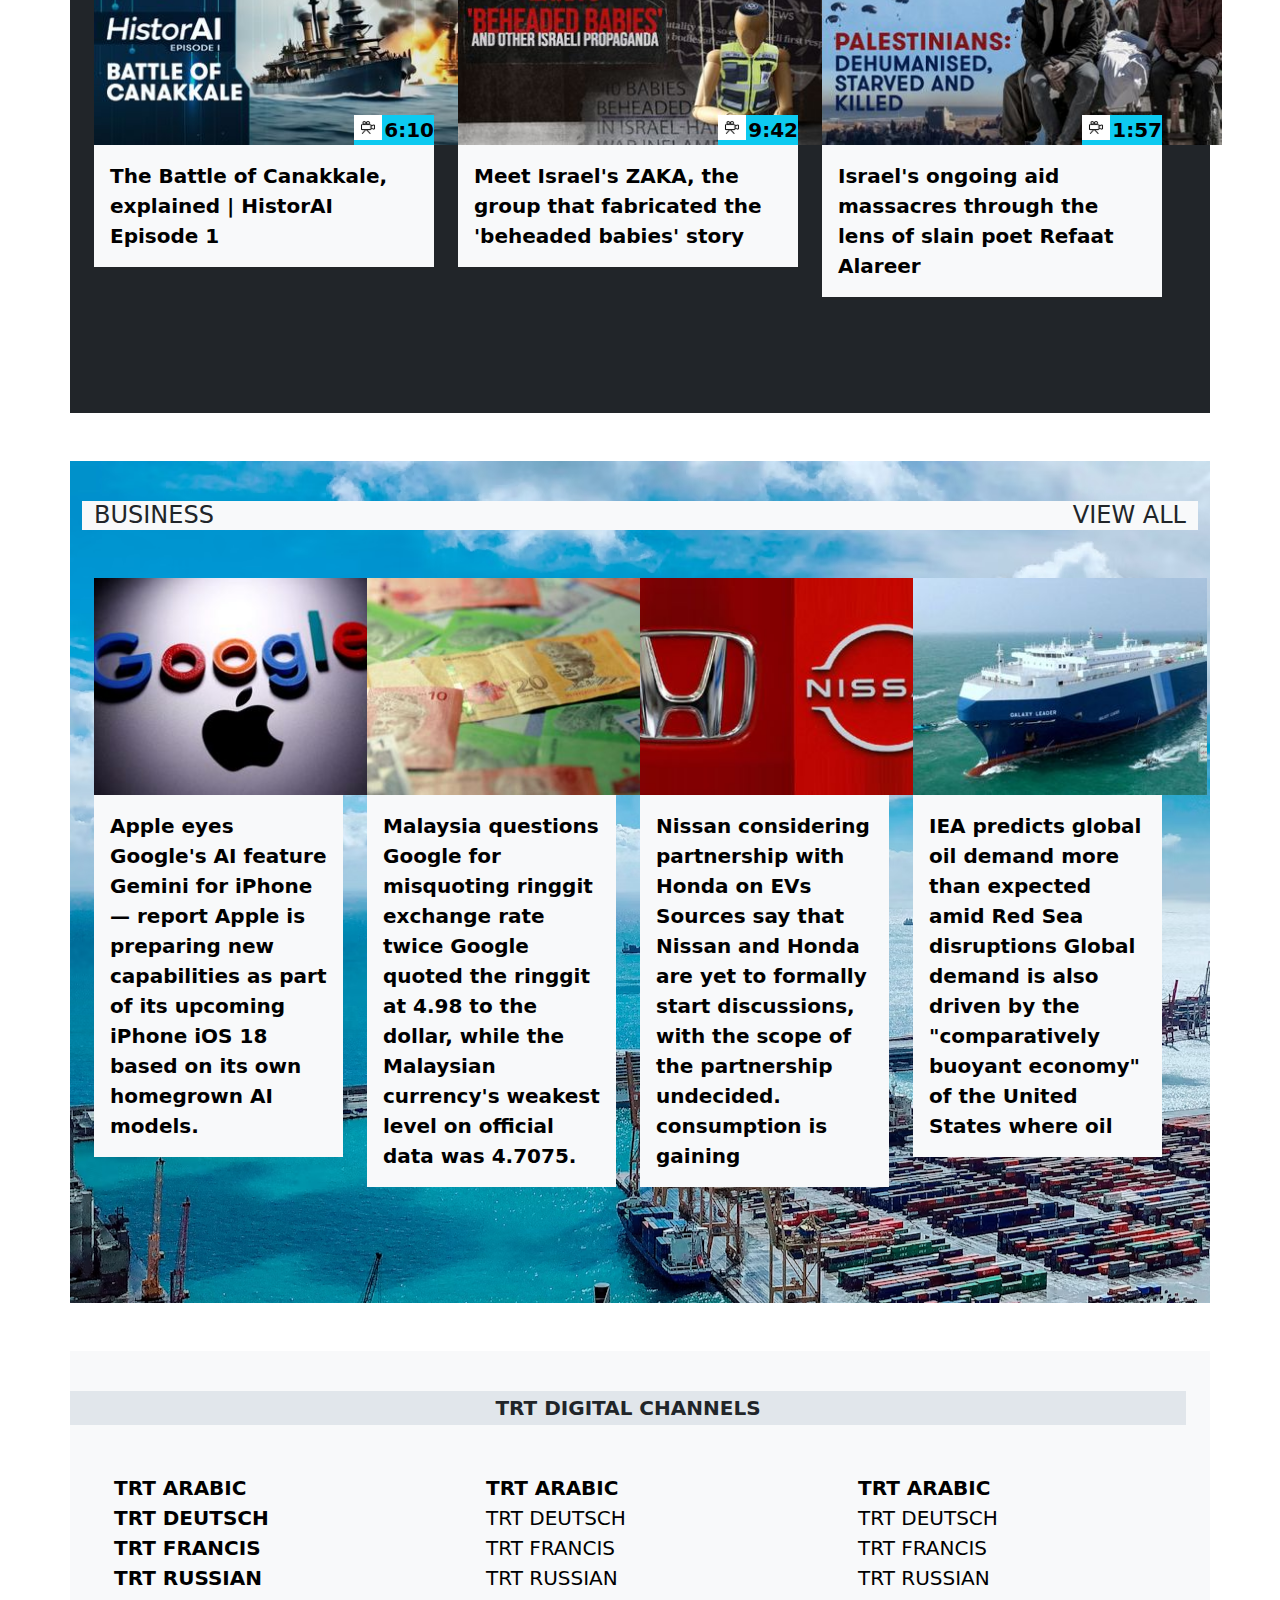
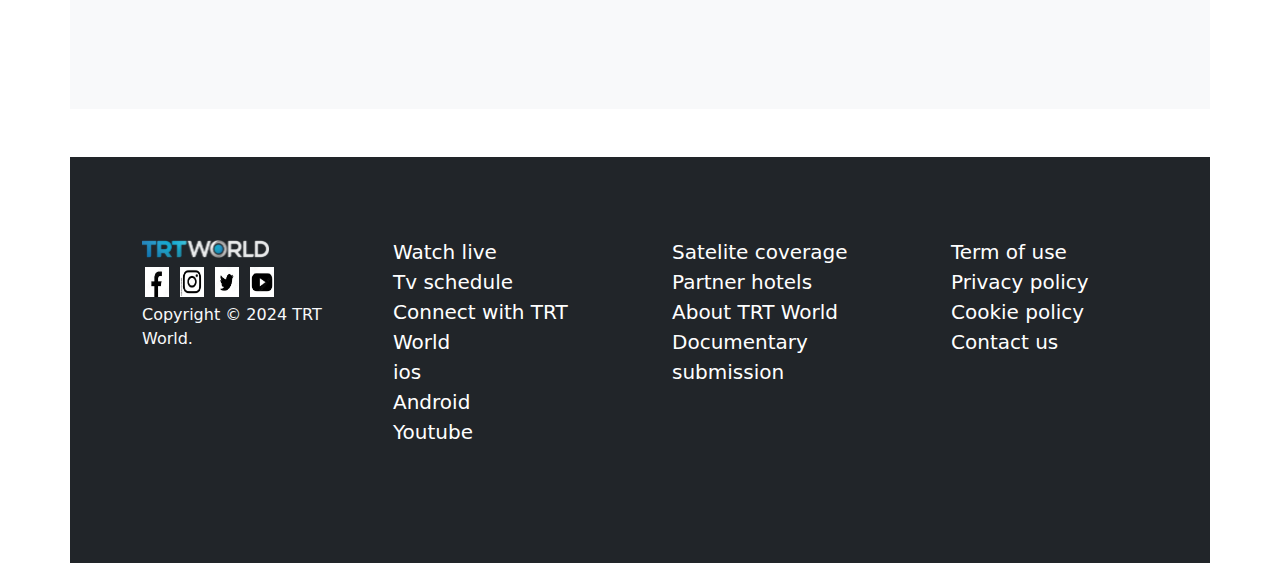
<file: project-trt-world-climate.html>
<!DOCTYPE html>
<html lang="en">
<head>
    <meta charset="UTF-8">
    <meta name="viewport" content="width=device-width, initial-scale=1.0">
    <link rel="stylesheet" href="bootstrap-5/css/bootstrap.min.css">
    <link rel="stylesheet" href="fontawesome-free-6.5.1/css/all.min.css">
    <title>Project(TRT-WORLD)-Turkiye</title>
    <link rel="stylesheet" href="project-(trt-world).css">
</head>
<body>
  <div class="Homepage">
      <div class="Header">
          <div class="row-header-top bg-dark">
              <div class="container">
                  <div class="row">
                      <div class="col-md-2 p-3">                            
                          <a href="https://www.trtworld.com/"><img src="images/trt-logo.svg" width="" alt=""></a>
                      </div>
                      <div class="col-md-7"></div>
                          
                      <div class="text-End col-md-3">
                          <div class="text-end text-light">
                              LIVE TV
                          </div>
                          
                          <form class="d-flex">
                            <input class="form-control" type="search" placeholder="Search" aria-label="Search">
                            <button class="btn btn-outline-success text-light" type="submit">Search</button>
                          </form>
  
                      </div>
                  </div>
              </div>
              <div class="row-header-bottom">
                  <div class="row">
                  <nav class="navbar navbar-expand-lg navbar-dark bg-info">
                      <div class="container">
                          <button class="navbar-toggler" type="button" data-bs-toggle="collapse" data-bs-target="#navbarScroll">
                              <span class="navbar-toggler-icon"></span>
                          </button>
                        <div class="collapse navbar-collapse" id="navbarScroll">
                          <ul class="navbar-nav me-auto mb-2 mb-lg-0">
                            <li class="nav-item">
                              <a class="nav-link text-light fw-bold" href="project (TRT-WORLD).html">Home</a>
                            </li>
                            <li class="nav-item dropdown">
                              <a class="nav-link dropdown-toggle text-light fw-bold" href="#" id="navbarDropdownMenuLink" role="button" data-bs-toggle="dropdown">
                                World
                              </a>
                              <ul class="dropdown-menu" for="navbarDropdownMenuLink">
                                <li><a class="dropdown-item text-light bg-secondary fw-bold" href="#">Asia</a></li>
                                <li><a class="dropdown-item text-light bg-secondary fw-bold" href="#">Africa</a></li>
                                <li><a class="dropdown-item text-light bg-secondary fw-bold" href="#">Middle East</a></li>
                                <li><a class="dropdown-item text-light bg-secondary fw-bold" href="#">South America</a></li>
                                <li><a class="dropdown-item text-light bg-secondary fw-bold" href="#">Ocenia</a></li>
                                <li><a class="dropdown-item text-light bg-secondary fw-bold" href="#">Europe</a></li>
                                <li><a class="dropdown-item text-light bg-secondary fw-bold" href="#">North America</a></li>
                              </ul>
                            </li>
                            <li class="nav-item">
                              <a class="nav-link text-light fw-bold" href="project-(trt-world)-Turkiye.html">Turkiye</a>
                            </li>
                            <li class="nav-item dropdown">
                              <a class="nav-link dropdown-toggle text-light fw-bold" href="#" id="navbarDropdownMenuLink" role="button" data-bs-toggle="dropdown">
                                Video
                              </a>
                              <ul class="dropdown-menu" for="navbarDropdownMenuLink">
                                <li><a class="dropdown-item text-light bg-secondary fw-bold" href="#">DIGITAL</a></li>
                                <li><a class="dropdown-item text-light bg-secondary fw-bold" href="#">DOCUMENTARY</a></li>
                                <li><a class="dropdown-item text-light bg-secondary fw-bold" href="#">NEWS</a></li>
                                <li><a class="dropdown-item text-light bg-secondary fw-bold" href="#">TV SHOWS</a></li>
                              </ul>
                            </li>
                            <li class="nav-item">
                              <a class="nav-link text-light fw-bold" href="#">Opinion</a>
                            </li>
                            <li class="nav-item">
                              <a class="nav-link text-light fw-bold" href="#">Climate</a>
                            </li>
                            <li class="nav-item">
                              <a class="nav-link text-light fw-bold" href="#">Business</a>
                            </li>
                            <li class="nav-item">
                              <a class="nav-link text-light fw-bold" href="#">Science & Tech</a>
                            </li>
                            <li class="nav-item">
                              <a class="nav-link text-light fw-bold" href="#">Arts & Culture</a>
                            </li>
                            <li class="nav-item">
                              <a class="nav-link text-light fw-bold" href="#">Investigative</a>
                            </li>
                            <li class="nav-item dropdown">
                              <a class="nav-link dropdown-toggle text-light fw-bold" href="#" id="navbarDropdownMenuLink" role="button" data-bs-toggle="dropdown">
                                World
                              </a>
                              <ul class="dropdown-menu" for="navbarDropdownMenuLink">
                                <li><a class="dropdown-item text-light bg-secondary fw-bold" href="#">WORLD CITIZEN</a></li>
                                <li><a class="dropdown-item text-light bg-secondary fw-bold" href="#">EYE ON DISCRIMINATION</a></li>
                                <li><a class="dropdown-item text-light bg-secondary fw-bold" href="#">FORUM</a></li>
                                <li><a class="dropdown-item text-light bg-secondary fw-bold" href="#">RESEARCH CENTER</a></li>
                                <li><a class="dropdown-item text-light bg-secondary fw-bold" href="#">JUST 2 DEGREES</a></li>
                              </ul>
                            </li>
                          </ul>
                        </div>
                      </div>
                    </nav>
                  </div> 
              </div>
          </div>
      </div>
      <div class="wrapper">
        <div class="container d-flex flex-row">
          <div class="Lsidebar col-md-12">
            <section>
                <h3 class="fw-bold p-3" style="font-size: 20px;">Climate</h3>
                <img src="images/air-quality.jpeg" width="1200px" alt="">
                <h1>Bangladesh, Pakistan and India rank bottom in air quality in 2023
                  Newly released data exposes the alarming air quality situation in South Asia, with Bangladesh, India and Pakistan topping the list of world's smoggiest countries.                
                <p>project-trt-world-climate.html</p>
            </section>
            </div>
        </div>
      </div>
  </div>
    <section class="container col-12">
    <h4><small class="text-muted">EDITOR'S PICKS</small></h4>
    <div class="Sction-Popular-News d-flex flex-row">
    <section class="col-sm-6 col-lg-3 item-card-popular">
      <div class="Card-Wrapper d-flex flex-row">
        <div class="Card-Start">
          <div class="popular-order">1</div>
        </div>
        <div class="Card-End text-end fw-bold">
          <a style="text-decoration: none; color: black;" href=""><p style="text-align: justify;">Berlin’s Gaza syndrome: Kids reported to cops, Palestine slogans censored</p></a>
        </div>
      </div>
    </section>
    <section class="col-sm-6 col-lg-3 item-card-popular">
      <div class="Card-Wrapper d-flex flex-row">
        <div class="Card-Start">
          <div class="popular-order">2</div>
        </div>
        <div class="Card-End text-end fw-bold">
          <a style="text-decoration: none; color: black;" href=""><p style="text-align: justify;"> Afghanistan's foreign assets remain frozen as people continue to suffer</p></a>
        </div>
      </div>
    </section>
    <section class="col-sm-6 col-lg-3 item-card-popular">
      <div class="Card-Wrapper d-flex flex-row">
        <div class="Card-Start">
          <div class="popular-order">3</div>
        </div>
        <div class="Card-End text-end fw-bold">
          <a style="text-decoration: none; color: black;" href=""><p style="text-align: justify;">Why is media industry increasingly wary of AI’s copy-paste ‘journalism’?</p></a>
        </div>
      </div>
    </section>
    <section class="col-sm-6 col-lg-3 item-card-popular">
      <div class="Card-Wrapper d-flex flex-row">
        <div class="Card-Start">
          <div class="popular-order">4</div>
        </div>
        <div class="Card-End text-end fw-bold">
          <a style="text-decoration: none; color: black;" href=""><p style="text-align: justify;"> Sneakers and neocons: How entrepreneurs profit from far-right nationalism</p></a>
        </div>
      </div>
    </section>
    </div>
    </section>

    <!-- Eyes on discrimination -->

    <section class="container section-setlayout section-setlayout-bg" style="background-image: url(images/grey\ background.jpg)">
      <div class="setlayout-overlay">
        <div class="container setlayout-main-wrapper">
          <div class="row">
            <h4 class="float-start bg-light">EYES ON DISCRIMINATION 
              <a class="float-end bg-light text-dark text-decoration-none" >VIEW ALL</a>
            </h4>
          </div>
          <div class="row col-md-12">
            <section class="col-md-6">
              <div class="bg-light">
                <img src="images/vaughan-gething.jpeg" width="612px" alt="">
                <p class="fs-5 p-3 fw-bold" style="padding-bottom: 28px;">Vaughan Gething set to become Wales’ 1st Black leader
                  After British Prime Minister Sunak and Scottish First Minister Yousaf, Gething is 3rd leader who is son of an immigrant in UK.</p>
              </div>
            </section>
            <section class="col-md-3">
              <div class="bg-light">
              <img src="images/doll.jpeg" width="294px" alt="">
              <p class="fs-5 p-3 fw-bold" style="padding-bottom: 28px;">Rural clinic offers respite amid Zimbabwe's ailing healthcare
                The public health system of the country has all but collapsed under years of mismanagement, shortages of funds, staff, medicine and equipment.</p>
              </div>
            </section>
            <section class="col-md-3">
              <div class="bg-light">
                <img src="images/islamophobia.jpeg" width="294px" alt="">
                <p class="fs-5 p-3 fw-bold">Anti-Muslim hate crimes surge in German schools: Berlin rights group
                  A Berlin-based rights group says the vast majority of complaints they receive are incidents of racism towards Black people, and anti-Muslim hate crimes and discrimination.</p>
                </div>
            </section>
          </div>
        </div>
      </div>
    </section>

    <!-- Magazine -->

    <section class="container section-setlayout section-setlayout-bg">
      <div class="setlayout-overlay">
        <div class="container setlayout-main-wrapper">
          <div class="row">
            <h4 class="float-start bg-light">MAGAZINE
              <a class="float-end bg-light text-dark text-decoration-none" >VIEW ALL</a>
            </h4>
          </div>
          <div class="row col-md-12">
            <section class="col-md-3">
              <div class="bg-light">
                <img src="images/eating-sahoor.jpeg" width="294px" alt="">
                <p class="fs-5 p-3 fw-bold" style="padding-bottom: 28px;">'Eating suhoor in the dark': Ramadan for Uighurs, a month of struggle
                  Amidst restrictions on religious activities for Uighurs in China, their family members abroad recall how the Chinese state policed the fasting month, compelling children to eat at schools.</p>
              </div>
            </section>
            <section class="col-md-3">
              <div class="bg-light">
              <img src="images/is-washinton.jpeg" width="294px" alt="">
              <p class="fs-5 p-3 fw-bold" style="padding-bottom: 28px;">Is Washington running out of patience with Netanyahu?
                Some Western capitals have started criticising Israel for its aggression against the Palestinians. Now the US Senate majority leader Chuck Schumer has joined them in pushing against Tel Aviv.</p>
              </div>
            </section>
            <section class="col-md-3">
              <div class="bg-light">
                <img src="images/how armebias refusal.jpeg" width="294px" alt="">
                <p class="fs-5 p-3 fw-bold">How Armenia's refusal to clean up its act polluted South Caucasus
                  Toxic waste from the Metsamor nuclear plant is released directly into the environment, while hazardous minerals are contaminating the Aras river, the lifeline of millions of people in the ecologically fragile region.</p>
                </div>
            </section>
            <section class="col-md-3">
              <div class="bg-light">
                <img src="images/remembering palestinian football legend.jpeg" width="294px" alt="">
                <p class="fs-5 p-3 fw-bold">Remembering Palestinian football legend Mohammed Barakat
                  Tributes have been pouring in from around the globe for the athlete, who recently was killed in an Israeli air strike. He is best remembered for his goal-getting prowess and warm spirit off the field.</p>
                </div>
            </section>
          </div>
        </div>
      </div>
    </section>

    <!--Turkiye  -->

    <section class="container section-setlayout section-setlayout-bg">
      <div class="setlayout-overlay">
        <div class="container setlayout-main-wrapper">
          <div class="row">
            <h4 class="float-start bg-light">TURKIYE
              <a class="float-end bg-light text-dark text-decoration-none" >VIEW ALL</a>
            </h4>
          </div>
          <div class="row col-md-12">
            <section class="col-md-3">
              <div class="bg-light">
                <img src="images/Turkiye to continue.jpeg" width="294px" alt="">
                <p class="fs-5 p-3 fw-bold" style="padding-bottom: 28px;">Türkiye to continue efforts for peace, stability from  Black Sea to Mideast
                  Türkiye has become an "indispensable member" of the negotiating table and international security framework, Turkish Defence Minister Guler says, referring to the multifaceted diplomacy Ankara carried out to ensure peace in diverse geographies.</p>
              </div>
            </section>
            <section class="col-md-3">
              <div class="bg-light">
              <img src="images/Turkiye marks 5th anniversary.jpeg" width="294px" alt="">
              <p class="fs-5 p-3 fw-bold" style="padding-bottom: 28px;">Türkiye marks 5th anniversary of 'heinous' Christchurch mosque attack
                "We remember with respect the 51 victims, including one Turkish citizen, who lost their lives in the attack, and wish Allah’s mercy upon them," says the foreign ministry in a statement.</p>
              </div>
            </section>
            <section class="col-md-3">
              <div class="bg-light">
                <img src="images/Turkish NGO raises awarness.jpeg" width="294px" alt="">
                <p class="fs-5 p-3 fw-bold">Turkish NGO raises awareness on Israel's Gaza massacre in New York
                  As part of the International Civil Support for Palestinian Women event in New York, KADEM brought attention to Israel's brutal attacks and the honourable resistance of women in Gaza through an interactive installation.</p>
                </div>
            </section>
            <section class="col-md-3">
              <div class="bg-light">
                <img src="images/Turkiye hails Iraq's.jpeg" width="294px" alt="">
                <p class="fs-5 p-3 fw-bold">Türkiye hails Iraq's decision to ban PKK ahead of Erdogan's Baghdad visit
                  National Security Council decides to designate PKK terror group a banned organisation in Iraq as Turkish President Erdogan plans visit to Baghdad following Ramadan, a pivotal moment in bilateral ties between the two neighbours.</p>
                </div>
            </section>
          </div>
        </div>
      </div>
    </section>

    <!--Arts & culture  -->

    <section class="container section-setlayout section-setlayout-bg bg-dark mt-5">
      <div class="setlayout-overlay">
        <div class="container setlayout-main-wrapper">
          <div class="row">
            <h4 class="float-start bg-light">ARTS & CULTURE
              <a class="float-end bg-light text-dark text-decoration-none" >VIEW ALL</a>
            </h4>
          </div>
          <div class="row col-md-12">
            <section class="col-md-3">
              <div class="bg-light">
                <img src="images/civil war movie.jpeg" width="294px" alt="">
                <p class="fs-5 p-3 fw-bold" style="padding-bottom: 28px;">‘Civil War’ movie prompts debate over US schism
                  The movie which premiered at the SXSW Festival pictures a three-term US president in Washington DC battling secessionist forces from California and Texas.</p>
              </div>
            </section>
            <section class="col-md-3">
              <div class="bg-light">
              <img src="images/flames engulf.jpeg" width="294px" alt="">
              <p class="fs-5 p-3 fw-bold" style="padding-bottom: 28px;">Flames engulf and destroy prestigious Arab film studio in Cairo
                Flames burned everything at Al Ahram Studio, founded in 1944, and spread to neighbouring buildings.</p>
              </div>
            </section>
            <section class="col-md-3">
              <div class="bg-light">
                <img src="images/Ukrainian soldier.jpeg" width="294px" alt="">
                <p class="fs-5 p-3 fw-bold">Ukrainian soldier turns mud and ash into art, featuring scenes of war
                  Artist and writer Oleg Bazylewicz, serving on the front lines in Ukraine, transforms mud and ash into paintings amidst the ongoing Russia-Ukraine war.</p>
                </div>
            </section>
            <section class="col-md-3">
              <div class="bg-light">
                <img src="images/Chinese dance.jpeg" width="294px" alt="">
                <p class="fs-5 p-3 fw-bold">Chinese dance spectacle 'Shen Yun' revives tradition
                  Shen Yun aims to revive "5,000 years" of Chinese culture through breathtaking dance, showcasing the show's message and its ties to Falun Gong.</p>
                </div>
            </section>
          </div>
        </div>
      </div>
    </section>

    <!--Opinion  -->

    <section class="container section-setlayout section-setlayout-bg mt-5" style="background-color: darkgrey;">
      <div class="setlayout-overlay">
        <div class="container setlayout-main-wrapper">
          <div class="row">
            <h4 class="float-start bg-light">OPINION 
              <a class="float-end bg-light text-dark text-decoration-none" >VIEW ALL</a>
            </h4>
          </div>
          <div class="row col-md-12">
            <section class="col-md-3">
              <div class="bg-light">
                <img src="images/Americans are losing.jpeg" alt="">
                <p class="fs-5 p-3 fw-bold" style="padding-bottom: 28px;">Americans are losing faith in the UN, but the world still needs it
                  The global body has taken a recent credibility hit for its inaction over Russia's attack on Ukraine and Israel's war on Gaza, but it can still help nations address "problems without passports," argues one scholar.</p>
              </div>
            </section>
            <section class="col-md-3">
              <div class="bg-light">
              <img src="images/how a british university.jpeg" alt="">
              <p class="fs-5 p-3 fw-bold" style="padding-bottom: 28px;">How a British university helped me to establish anti-Zionism is not racism
                The University of Bristol pursued a disastrous legal strategy against me and destroyed their own legal case. The university of bristol persued a disastrous legal strategy against me and destroyed their own legal case</p>
              </div>
            </section>
            <section class="col-md-3">
              <div class="bg-light">
                <img src="images/will allies follow us.jpeg" alt="">
                <p class="fs-5 p-3 fw-bold">Will allies follow US lead for tighter chip restrictions on China?
                  Washington has succeeded in blocking sale of high-end chip making tools to China. But Japan, the Netherlands, and South Korea are wary of restricting supply of equipment needed to make the older generation of chips.</p>
                </div>
            </section>
            <section class="col-md-3">
              <div class="bg-light">
                <img src="images/why modi pulled indias.jpeg" alt="">
                <p class="fs-5 p-3 fw-bold">Why Modi pulled India's anti-Muslim citizenship law out of cold storage
                  The law is discriminatory toward the Muslim minority and its implementation before the elections is a means to garner votes from the Hindu majority in the upcoming elections. The law is discriminatory toward</p>
                </div>
            </section>
          </div>
        </div>
      </div>
    </section>

    <!-- Climate -->

    <section class="container section-setlayout section-setlayout-bg mt-5" style="background-image: url(images/natural-background-image.jpg)">
      <div class="setlayout-overlay">
        <div class="container setlayout-main-wrapper">
          <div class="row">
            <h4 class="float-start bg-light">CLIMATE 
              <a class="float-end bg-light text-dark text-decoration-none" >VIEW ALL</a>
            </h4>
          </div>
          <div class="row col-md-12">
            <section class="col-md-3">
              <div class="bg-light">
                <a style="text-decoration: none; color: black;" href=""> <img src="images/thousand evacuated.jpeg" width="294px" alt="">
                <p class="fs-5 p-3 fw-bold" style="padding-bottom: 28px;">Thousand evacuated as wildfire rages on China's southern province
                  The fire remains uncontained as efforts to bring it under control continue. under years of mismanagement, shortages of funds, staff, medicine and equipment.</p></a>
               
              </div>
            </section>
            <section class="col-md-3">
              <div class="bg-light">
                <a style="text-decoration: none; color: black;" href=""><img src="images/climate protesters.jpeg" width="294px" alt="">
              <p class="fs-5 p-3 fw-bold" style="padding-bottom: 28px;">Rural clinic offers respite amid Zimbabwe's ailing healthcare
                The public health system of the country has all but collapsed under years of mismanagement, shortages of funds, staff, medicine and equipment.</p></a>
              
              </div>
            </section>
            <section class="col-md-3">
              <div class="bg-light">
                <a style="text-decoration: none; color: black;" href=""><img src="images/new climate.jpeg" width="294px" alt="">
                <p class="fs-5 p-3 fw-bold">Anti-Muslim hate crimes surge in German schools: Berlin rights group
                  A Berlin-based rights group says the vast majority of complaints they receive are incidents of racism towards Black people, and anti-Muslim hate crimes.</p></a>
                
                </div>
            </section>
            <section class="col-md-3">
              <div class="bg-light">
                <a style="text-decoration: none; color: black;" href=""> <img src="images/us wants china.jpeg" width="294px" alt="">
                <p class="fs-5 p-3 fw-bold">Anti-Muslim hate crimes surge in German schools: Berlin rights group
                  A Berlin-based rights group says the vast majority of complaints they receive are incidents of racism towards Black people, and anti-Muslim hate crimes.</p></a>
               
                </div>
            </section>
          </div>
        </div>
      </div>
    </section>

    <!-- Videos -->

    <section class="container section-setlayout section-setlayout-bg bg-dark mt-5">
      <div class="setlayout-overlay">
        <div class="container setlayout-main-wrapper">
          <div class="row">
            <h4 class="float-start bg-light">VIDEOS 
              <a class="float-end bg-light text-dark text-decoration-none" >VIEW ALL</a>
            </h4>
          </div>
          <div class="row col-md-12">
            <section class="col-md-4">
              <div class="bg-light">
                <a style="text-decoration: none; color: black;" href=""> <div class="figure-wrapper"  style="position: relative;">
                  <img src="images/The-battle-of-canakkale.jpeg"width="400px" alt="">
                  <div class="card-badge bg-info" style="position: absolute; right: 0; bottom: 0;" >
                    <div class="duration-badge d-flex flex-row">
                      <div class="icon">
                        <img src="images/—Pngtree—video icon record symbol isolated_4996055.png" width="30px" height="25px" style="padding-right: 2px;" alt="">
                      </div>
                      <div class="text fs-5 fw-bold">6:10</div>
                    </div>
                  </div>
                </div>
                <p class="fs-5 p-3 fw-bold" style="padding-bottom: 28px;">The Battle of Canakkale, explained | HistorAI Episode 1</p></a>             
              </div>
            </section>
            <section class="col-md-4">
              <div class="bg-light">
                <a style="text-decoration: none; color: black;" href=""><div class="figure-wrapper"  style="position: relative;">
                  <img src="images/Meet-israel-zaka.jpeg"width="400px" alt="">
                  <div class="card-badge bg-info" style="position: absolute; right: 0; bottom: 0;" >
                    <div class="duration-badge d-flex flex-row">
                      <div class="icon">
                        <img src="images/—Pngtree—video icon record symbol isolated_4996055.png" width="30px" height="25px" style="padding-right: 2px;" alt="">
                      </div>
                      <div class="text fs-5 fw-bold">9:42</div>
                    </div>
                  </div>
                </div>
              <p class="fs-5 p-3 fw-bold" style="padding-bottom: 28px;">Meet Israel's ZAKA, the group that fabricated the 'beheaded babies' story</p></a>                
              </div>
            </section>
            <section class="col-md-4">
              <div class="bg-light">
                <a style="text-decoration: none; color: black;" href=""><div class="figure-wrapper"  style="position: relative;">
                  <img src="images/israels-ongoing-aid.jpeg"width="400px" alt="">
                  <div class="card-badge bg-info" style="position: absolute; right: 0; bottom: 0;" >
                    <div class="duration-badge d-flex flex-row">
                      <div class="icon">
                        <img src="images/—Pngtree—video icon record symbol isolated_4996055.png" width="30px" height="25px" style="padding-right: 2px;" alt="">
                      </div>
                      <div class="text fs-5 fw-bold">1:57</div>
                    </div>
                  </div>
                </div>
                <p class="fs-5 p-3 fw-bold">Israel's ongoing aid massacres through the lens of slain poet Refaat Alareer</p></a>
                
                </div>
            </section>
          </div>
        </div>
      </div>
    </section>

    <!--Business  -->

    <section class="container section-setlayout section-setlayout-bg bg-dark mt-5" style="background-image: url(images/port-bg.avif);">
      <div class="setlayout-overlay">
        <div class="container setlayout-main-wrapper">
          <div class="row">
            <h4 class="float-start bg-light">BUSINESS 
              <a class="float-end bg-light text-dark text-decoration-none" >VIEW ALL</a>
            </h4>
          </div>
          <div class="row col-md-12">
            <section class="col-md-3">
              <div class="bg-light">
                <a style="text-decoration: none; color: black;" href=""><img src="images/Apple-eye.jpeg" width="294px" alt="">
                <p class="fs-5 p-3 fw-bold" style="padding-bottom: 28px;">Apple eyes Google's AI feature Gemini for iPhone — report
                  Apple is preparing new capabilities as part of its upcoming iPhone iOS 18 based on its own homegrown AI models.</p></a>
              </div>
            </section>
            <section class="col-md-3">
              <div class="bg-light">
                <a style="text-decoration: none; color: black;" href=""> <img src="images/Malaysia-questions-google.jpeg" width="294px" alt="">
              <p class="fs-5 p-3 fw-bold" style="padding-bottom: 28px;">Malaysia questions Google for misquoting ringgit exchange rate twice
                Google quoted the ringgit at 4.98 to the dollar, while the Malaysian currency's weakest level on official data was 4.7075.</p>
              </div></a>
            </section>
            <section class="col-md-3">
              <div class="bg-light">
                <a style="text-decoration: none; color: black;" href=""> <img src="images/Nissan-considering.jpeg" width="294px" alt="">
                <p class="fs-5 p-3 fw-bold">Nissan considering partnership with Honda on EVs
                  Sources say that Nissan and Honda are yet to formally start discussions, with the scope of the partnership undecided. consumption is gaining</p></a>
                </div>
            </section>
            <section class="col-md-3">
              <div class="bg-light">
                <a style="text-decoration: none; color: black;" href=""><img src="images/IEA-predicts-global.jpeg" width="294px" alt="">
                <p class="fs-5 p-3 fw-bold">IEA predicts global oil demand more than expected amid Red Sea disruptions
                  Global demand is also driven by the "comparatively buoyant economy" of the United States where oil</p></a>
                
                </div>
            </section>
          </div>
        </div>
      </div>
    </section>

    <!--TRT digital channels  -->

    <section class="container section-setlayout section-setlayout-bg bg-light mt-5">
      <div class="row col-md-12">
        <h5 style="background-color: #e1e6eb; text-align: center; padding: 5px;" class="fw-bold fs-5">TRT DIGITAL CHANNELS</h5>
        <section class="col-md-4">
          <div class="bg-light">
            <ul style="list-style: none;">
              <li class="fw-bold fs-5"><a style="text-decoration: none;" href="">TRT ARABIC</a></li>
              <li class="fw-bold fs-5"><a style="text-decoration: none;" href="">TRT DEUTSCH</a></li>
              <li class="fw-bold fs-5"><a style="text-decoration: none;" href="">TRT FRANCIS</a></li>
              <li class="fw-bold fs-5"><a style="text-decoration: none;" href="">TRT RUSSIAN</a></li>
            </ul>
          </div>
        </section>
        <section class="col-md-4">
          <div class="bg-light">
            <ul style="list-style: none;">
              <li class="fw-bold fs-5"><a style="text-decoration: none;" href="">TRT ARABIC</a></li>
              <li class="fs-5"><a style="text-decoration: none;" href="">TRT DEUTSCH</a></li>
              <li class="fs-5"><a style="text-decoration: none;" href="">TRT FRANCIS</a></li>
              <li class="fs-5"><a style="text-decoration: none;" href="">TRT RUSSIAN</a></li>
            </ul>
          </div>
        </section>
        <section class="col-md-4">
          <div class="bg-light">
            <ul style="list-style: none;">
              <li class="fw-bold fs-5"><a style="text-decoration: none;" href="">TRT ARABIC</a></li>
              <li class="fs-5"><a style="text-decoration: none;" href="">TRT DEUTSCH</a></li>
              <li class="fs-5"><a style="text-decoration: none;" href="">TRT FRANCIS</a></li>
              <li class="fs-5"><a style="text-decoration: none;" href="">TRT RUSSIAN</a></li>
            </ul>
          </div>
        </section>
      </div>
    </section>

<!-- fOOTER -->

  <footer>
    <section class="container section-setlayout section-setlayout-bg bg-dark mt-5">
      <div class="row col-md-12">
        <section class="col-md-3 bg-dark">
          <div>
           <a style="padding-left: 60px;" href=""><img src="images/trt-logo.svg" alt=""></a>
          </div>
          <div style="padding-top: 6px; padding-bottom: 6px;">
            <a style="text-decoration: none; padding-left: 60px;" href="">
            <img src="images/facebook-icon-1.jpg" style="padding-left: 3px; padding-right: 3px;" width="30px" height="30px" alt="">
            <img src="images/insta-icon-1.jpg" style="padding-left: 3px; padding-right: 3px;" width="30px" height="30px" alt="">
            <img src="images/twitter-icon.jpg" style="padding-left: 3px; padding-right: 3px;" width="30px" height="30px" alt="">
            <img src="images/youtube-icon.jpg" style="padding-left: 3px; padding-right: 3px;" width="30px" height="30px" alt="">
            </a>
          </div>
          <div class="text-light" style="padding-left: 60px;">Copyright © 2024 TRT World.</div>
        </section>
        <section class="col-md-3">
          <div class="bg-dark">
            <ul style="list-style: none;">
              <li class="fs-5"><a style="text-decoration: none; color: white;" href="">Watch live</a></li>
              <li class="fs-5"><a style="text-decoration: none; color: white;" href="">Tv schedule</a></li>
              <li class="fs-5"><a style="text-decoration: none; color: white;" href="">Connect with TRT World</a></li>
              <li class="fs-5"><a style="text-decoration: none; color: white;" href="">ios</a></li>
              <li class="fs-5"><a style="text-decoration: none; color: white;" href="">Android</a></li>
              <li class="fs-5"><a style="text-decoration: none; color: white;" href="">Youtube</a></li>
            </ul>
          </div>
        </section>
        <section class="col-md-3">
          <div class="bg-dark">
            <ul style="list-style: none;">
              <li class="fs-5"><a style="text-decoration: none; color: white;" href="">Satelite coverage </a></li>
              <li class="fs-5"><a style="text-decoration: none; color: white;" href="">Partner hotels</a></li>
              <li class="fs-5"><a style="text-decoration: none; color: white;" href="">About TRT World</a></li>
              <li class="fs-5"><a style="text-decoration: none; color: white;" href="">Documentary submission</a></li>
            </ul>
          </div>
        </section>
        <section class="col-md-3">
          <div class="bg-dark">
            <ul style="list-style: none;">
              <li class="fs-5"><a style="text-decoration: none; color: white;" href="">Term of use</a></li>
              <li class="fs-5"><a style="text-decoration: none; color: white;" href="">Privacy policy</a></li>
              <li class="fs-5"><a style="text-decoration: none; color: white;" href="">Cookie policy</a></li>
              <li class="fs-5"><a style="text-decoration: none; color: white;" href="">Contact us</a></li>
            </ul>
          </div>
        </section>
      </div>
    </section>
  </footer>    
</body>
<script src="bootstrap-5/js/bootstrap.min.js"></script>
</html>
</file>
<file: project-(trt-world).css>
.row-header-top {
        background-color: rgb(222, 239, 255);
    }
    .row-header-top .container .row .text-End {
        color: aliceblue;
    }
    a.nav-link {
        color: aliceblue;
    }
    li a {
      color: rgb(0, 0, 0);
    }
    li a:hover {
      background-color: rgb(25, 29, 29);
    }
    .container .Lsidebar {
      padding-top: 40px ;
      padding-left: 20px;
      padding-right: 40px;
      padding-bottom: 40px;
    }
    .container .Rsidebar {
      padding: 40px;
      padding-left: 50px;
    }
    .Rsidebar-left {
      padding: 5px 50px;
    }
    section {
      padding-left: 10px;
      padding-right: 10px;
    }
    .Lsidebar-bottom .d-flex section:nth-child(2) {
      box-sizing: border-box;
      border-left: 1px solid #e1e6eb;
      border-right: 1px solid #e1e6eb;
    }
    .Rsidebar-left section {
      box-sizing: border-box;
      border-left: 1px solid #e1e6eb;
      border-right: 1px solid #e1e6eb;
    }
    .Rsidebar-right {
      box-sizing: border-box;
      border-left: 1px solid #e1e6eb;
      border-right: 1px solid #e1e6eb;
      padding: 40px 0;
    }
    .Card-Start {
      padding-right: 15px;
    }
    .Card-End p {
      font: 20px;
    }
    .popular-order {
      font-size: 48px;
      color: black;
    }
    section {
      clear: both;
      padding-bottom: 50px;
      padding-top: 40px;
    }
</file>
